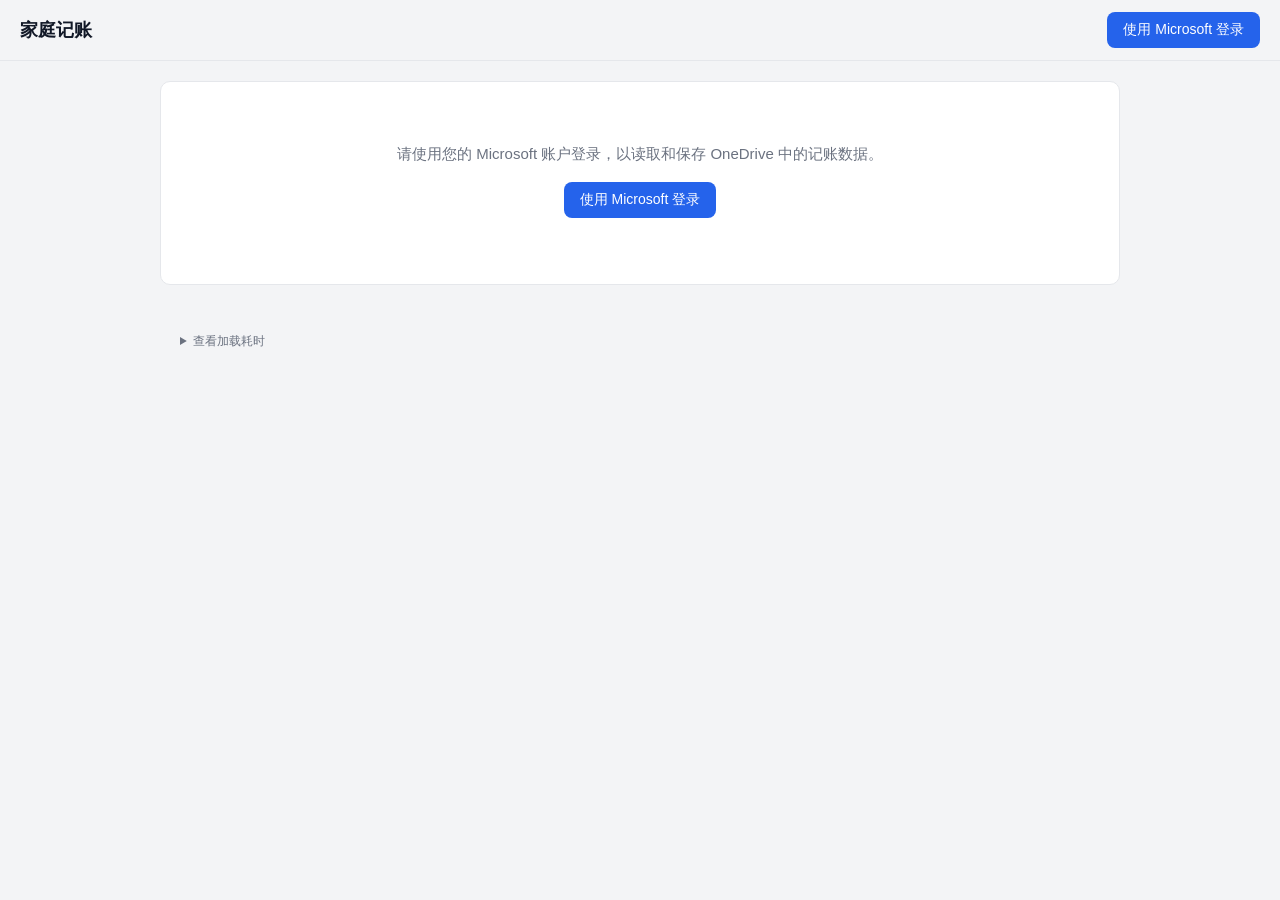
<file: a_cnmas_top/Family-tracker/public/index.html>
<!DOCTYPE html>
<html lang="zh-CN">
<head>
  <meta charset="UTF-8" />
  <meta name="viewport" content="width=device-width, initial-scale=1.0" />
  <title>家庭记账 · Family Spending</title>
  <style>
    /* The shell paints without waiting for the full stylesheet. */
    :root { --bg:#f3f4f6; --text:#111827; --border:#e5e7eb; --gray:#6b7280; }
    * { box-sizing:border-box; }
    body { margin:0; background:var(--bg); color:var(--text); font:15px -apple-system,BlinkMacSystemFont,"Segoe UI","Microsoft YaHei",sans-serif; }
    .hidden { display:none !important; }
    .topbar { display:flex; align-items:center; justify-content:space-between; padding:12px 20px; border-bottom:1px solid var(--border); background:var(--bg); position:sticky; top:0; z-index:1002; }
    .topbar h1 { margin:0; font-size:18px; }
    .user-area { display:flex; align-items:center; gap:10px; }
    main { max-width:1000px; margin:0 auto; padding:20px; }
    .card { background:white; border:1px solid var(--border); border-radius:10px; padding:18px 20px; margin-bottom:16px; }
    .center-view { text-align:center; padding:48px 20px; }
    .center-view p { margin-bottom:18px; color:var(--gray); }
    .btn { padding:9px 14px; border:1px solid var(--border); border-radius:8px; cursor:pointer; }
    .btn-primary { background:#2563eb; color:white; }
    /* Hidden SVGs still occupy space unless positioned before full CSS arrives. */
    .pull-refresh-status { position:fixed; top:0; left:50%; width:32px; height:32px; margin-left:-16px; visibility:hidden; pointer-events:none; }
    .pull-refresh-spinner { display:block; width:32px; height:32px; }
    html:not(.app-styles-ready) #appView, html:not(.app-styles-ready) #loginView { display:none !important; }
    .startup-spinner { width:26px; height:26px; margin:0 auto; border:3px solid #e5e7eb; border-top-color:#8e8e93; border-radius:50%; animation:startup-spin .9s linear infinite; }
    #startupMessage { min-height:22px; }
    .startup-diagnostics { margin:12px 0; color:var(--gray); font-size:12px; }
    .startup-diagnostics summary { cursor:pointer; }
    .startup-diagnostics pre { white-space:pre-wrap; overflow-wrap:anywhere; }
    @keyframes startup-spin { to { transform:rotate(360deg); } }
    @media(prefers-reduced-motion:reduce) { .startup-spinner { animation:none; } }
  </style>
  <script>
    (function () {
      var stages = {}, styleResolve;
      window.StartupTiming = {
        stylesReady: new Promise(function (resolve) { styleResolve = resolve; }),
        mark: function (name) { if (!(name in stages)) stages[name] = performance.now(); },
        stylesLoaded: function () {
          document.documentElement.classList.add('app-styles-ready');
          this.mark('完整样式就绪'); styleResolve(true);
        },
        stylesFailed: function () {
          this.mark('样式加载失败'); styleResolve(false);
          this.failedMessage = '样式加载失败，请重试。';
          this.showFailure();
        },
        scriptsFailed: function () {
          this.mark('脚本加载失败');
          this.failedMessage = '页面组件加载失败，请检查网络后重试。';
          this.showFailure();
        },
        showFailure: function () {
          var msg = document.getElementById('startupMessage');
          if (msg) msg.textContent = this.failedMessage;
          var retry = document.getElementById('startupRetryBtn');
          if (retry) { retry.classList.remove('hidden'); retry.onclick = function () { location.reload(); }; }
        },
        summary: function () {
          var nav = performance.getEntriesByType('navigation')[0];
          var lines = ['当前打开已耗时：' + (performance.now()/1000).toFixed(2) + ' 秒'];
          if (nav) {
            lines.push('首页首字节：' + (nav.responseStart/1000).toFixed(2) + ' 秒');
            lines.push('首页接收完成：' + (nav.responseEnd/1000).toFixed(2) + ' 秒');
            lines.push('DNS：' + ((nav.domainLookupEnd-nav.domainLookupStart)/1000).toFixed(2) + ' 秒');
            lines.push('连接（含 TLS）：' + ((nav.connectEnd-nav.connectStart)/1000).toFixed(2) + ' 秒');
          }
          Object.keys(stages).forEach(function (key) { lines.push(key + '：' + (stages[key]/1000).toFixed(2) + ' 秒'); });
          performance.getEntriesByType('resource').filter(function (r) {
            return new URL(r.name).origin === location.origin && /\.(js|css)(\?|$)/.test(r.name);
          }).sort(function (a,b) { return b.duration-a.duration; }).slice(0,5).forEach(function (r) {
            lines.push(new URL(r.name).pathname.split('/').pop() + ' 请求：' + (r.duration/1000).toFixed(2) + ' 秒');
          });
          return lines.join('\n') + '\n时间点从本次导航开始计算；仅在当前页面显示，不上传。';
        }
      };
      window.StartupTiming.mark('首屏代码到达');
      document.addEventListener('DOMContentLoaded', function () {
        if (window.StartupTiming.failedMessage) window.StartupTiming.showFailure();
      });
      setTimeout(function () {
        var msg = document.getElementById('startupMessage');
        if (msg && !msg.textContent) msg.textContent = '正在加载页面…';
      }, 800);
    })();
  </script>
  <link rel="stylesheet" href="style.css?v=90" media="print" onload="this.media='all'; StartupTiming.stylesLoaded()" onerror="StartupTiming.stylesFailed()" />
  <noscript><link rel="stylesheet" href="style.css?v=90" /></noscript>
  <link rel="preload" href="msal-browser.min.js" as="script" />
  <link rel="preload" href="app.js?v=141" as="script" />
</head>
<body>
  <header class="topbar">
    <h1>家庭记账</h1>
    <div class="user-area">
      <div class="comment-reminder-wrap hidden" id="commentReminderWrap">
        <button type="button" class="comment-reminder-btn" id="commentReminderBtn">评论 <span id="commentReminderCount">0</span></button>
        <div class="comment-reminder-panel hidden" id="commentReminderPanel"></div>
      </div>
      <span id="userName" class="user-name"></span>
      <button id="loginBtn" class="btn btn-primary hidden">使用 Microsoft 登录</button>
      <button id="logoutBtn" class="btn btn-ghost hidden">退出</button>
    </div>
  </header>
  <div id="pullRefreshStatus" class="pull-refresh-status" role="status" aria-live="polite">
    <svg class="pull-refresh-spinner" viewBox="0 0 32 32" aria-hidden="true">
      <path d="M16 3v5 M22.5 4.7L20 9 M27.3 9.5L23 12 M29 16h-5 M27.3 22.5L23 20 M22.5 27.3L20 23 M16 29v-5 M9.5 27.3L12 23 M4.7 22.5L9 20 M3 16h5 M4.7 9.5L9 12 M9.5 4.7L12 9" />
    </svg>
    <span id="pullRefreshLabel" class="pull-refresh-label"></span>
  </div>

  <main>
    <!-- Restore the saved session before offering sign-in. -->
    <section id="startupView" class="card center-view" aria-live="polite" aria-busy="true">
      <div class="startup-spinner" aria-hidden="true"></div>
      <p id="startupMessage"></p>
      <noscript><p>请启用 JavaScript 后重新打开网页。</p></noscript>
      <button type="button" id="startupRetryBtn" class="btn btn-primary hidden">重试</button>
    </section>

    <!-- Login prompt (only shown after session restoration finds no account). -->
    <section id="loginView" class="card center-view hidden">
      <p>请使用您的 Microsoft 账户登录，以读取和保存 OneDrive 中的记账数据。</p>
      <button id="loginBtn2" class="btn btn-primary">使用 Microsoft 登录</button>
      <p id="bootStatus" class="status"></p>
    </section>

    <!-- Status bar: fixed banner pinned to the very top so it never shifts the
         page layout when it appears/disappears. -->
    <div class="savebar hidden" id="savebar">
      <span id="statusMsg" class="status"></span>
    </div>

    <!-- App view -->
    <section id="appView" class="hidden">
      <!-- Mode switch: 支出 / 收入 -->
      <div class="mode-bar">
        <div class="mode-switch" role="tablist">
          <button type="button" class="mode-btn active" id="modeSpendingBtn">支出</button>
          <button type="button" class="mode-btn" id="modeIncomeBtn">收入</button>
          <button type="button" class="mode-btn" id="modeStocksBtn">选股</button>
          <button type="button" class="mode-btn" id="modeChatBtn">聊天</button>
          <button type="button" class="mode-btn" id="modeBlogBtn">博客</button>
          <button type="button" class="mode-btn" id="modePodcastBtn">播客</button>
        </div>
        <div class="mode-more" id="modeMoreWrap">
          <button type="button" class="mode-btn mode-more-btn" id="modeMoreBtn">更多 ▾</button>
          <div class="mode-more-menu hidden" id="modeMoreMenu">
            <button type="button" class="mode-more-item" data-mode="deepseek">DeepSeek</button>
            <button type="button" class="mode-more-item" data-mode="celine">Celine 存钱罐</button>
            <button type="button" class="mode-more-item" data-mode="borrow">借还款</button>
            <button type="button" class="mode-more-item" data-mode="invest">理财</button>
            <button type="button" class="mode-more-item" data-mode="cards">储值卡</button>
            <button type="button" class="mode-more-item" data-mode="vehicle">车辆保养</button>
            <button type="button" class="mode-more-item" data-mode="health">健康</button>
<button type="button" class="mode-more-item" data-mode="medical">看病</button>
            <button type="button" class="mode-more-item" data-mode="stock">股票</button>
            <button type="button" class="mode-more-item" data-mode="travel">旅行地图</button>
          </div>
        </div>
      </div>


      <!-- ============ SPENDING APP ============ -->
      <div id="spendingApp">
      <!-- Tabs -->
      <div class="tabs" role="tablist">
        <button type="button" class="tab-btn active" id="tabListBtn" data-tab="list">支出明细</button>
        <button type="button" class="tab-btn" id="tabAddBtn" data-tab="add">新建</button>
        <button type="button" class="tab-btn" id="tabChartBtn" data-tab="chart">图表</button>
        <button type="button" class="tab-btn" id="tabSettingsBtn" data-tab="settings">设置</button>
      </div>

      <!-- Tab: add / edit form -->
      <div class="tab-panel hidden" id="tabAdd">
      <div class="card">
        <h2 id="formTitle">添加记录</h2>
        <form id="recordForm" class="record-form">
          <input type="hidden" id="editId" />
          <div class="field">
            <label for="iCat">一级分类</label>
            <div class="select-row">
              <select id="iCat" required></select>
              <button type="button" class="btn-add-cat" id="addICat" title="新增一级分类">＋</button>
              <button type="button" class="btn-hide-cat" id="hideICat" title="隐藏该一级分类">－</button>
            </div>
          </div>
          <div class="field">
            <label for="iiCat">二级分类</label>
            <div class="select-row">
              <select id="iiCat" required></select>
              <button type="button" class="btn-add-cat" id="addIICat" title="新增二级分类">＋</button>
              <button type="button" class="btn-hide-cat" id="hideIICat" title="隐藏该二级分类">－</button>
            </div>
          </div>
          <div class="field">
            <label for="iiiCat">三级分类</label>
            <div class="select-row">
              <select id="iiiCat" required></select>
              <button type="button" class="btn-add-cat" id="addIIICat" title="新增三级分类">＋</button>
              <button type="button" class="btn-hide-cat" id="hideIIICat" title="隐藏该三级分类">－</button>
            </div>
          </div>
          <div class="field">
            <label for="amount">金额</label>
            <input type="number" id="amount" step="0.01" min="0" inputmode="decimal" pattern="[0-9]*[.,]?[0-9]*" required />
          </div>
          <div class="field">
            <label for="date">日期</label>
            <input type="date" id="date" required />
          </div>
          <div class="field field-wide">
            <label for="note">备注</label>
            <textarea id="note" rows="1" placeholder="可选" class="autogrow"></textarea>
          </div>
          <div class="form-actions">
            <button type="submit" class="btn btn-primary" id="addBtn">添加到列表</button>
            <button type="button" class="btn btn-ghost hidden" id="cancelEditBtn">取消编辑</button>
            <button type="button" class="btn btn-danger hidden" id="deleteEditBtn">删除</button>
          </div>
          <p id="medCatHint" class="muted mini hidden">该分类由「看病」功能自动记录，请前往「看病」提交。</p>
        </form>
      </div>
      </div>

      <!-- Tab: records table -->
      <div class="tab-panel" id="tabList">
      <div class="card">
        <div class="list-controls">
        <div class="table-head-row">
          <h2>支出明细</h2>
          <span id="recordCount" class="muted"></span>
        </div>
        <div class="filter-bar">
          <label for="filterDate">按日期：</label>
          <input type="date" id="filterDate" />
          <input type="text" id="searchInput" placeholder="搜索分类/备注" />
          <button type="button" id="clearFilterBtn" class="btn btn-ghost hidden">清除</button>
          <button type="button" id="showAllBtn" class="btn btn-ghost hidden">显示全部</button>
        </div>
        <div class="filter-bar">
          <label for="catFilterL1">分类：</label>
          <div class="cat-filter-row">
            <select id="catFilterL1"></select>
            <select id="catFilterL2"></select>
            <select id="catFilterL3"></select>
          </div>
        </div>
        </div>
        <div class="table-wrap">
          <table id="recordsTable">
            <thead>
              <tr>
                <th>日期</th>
                <th>一级分类</th>
                <th>二级分类</th>
                <th>三级分类</th>
                <th class="num">金额</th>
                <th>备注</th>
                <th>操作</th>
              </tr>
            </thead>
            <tbody id="recordsBody"></tbody>
          </table>
        </div>
        <p id="emptyHint" class="muted center hidden">暂无记录，请在上方添加。</p>
      </div>
      </div>

      <!-- Tab: analytics chart -->
      <div class="tab-panel hidden" id="tabChart">
      <div class="card">
        <div class="chart-header">
          <div class="chart-title">
            <div class="chart-title-year" id="chartYearTitle">年度家庭支出明细</div>
          </div>
          <div class="chart-total-box">
            <div class="chart-total" id="chartTotal">0.00</div>
            <div class="chart-total-label">Sum of 金额</div>
          </div>
          <div class="chart-asof">
            <div class="chart-asof-label">年度：</div>
            <select id="chartYear"></select>
          </div>
        </div>
        <div class="chart-grid">
          <div class="chart-cell">
            <div class="chart-cell-title">各一级分类支出</div>
            <div id="barChart" class="bar-chart"></div>
          </div>
          <div class="chart-cell">
            <div class="chart-cell-head">
              <div class="chart-cell-title" id="pieTitle">分类明细</div>
              <div class="top-select" id="topSelect">
                <button type="button" class="top-btn active" data-rank="0">最高1</button>
                <button type="button" class="top-btn" data-rank="1">第2</button>
                <button type="button" class="top-btn" data-rank="2">第3</button>
              </div>
            </div>
            <div class="pie-wrap">
              <div id="pieChart" class="pie"></div>
              <div id="pieLegend" class="pie-legend"></div>
            </div>
          </div>
        </div>
        <p id="chartEmpty" class="muted center hidden">本年度暂无支出数据。</p>
      </div>
      </div>

      <!-- Tab: settings -->
      <div class="tab-panel hidden" id="tabSettings">
      <div class="card">
        <h2>设置</h2>
        <div class="cat-manager" id="catManager">
          <h3>管理隐藏分类</h3>
          <div id="hiddenList"></div>
        </div>
        <div class="secret-guide">
          <h3>MS365 Azure 应用密钥管理</h3>
          <p>MS365 自动化使用 Entra Application：<code>Microsoft_Graph_API_CNMAS_New</code>。</p>
          <div class="secret-expiry-card">
            <h4>当前客户端密码有效期</h4>
            <form id="secretExpiryForm" class="secret-expiry-form">
              <div class="field">
                <label for="secretCreatedDate">创建日期</label>
                <input type="date" id="secretCreatedDate" required />
              </div>
              <div class="field">
                <label for="secretValidityDays">有效期（天）</label>
                <input type="number" id="secretValidityDays" min="1" step="1" inputmode="numeric" required placeholder="如 730" />
              </div>
              <div class="form-actions">
                <button type="submit" class="btn btn-primary" id="secretExpirySaveBtn">保存有效期</button>
              </div>
            </form>
            <div id="secretExpirySummary" class="secret-expiry-summary muted">尚未设置客户端密码有效期。</div>
            <p class="muted mini">仅保存创建日期和有效期天数，不保存客户端密码内容；设置会通过 OneDrive 在家庭设备间共享。</p>
          </div>
          <p>当前认证组合为 <code>CLIENT_ID + CLIENT_SECRET + TENANT_ID</code>：</p>
          <ul>
            <li>GitHub Actions：仓库 Secrets <code>CLIENT_ID</code>、<code>CLIENT_SECRET</code>、<code>TENANT_ID</code></li>
            <li>本地运行：<code>config.cfg</code> → <code>[azure]</code> → <code>client_id / client_secret / tenant_id</code></li>
          </ul>
          <h4>客户端密码到期后的更新步骤</h4>
          <ol>
            <li>打开 Microsoft Entra 管理中心 → 应用注册 → <code>Microsoft_Graph_API_CNMAS_New</code>。</li>
            <li>进入“证书和密码”→“新客户端密码”，在旧密码到期前创建新密码。</li>
            <li>立即复制新密码的 <b>Value</b>（不是 Secret ID）。</li>
            <li>更新 GitHub 仓库 Secret <code>CLIENT_SECRET</code>。</li>
            <li>更新本地 <code>config.cfg</code> 的 <code>[azure].client_secret</code>。</li>
            <li>测试 MS365 / OneDrive for Business 工作流。</li>
            <li>确认新密码正常后，再删除旧密码；建议新旧密码短期重叠。</li>
          </ol>
          <p class="muted mini">通常无需修改 CLIENT_ID 或 TENANT_ID；Personal OneDrive 的 ONEDRIVE_CLIENT_ID / refresh token 与此客户端密码无关。到期日期请在 Entra Portal 查看。</p>
          <h4>股票邮件：腾讯企业邮箱 SMTP</h4>
          <p>股票详情邮件和定时筹码排行邮件使用 <code>smtp.exmail.qq.com:465</code>（SSL），以发件邮箱完整地址和客户端专用密码登录。</p>
          <ul>
            <li>GitHub Secrets：<code>STOCK_MAIL_FROM</code>（原发件地址 / 登录账号）、<code>STOCK_MAIL_TO</code>（原收件地址）、<code>STOCK_MAIL_SMTP_PASSWORD</code>（客户端专用密码）。</li>
            <li>更换邮箱客户端专用密码后，更新 <code>STOCK_MAIL_SMTP_PASSWORD</code>；股票邮件不再依赖上述 Entra 客户端密码。</li>
          </ul>
        </div>
      </div>
      </div>

      </div><!-- /#spendingApp -->

      <!-- ============ INCOME APP ============ -->
      <div id="incomeApp" class="hidden">
      <!-- Tabs -->
      <div class="tabs" role="tablist">
        <button type="button" class="tab-btn active" id="incTabListBtn">收入明细</button>
        <button type="button" class="tab-btn" id="incTabAddBtn">新建</button>
        <button type="button" class="tab-btn" id="incTabChartBtn">图表</button>
        <button type="button" class="tab-btn" id="incTabSettingsBtn">设置</button>
      </div>

      <!-- Income tab: add / edit form -->
      <div class="tab-panel hidden" id="incTabAdd">
      <div class="card">
        <h2 id="incFormTitle">添加收入</h2>
        <form id="incForm" class="record-form">
          <input type="hidden" id="incEditId" />
          <div class="field">
            <label for="incTitle">收入分类</label>
            <div class="select-row">
              <select id="incTitle" required></select>
              <button type="button" class="btn-add-cat" id="incAddTitle" title="新增收入分类">＋</button>
              <button type="button" class="btn-hide-cat" id="incHideTitle" title="隐藏该收入分类">－</button>
            </div>
          </div>
          <div class="field">
            <label for="incPayee">收款人</label>
            <div class="select-row">
              <select id="incPayee" required></select>
              <button type="button" class="btn-add-cat" id="incAddPayee" title="新增收款人">＋</button>
              <button type="button" class="btn-hide-cat" id="incHidePayee" title="隐藏该收款人">－</button>
            </div>
          </div>
          <div class="field">
            <label for="incDate">日期</label>
            <input type="date" id="incDate" required />
          </div>

          <div class="money-group">
            <div class="money-group-title">收入项</div>
            <div class="money-grid">
              <div class="field"><label for="incBase">基本工资</label>
                <input type="number" id="incBase" step="0.01" inputmode="decimal" placeholder="0" /></div>
              <div class="field"><label for="incOvertime">加班费</label>
                <input type="number" id="incOvertime" step="0.01" inputmode="decimal" placeholder="0" /></div>
              <div class="field"><label for="incBonus">奖金</label>
                <input type="number" id="incBonus" step="0.01" inputmode="decimal" placeholder="0" /></div>
              <div class="field"><label for="incOther">其他收入</label>
                <input type="number" id="incOther" step="0.01" inputmode="decimal" placeholder="0" /></div>
            </div>
          </div>

          <div class="money-group">
            <div class="money-group-title">扣除项</div>
            <div class="money-grid">
              <div class="field"><label for="incSocial">社保扣除</label>
                <input type="number" id="incSocial" step="0.01" inputmode="decimal" placeholder="0" /></div>
              <div class="field"><label for="incFund">公积金扣除</label>
                <input type="number" id="incFund" step="0.01" inputmode="decimal" placeholder="0" /></div>
              <div class="field"><label for="incTax">个人所得税</label>
                <input type="number" id="incTax" step="0.01" inputmode="decimal" placeholder="0" /></div>
            </div>
          </div>

          <div class="money-group">
            <div class="money-group-title">合计</div>
            <div class="money-grid">
              <div class="field"><label for="incGross">税前总收入</label>
                <input type="number" id="incGross" step="0.01" inputmode="decimal" placeholder="0" /></div>
              <div class="field"><label for="incNet">实际收入金额</label>
                <input type="number" id="incNet" step="0.01" inputmode="decimal" required placeholder="0" /></div>
            </div>
            <p class="muted mini">税前 / 实际金额会随上方数值自动计算，可手动修改。</p>
          </div>

          <div class="field field-wide">
            <label for="incNote">备注</label>
            <input type="text" id="incNote" placeholder="可选" />
          </div>
          <div class="form-actions">
            <button type="submit" class="btn btn-primary" id="incAddBtn">添加并保存</button>
            <button type="button" class="btn btn-ghost hidden" id="incCancelBtn">取消编辑</button>
          </div>
        </form>
      </div>
      </div>

      <!-- Income tab: records table -->
      <div class="tab-panel" id="incTabList">
      <div class="card">
        <div class="list-controls">
        <div class="table-head-row">
          <h2>收入明细</h2>
          <span id="incRecordCount" class="muted"></span>
        </div>
        <div class="filter-bar">
          <label for="incFilterDate">按日期：</label>
          <input type="date" id="incFilterDate" />
          <button type="button" id="incClearFilterBtn" class="btn btn-ghost hidden">清除筛选</button>
          <button type="button" id="incShowAllBtn" class="btn btn-ghost hidden">显示全部</button>
        </div>
        <div class="filter-bar filter-bar-inline">
          <div class="ms-dd" id="incFilterYear"></div>
          <div class="ms-dd" id="incFilterCat"></div>
          <div class="ms-dd" id="incFilterPayee"></div>
        </div>
        </div>
        <div class="table-wrap">
          <table id="incTable">
            <thead>
              <tr>
                <th>日期</th>
                <th>分类</th>
                <th>收款人</th>
                <th class="num">税前总收入</th>
                <th class="num">社保</th>
                <th class="num">公积金</th>
                <th class="num">个税</th>
                <th class="num">实际收入</th>
                <th>备注</th>
                <th>操作</th>
              </tr>
            </thead>
            <tbody id="incBody"></tbody>
          </table>
        </div>
        <p id="incEmptyHint" class="muted center hidden">暂无收入记录，请在上方添加。</p>
      </div>
      </div>

      <!-- Income tab: charts -->
      <div class="tab-panel hidden" id="incTabChart">
      <div class="card">
        <div class="chart-header">
          <div class="chart-title">
            <div class="chart-title-year" id="incChartTitle">年度家庭收入</div>
          </div>
          <div class="chart-total-box">
            <div class="chart-total" id="incChartTotal">0.00</div>
            <div class="chart-total-label">实际收入合计</div>
          </div>
          <div class="chart-asof">
            <div class="chart-asof-label">年度：</div>
            <select id="incChartYear"></select>
          </div>
        </div>
        <div class="chart-cell">
          <div class="chart-cell-title">各月累计瀑布图（累计至年度合计）</div>
          <div id="incWaterfall" class="waterfall"></div>
        </div>
        <div class="chart-cell">
          <div class="chart-cell-head">
            <div class="chart-cell-title">各月收入（按分类分色堆叠）</div>
          </div>
          <div id="incMonthBars" class="month-bars"></div>
          <div id="incCatLegend" class="pie-legend cat-legend"></div>
        </div>
        <p id="incChartEmpty" class="muted center hidden">该年度暂无收入数据。</p>
      </div>
      </div>

      <!-- Income tab: settings -->
      <div class="tab-panel hidden" id="incTabSettings">
      <div class="card">
        <h2>设置</h2>
        <p class="muted mini"><b>自动同步说明：</b>历史清仓收益以及新交易的每笔卖出、股息收益会写入“股票投资收入”，盈利为正、亏损为负；此类记录只读，请在股票交易中修改或删除。</p>
        <div class="cat-manager">
          <h3>管理隐藏分类</h3>
          <div id="incHiddenCats"></div>
        </div>
        <div class="cat-manager">
          <h3>管理隐藏收款人</h3>
          <div id="incHiddenPayees"></div>
        </div>
      </div>
      </div>
      </div><!-- /#incomeApp -->

      <!-- ============ STOCK APP ============ -->
      <div id="stockApp" class="hidden">
      <!-- Tabs -->
      <div class="tabs" role="tablist">
        <button type="button" class="tab-btn active" id="stkTabListBtn">明细</button>
        <button type="button" class="tab-btn" id="stkTabAddBtn">新建</button>
        <button type="button" class="tab-btn" id="stkTabChartBtn">统计</button>
        <button type="button" class="tab-btn" id="stkTabHoldingsBtn">持仓</button>
        <button type="button" class="tab-btn" id="stkTabSettingsBtn">设置</button>
      </div>

      <!-- Stock tab: add / edit form -->
      <div class="tab-panel hidden" id="stkTabAdd">
      <div class="card">
        <h2 id="stkFormTitle">添加交易</h2>
        <p class="muted mini">保存后自动覆盖 App/IncomeTracker/stock-records.csv</p>
        <p class="muted mini"><b>股息/红利：</b>交易股数填 0，填写成交金额和费用；总金额（实际到账）自动计算。</p>
        <form id="stkForm" class="record-form">
          <input type="hidden" id="stkEditId" />
          <div class="field">
            <label for="stkCode">股票代码</label>
            <div class="select-row">
              <select id="stkCode" required></select>
              <button type="button" class="btn-add-cat" id="stkAddCode" title="新增股票代码">＋</button>
              <button type="button" class="btn-hide-cat" id="stkHideCode" title="隐藏该股票代码">－</button>
            </div>
          </div>
          <div class="field">
            <label for="stkAccount">交易账户</label>
            <div class="select-row">
              <select id="stkAccount" required></select>
              <button type="button" class="btn-add-cat" id="stkAddAccount" title="新增交易账户">＋</button>
              <button type="button" class="btn-hide-cat" id="stkHideAccount" title="隐藏该交易账户">－</button>
            </div>
          </div>
          <div class="field">
            <label for="stkPrice">交易价格</label>
            <input type="number" id="stkPrice" step="0.0001" inputmode="decimal" placeholder="0" />
          </div>
          <div class="field">
            <label for="stkShares">交易股数<span class="muted mini">（买入负，卖出正）</span></label>
            <input type="number" id="stkShares" step="1" inputmode="numeric" placeholder="0" required />
          </div>
          <div class="field" id="stkFxField">
            <label for="stkFx">汇率<span class="muted mini">（仅 H 股）</span></label>
            <input type="number" id="stkFx" step="0.00001" inputmode="decimal" placeholder="A股免填" />
          </div>
          <div class="field">
            <label for="stkDate">交易时间</label>
            <input type="date" id="stkDate" required />
          </div>

          <div class="money-group">
            <div class="money-group-title" id="stkDerivedTitle">自动计算（只读）</div>
            <div class="money-grid">
              <div class="field"><label for="stkAmount">成交金额</label>
                <input type="number" id="stkAmount" step="0.01" readonly tabindex="-1" placeholder="0" /></div>
              <div class="field"><label for="stkCommission">佣金</label>
                <input type="number" id="stkCommission" step="0.01" readonly tabindex="-1" placeholder="0" /></div>
              <div class="field"><label for="stkStamp">印花税</label>
                <input type="number" id="stkStamp" step="0.01" readonly tabindex="-1" placeholder="0" /></div>
              <div class="field"><label for="stkTransfer">过户费</label>
                <input type="number" id="stkTransfer" step="0.01" readonly tabindex="-1" placeholder="0" /></div>
              <div class="field"><label for="stkTotal">总金额（实际到账）</label>
                <input type="number" id="stkTotal" step="0.01" readonly tabindex="-1" placeholder="0" /></div>
            </div>
            <p class="muted mini" id="stkDerivedNote">成交金额/佣金/印花税/过户费/总金额 按交易规则自动算出，无需填写。</p>
          </div>

          <div class="form-actions">
            <button type="submit" class="btn btn-primary" id="stkAddBtn">添加并保存</button>
            <button type="button" class="btn btn-ghost hidden" id="stkCancelBtn">取消编辑</button>
          </div>
        </form>
      </div>
      </div>

      <!-- Stock tab: records table -->
      <div class="tab-panel" id="stkTabList">
      <div class="card">
        <div class="list-controls">
        <div class="table-head-row">
          <h2>交易明细</h2>
          <span id="stkRecordCount" class="muted"></span>
        </div>
        <div class="filter-bar">
          <label for="stkFilterDate">按日期：</label>
          <input type="date" id="stkFilterDate" />
          <input type="text" id="stkSearchInput" placeholder="搜索代码/账户" />
          <button type="button" id="stkClearFilterBtn" class="btn btn-ghost hidden">清除</button>
          <button type="button" id="stkShowAllBtn" class="btn btn-ghost hidden">显示全部</button>
        </div>
        <div class="filter-bar filter-bar-inline">
          <select id="stkFilterCode"></select>
          <select id="stkFilterAccount"></select>
        </div>
        </div>
        <div class="table-wrap">
          <table id="stkTable">
            <thead>
              <tr>
                <th>日期</th>
                <th>股票代码</th>
                <th>账户</th>
                <th class="num">价格</th>
                <th class="num">股数</th>
                <th class="num">总金额</th>
                <th class="num">成交金额</th>
                <th class="num">佣金</th>
                <th class="num">印花税</th>
                <th class="num">过户费</th>
                <th>操作</th>
              </tr>
            </thead>
            <tbody id="stkBody"></tbody>
          </table>
        </div>
        <p id="stkEmptyHint" class="muted center hidden">暂无交易记录，请在上方添加。</p>
      </div>
      </div>

      <!-- Stock tab: charts -->
      <div class="tab-panel hidden" id="stkTabChart">
      <div class="card">
        <div class="chart-header stk-chart-header">
          <div class="chart-title">
            <div class="chart-title-year">已实现盈亏</div>
          </div>
          <div class="stk-head-cols">
            <div class="chart-total-box">
              <div class="chart-total" id="stkChartTotal">0.00</div>
              <div class="chart-total-label" id="stkChartTotalLabel">全部年度已实现盈亏</div>
            </div>
            <div class="chart-asof">
              <div class="chart-asof-label">收益年度：</div>
              <select id="stkChartYear"></select>
            </div>
          </div>
        </div>
        <div id="stkAcctBreakdown" class="stk-acct-breakdown"></div>
        <div class="chart-cell">
          <div class="chart-cell-title">各年已实现盈亏（按卖出或股息发生年度归属，含手续费；柱内按账户分色）</div>
          <div id="stkPnlBars" class="waterfall"></div>
          <div id="stkPnlLegend" class="pie-legend cat-legend"></div>
          <p class="muted">柱顶为年度最大占用本金收益率：年度已实现盈亏（含股息）÷ 全年所有股票、所有账户最大同时占用的成本本金。跨年持仓承接成本，清仓释放本金，后续买入重新占用；含手续费，不做年化，不含未实现盈亏。该指标为本金利用情况的近似衡量，并非账户年度回报率；同日按交易顺序计算，无顺序时按记录原序；本金无法确定时显示 —。悬停收益率查看计算金额；点击年度柱子查看收益交易。</p>
          <section id="stkPnlDetails" class="stk-pnl-details hidden" aria-live="polite">
            <div class="stk-pnl-details-header">
              <h3 id="stkPnlDetailsTitle"></h3>
              <button type="button" id="stkPnlDetailsClose" class="btn btn-ghost btn-mini">收起明细</button>
            </div>
            <p id="stkPnlDetailsSummary" class="muted"></p>
            <div class="stk-pnl-details-table-wrap">
              <table class="stk-pnl-details-table">
                <thead><tr><th scope="col">卖出／到账日期</th><th scope="col">账户名</th><th scope="col">股票代码及名称</th><th scope="col">类型</th><th scope="col" class="num">收益金额（元）</th></tr></thead>
                <tbody id="stkPnlDetailsBody"></tbody>
              </table>
            </div>
          </section>
        </div>
        <div class="chart-cell">
          <div class="chart-cell-title">各年手续费合计（全部交易）</div>
          <div id="stkFeeBars" class="waterfall"></div>
        </div>
        <p id="stkChartEmpty" class="muted center hidden">暂无交易数据。</p>
      </div>
      </div>

      <!-- Stock tab: current holdings -->
      <div class="tab-panel hidden" id="stkTabHoldings">
      <div class="card">
        <div class="chart-header stk-chart-header">
          <div class="chart-title">
            <div class="chart-title-year">当前持仓</div>
          </div>
          <div class="stk-head-cols">
            <div class="chart-total-box">
              <div class="chart-total" id="stkHoldingsTotal">0.00</div>
              <div class="chart-total-label" id="stkHoldingsTotalLabel">持仓成本合计</div>
            </div>
          </div>
        </div>
        <div id="stkHoldingsPies" class="stk-holdings-pies"></div>
        <div class="chart-cell">
          <div class="chart-cell-title">持仓列表（按持仓成本从高到低；51 开头为沪市基金，15 开头为深市基金）</div>
          <div class="table-wrap">
            <table id="stkHoldingsTable">
              <thead>
                <tr>
                  <th>类型</th>
                  <th>名称</th>
                  <th>账户</th>
                  <th class="num">股数</th>
                  <th class="num">总成本</th>
                  <th class="num">占比</th>
                </tr>
              </thead>
              <tbody id="stkHoldingsBody"></tbody>
            </table>
          </div>
          <p id="stkHoldingsEmpty" class="muted center hidden">暂无持仓。</p>
        </div>
      </div>
      </div>

      <!-- Stock tab: settings -->
      <div class="tab-panel hidden" id="stkTabSettings">
      <div class="card">
        <h2>设置</h2>
        <div class="cat-manager">
          <h3>管理隐藏股票代码</h3>
          <div id="stkHiddenCodes"></div>
        </div>
        <div class="cat-manager">
          <h3>管理隐藏交易账户</h3>
          <div id="stkHiddenAccounts"></div>
        </div>
        <div class="cat-manager">
          <h3>佣金 / 费率设置</h3>
          <p class="muted mini">费率为小数（0.0001 = 万一）；最低佣金为元。修改后只影响之后新增的交易，历史记录不变。</p>
          <div class="fee-block">
            <div class="fee-group-title">A股（非 H 开头）</div>
            <div class="money-grid">
              <div class="field"><label for="feeAComm">佣金费率</label>
                <input type="number" id="feeAComm" step="0.00001" min="0" placeholder="0.0001" /></div>
              <div class="field"><label for="feeACommMin">最低佣金（元）</label>
                <input type="number" id="feeACommMin" step="0.01" min="0" placeholder="5" /></div>
              <div class="field"><label for="feeAStamp">印花税率</label>
                <input type="number" id="feeAStamp" step="0.00001" min="0" placeholder="0.0005" /></div>
              <div class="field"><label for="feeATransfer">过户费率</label>
                <input type="number" id="feeATransfer" step="0.000001" min="0" placeholder="0.00001" /></div>
            </div>
          </div>
          <div class="fee-block">
            <div class="fee-group-title">H股（H 开头）</div>
            <div class="money-grid">
              <div class="field"><label for="feeHComm">佣金费率</label>
                <input type="number" id="feeHComm" step="0.00001" min="0" placeholder="0.0002" /></div>
              <div class="field"><label for="feeHCommMin">最低佣金（元）</label>
                <input type="number" id="feeHCommMin" step="0.01" min="0" placeholder="5" /></div>
              <div class="field"><label for="feeHStamp">印花税率</label>
                <input type="number" id="feeHStamp" step="0.000001" min="0" placeholder="0.001127" /></div>
              <div class="field"><label for="feeHTransfer">过户费率</label>
                <input type="number" id="feeHTransfer" step="0.000001" min="0" placeholder="0" /></div>
            </div>
          </div>
          <div class="form-actions">
            <button type="button" class="btn btn-primary" id="feeSaveBtn">保存费率</button>
            <button type="button" class="btn btn-ghost" id="feeResetBtn">恢复默认</button>
          </div>
        </div>
      </div>
      </div>
      </div><!-- /#stockApp -->

      <!-- ============ STOCKS (基本面批处理) APP ============ -->
      <div id="stocksApp" class="hidden">
        <div class="tabs" role="tablist">
          <button type="button" class="tab-btn active" id="sbtTabChipBtn">筹码排行</button>
          <button type="button" class="tab-btn" id="sbtTabDetailBtn">详情</button>
          <button type="button" class="tab-btn" id="sbtTabSettingsBtn">设置</button>
        </div>

        <!-- 详情 -->
        <div id="sbtTabDetail" class="hidden">
          <div class="card">
            <div class="sbt-toolbar">
              <label for="sbtSelect">股票</label>
              <select id="sbtSelect"></select>
            </div>
          </div>
          <div class="card" id="sbtDetailCard">
            <div class="sbt-detail-head">
              <h2 id="sbtDetailTitle">详情</h2>
              <button type="button" class="btn btn-ghost btn-mini hidden" id="sbtDetailMailBtn">发送邮件</button>
            </div>
            <div id="sbtChecks"></div>
            <div id="sbtGenerated" class="muted"></div>
            <div id="sbtLast7" class="muted"></div>
            <section id="sbtValuationCard" class="sbt-valuation hidden">
              <div class="sbt-valuation-head"><h3>价值投资估值</h3><span id="sbtValuationMeta" class="muted"></span></div>
              <p class="muted mini">每股资产价值 AV 优先使用最新半年报资产负债；每股盈利能力价值 EPV 的正常化利润使用最近 7 个完整年度，现金、债务和股本使用最新半年报快照。周二至周五只更新股价与安全边际。</p>
              <details class="sbt-valuation-help">
                <summary>AV / EPV 是什么？</summary>
                <div class="sbt-valuation-explain-grid">
                  <section>
                    <p><strong>AV（Asset Value，资产价值）</strong>：企业现有资产按保守的可实现或重置价值调整后，扣除负债和少数股东权益，得到的股东价值。重点回答：“这家公司的资产本身值多少钱？”</p>
                    <pre class="sbt-valuation-formula">调整后资产 =
现金 × 现金系数 + 有价证券 × 证券系数
+ 应收款项 × 应收系数 + 存货 × 存货系数
+ 固定资产 × 固定资产系数
+ 无形资产 × 无形资产系数 + 商誉 × 商誉系数
+ 其他资产 × 其他资产系数

股东资产价值 AV = 调整后资产 - 总负债 - 少数股东权益
每股 AV = 股东资产价值 AV ÷ 总股本</pre>
                    <p>当前默认有形及其他资产按 100%计入，无形资产和商誉按 0%计入；“清算情景”采用更低的保守系数。</p>
                  </section>
                  <section>
                    <p><strong>EPV（Earnings Power Value，盈利能力价值）</strong>：假设企业不再增长，用正常化经营利润除以资本成本，再调整现金、证券、有息债务和少数股东权益。重点回答：“依靠当前可持续盈利能力，这家公司值多少钱？”</p>
                    <pre class="sbt-valuation-formula">正常化 EBIT 率 = 最近 7 个完整年度 EBIT 率中位数
正常化 EBIT = 最新完整年度营业收入 × 正常化 EBIT 率
正常化经营收益 = 正常化 EBIT ×（1 - 有效税率）
经营业务 EPV = 正常化经营收益 ÷ 资本成本
股东 EPV = 经营业务 EPV + 现金及证券
           - 有息负债 - 少数股东权益
每股 EPV = 股东 EPV ÷ 总股本</pre>
                    <p><strong>EPV 与市盈率倍数的区别：</strong>市盈率通常使用当期或预测归母净利润；EPV 使用多年正常化经营收益，不为未来增长付费，并单独调整现金、证券、债务和少数股东权益。资本成本 10%看起来类似 10 倍，但不等于市盈率 10 倍。</p>
                  </section>
                  <section class="sbt-valuation-interpretation">
                    <p><strong>一般解读：</strong></p>
                    <ul>
                      <li><strong>EPV &gt; AV</strong>：资产创造了超额收益，可能存在竞争优势。</li>
                      <li><strong>EPV ≈ AV</strong>：盈利能力接近资产重置成本。</li>
                      <li><strong>EPV &lt; AV</strong>：资产盈利效率偏弱。</li>
                      <li><strong>股价低于 AV 或 EPV</strong>：存在估值折价，但不等于必然值得投资。</li>
                    </ul>
                  </section>
                </div>
              </details>
              <div id="sbtValuationMessage" class="sbt-gap-banner hidden"></div>
              <div id="sbtValuationSummary" class="sbt-valuation-summary"></div>
              <details id="sbtValuationDetails" class="sbt-valuation-box"><summary>参数与计算明细</summary>
                <div class="sbt-valuation-inputs">
                  <label>应收系数 %<input id="sbtValReceivables" type="number" min="0" max="150" step="1"></label>
                  <label>存货系数 %<input id="sbtValInventory" type="number" min="0" max="150" step="1"></label>
                  <label>固定资产系数 %<input id="sbtValFixed" type="number" min="0" max="150" step="1"></label>
                  <label>其他资产系数 %<input id="sbtValOther" type="number" min="0" max="150" step="1"></label>
                  <label>资本成本 %<input id="sbtValCapRate" type="number" min="1" max="50" step="0.5"></label>
                  <label>缺省税率 %<input id="sbtValTax" type="number" min="0" max="60" step="1"></label>
                </div>
                <div class="form-actions"><button id="sbtValSaveBtn" type="button" class="btn btn-primary">保存该股参数</button><button id="sbtValResetBtn" type="button" class="btn btn-ghost">恢复默认</button></div>
                <div id="sbtValuationAudit" class="sbt-valuation-audit"></div>
              </details>
              <div class="table-wrap sbt-val-sensitivity-wrap"><table id="sbtValSensitivity"></table></div>
            </section>
            <h3>财务指标</h3>
            <div class="table-wrap sbt-scroll"><table id="sbtCombinedTable"><thead></thead><tbody></tbody></table></div>
            <details id="sbtOpportunityCard" class="sbt-opportunity">
              <summary class="sbt-opportunity-head"><span class="sbt-opportunity-title">投资判断</span><span id="sbtOpportunityUpdated" class="muted"></span></summary>
              <div class="sbt-opportunity-body">
                <div class="sbt-opportunity-fields">
                  <label>潜在机会
                    <select id="sbtOpportunitySelect"><option value="">未评估</option><option value="true">是</option><option value="false">否</option></select>
                  </label>
                  <label>目标价格 <span id="sbtOpportunityCurrency" class="muted"></span>
                    <input id="sbtOpportunityTarget" type="number" min="0" step="0.01" inputmode="decimal" placeholder="可留空" />
                  </label>
                  <label class="sbt-opportunity-reason">原因
                    <textarea id="sbtOpportunityReason" rows="3" maxlength="500" placeholder="输入判断原因，最多 500 字"></textarea>
                  </label>
                </div>
                <div class="form-actions"><button type="button" class="btn btn-primary" id="sbtOpportunitySaveBtn">保存投资判断</button></div>
              </div>
            </details>
            <h3>分红记录</h3>
            <div class="table-wrap"><table id="sbtDividendTable"><thead></thead><tbody></tbody></table></div>
          </div>
        </div>

        <!-- 筹码排行（合并 获利比例排行 + 汇总；点行在下方展开筹码图） -->
        <div id="sbtTabChip">
          <div class="card">
            <div class="table-head-row">
              <h2>筹码排行</h2>
              <span id="sbtChipRankMeta" class="muted"></span>
              <div class="sbt-rank-actions">
                <button type="button" class="btn btn-ghost btn-mini" id="sbtResetSortBtn">恢复默认排序</button>
                <button type="button" class="btn btn-ghost btn-mini" id="sbtReloadBtn">刷新</button>
              </div>
            </div>
            <div class="table-wrap sbt-rank-scroll">
              <table id="sbtChipRankTable">
                <thead><tr>
                  <th class="sbt-sortable" data-sort="stock">股票</th>
                  <th class="sbt-c sbt-sortable" data-sort="potential_opportunity">潜在机会</th>
                  <th class="num">目标价格</th>
                  <th class="num sbt-sortable" data-sort="latest_close" id="sbtChipRankPriceTh">当前股价</th>
                  <th class="sbt-opportunity-reason-col">原因</th>
                  <th class="num sbt-sortable" data-sort="profit_ratio">获利比例</th>
                  <th class="num sbt-sortable" data-sort="avg_cost">平均成本</th>
                  <th class="num">90%成本区间</th>
                  <th class="sbt-c sbt-sortable" data-sort="b_profit">利润好</th>
                  <th class="sbt-c sbt-sortable" data-sort="b_liab">负债低</th>
                  <th class="sbt-c sbt-sortable" data-sort="b_div">分红多</th>
                  <th class="num" data-label="每股 AV">每股 AV</th>
                  <th class="num" data-label="每股 EPV">每股 EPV</th>
                  <th class="num" data-label="EPV−AV">EPV−AV</th>
                  <th class="num">当前股价</th>
                  <th class="num sbt-sortable" data-sort="epv_margin_of_safety">EPV 安全边际</th>
                </tr></thead>
                <tbody id="sbtChipRankBody"></tbody>
              </table>
            </div>
            <p id="sbtChipRankEmpty" class="muted center hidden">暂无排行数据，请更新股票后再查看。</p>
          </div>

          <!-- 可复用的筹码图块：默认藏在此处，点行时移动到该行下方展开 -->
          <div id="sbtChipHidden" class="hidden">
            <div class="card" id="sbtChipCard">
              <div class="sbt-chip-head">
                <h2 id="sbtChipTitle">筹码分布</h2>
                <div id="sbtChipActions" class="sbt-chip-actions hidden">
                  <button type="button" class="btn btn-mini" id="sbtChipUpdateBtn">更新</button>
                  <button type="button" class="btn btn-mini btn-warn" id="sbtChipForceBtn">强更</button>
                  <button type="button" class="btn btn-mini btn-danger" id="sbtChipDeleteBtn">删除</button>
                </div>
              </div>
              <div id="sbtChipMeta" class="muted"></div>
              <div id="sbtChipMetrics" class="sbt-chip-metrics"></div>
              <div class="chart-cell">
                <div class="line-chart-wrap sbt-chip-wrap">
                  <svg id="sbtChipSvg" class="line-chart"></svg>
                </div>
              </div>
              <p id="sbtChipEmpty" class="muted center hidden">暂无筹码数据，请更新该股票。</p>
            </div>
          </div>
        </div>

        <!-- 设置 -->
        <div id="sbtTabSettings" class="hidden">
          <div class="card">
            <div id="sbtSettings" class="sbt-settings">
              <div class="sbt-settings-head">
                <h3>股票清单设置</h3>
                <button type="button" class="btn btn-primary btn-mini" id="sbtAddBtn">＋ 添加股票</button>
              </div>
              <p class="muted sbt-settings-hint">
                添加股票后，在筹码排行中展开该股票即可操作：<br>
                 · 新添加且尚无数据的股票，可先在本页点击<b>首次更新</b>生成详情。<br>
                · <b>更新</b>：更新股价与筹码；财报按 14/28 天探测规则、分红按 21 天缓存规则检查（通常更快）。<br>
                 · <b>强更</b>：绕过财报与分红缓存，完整重新抓取财报、分红、股价与筹码（耗时更长）。<br>
                 · <b>全部股票全量更新</b>：前往 <a href="https://github.com/zhuzxmas/Learning/actions/workflows/finance-quarterly.yml" target="_blank" rel="noopener noreferrer">GitHub Actions 的 finance-quarterly action</a>，点击 <b>Run workflow</b> 手动运行。不要填写单只股票参数；手动触发会更新清单内所有股票的财报、分红、AV/EPV、股价和筹码。<br>
                 删除会同时移除该股展示数据（<code>Apps/StockBatchTracker/output/</code>），<code>history/</code> 文件保留。<br>
                ⚠️ 若某次行情源（腾讯）暂时不可用，该股详情页顶部会提示，股价相关指标将显示为上次数据，财务基本面不受影响。
              </p>
              <div id="sbtCodeList"></div>
            </div>
          </div>
        </div>
</div><!-- /#stocksApp -->

      <!-- ============ 旅行地图 (travel) ============ -->
      <div id="travelApp" class="hidden">
      <div class="tabs" role="tablist">
        <button type="button" class="tab-btn active" id="travelTabMapBtn">旅行地图</button>
        <button type="button" class="tab-btn" id="travelTabListBtn">旅行记录</button>
      </div>

      <!-- 旅行地图 -->
      <div class="tab-panel" id="travelTabMap">
        <div class="card">
          <div class="travel-toolbar">
            <label for="travelPersonFilter">按人筛选</label>
            <select id="travelPersonFilter"></select>
            <span class="muted" id="travelMapCount"></span>
            <button type="button" class="btn btn-ghost" id="travelRefreshBtn">刷新地图</button>
          </div>
          <p class="muted mini travel-map-guide">点击地图任意位置，会在地图下方显示经纬度，方便填入新的旅行记录。</p>
          <div class="travel-place-search">
            <label for="travelPlaceSearch">搜索地图位置</label>
            <div class="travel-place-search-row">
              <input type="search" id="travelPlaceSearch" placeholder="输入地点，如：南京玄武湖" autocomplete="off" />
              <button type="button" class="btn btn-primary" id="travelPlaceSearchBtn">搜索</button>
              <button type="button" class="btn btn-ghost hidden" id="travelPlaceClearBtn">清除</button>
            </div>
            <p id="travelPlaceStatus" class="muted mini"></p>
            <div id="travelPlaceResults" class="travel-place-results hidden" role="listbox" aria-label="地图位置搜索结果"></div>
          </div>
          <div class="travel-map-wrap">
            <div id="travelMap"></div>
            <p class="muted" id="travelMapEmpty">正在加载地图…</p>
          </div>
          <div id="travelCoordPanel" class="travel-coord-panel hidden">
            <div class="travel-coord-title">地图坐标</div>
            <div id="travelCoordPlaceRow" class="travel-coord-row travel-coord-place hidden">
              <span>地点</span>
              <strong id="travelCoordPlace">—</strong>
            </div>
            <div class="travel-coord-row">
              <span>经度</span>
              <code id="travelCoordLng">—</code>
              <button type="button" class="btn btn-ghost btn-mini" id="travelCopyLngBtn">复制</button>
            </div>
            <div class="travel-coord-row">
              <span>纬度</span>
              <code id="travelCoordLat">—</code>
              <button type="button" class="btn btn-ghost btn-mini" id="travelCopyLatBtn">复制</button>
            </div>
            <button type="button" class="btn btn-primary btn-mini" id="travelCoordFillBtn">填入新记录</button>
          </div>
        </div>
      </div>

      <!-- 旅行记录列表 -->
      <div class="tab-panel hidden" id="travelTabList">
        <div class="card">
          <div class="travel-toolbar">
            <button type="button" class="btn btn-primary" id="travelNewBtn">＋ 新建记录</button>
            <input type="search" id="travelSearch" placeholder="搜索标题或备注…" autocomplete="off" />
            <span class="muted" id="travelListCount"></span>
          </div>
          <div class="table-wrap">
            <table id="travelTable">
              <thead>
                <tr>
                  <th>日期</th><th>地点</th><th>经度</th><th>纬度</th><th>人员</th><th>备注</th><th>操作</th>
                </tr>
              </thead>
              <tbody id="travelTableBody"></tbody>
            </table>
          </div>
          <p class="muted hidden" id="travelListEmpty">暂无记录，点「＋ 新建记录」添加。</p>
        </div>
      </div>

      <!-- 新建 / 编辑记录 -->
      <div class="tab-panel hidden" id="travelTabEdit">
        <div class="card">
          <h2 id="travelEditTitle">新建记录</h2>
          <input type="hidden" id="travelEditId" />
          <div class="field travel-inline-field">
            <label for="travelTitleInput">地点</label>
            <input type="text" id="travelTitleInput" autocomplete="off" placeholder="如：南京玄武湖" />
          </div>
          <div class="field travel-inline-field">
            <label for="travelDateInput">日期</label>
            <input type="date" id="travelDateInput" />
          </div>
          <div class="field travel-inline-field">
            <label for="travelLngInput">经度</label>
            <input type="number" id="travelLngInput" step="0.000001" inputmode="decimal" placeholder="120.123456" />
          </div>
          <div class="field travel-inline-field">
            <label for="travelLatInput">纬度</label>
            <input type="number" id="travelLatInput" step="0.000001" inputmode="decimal" placeholder="31.123456" />
          </div>
          <div class="field field-wide travel-inline-field">
            <label for="travelRemarkInput">备注</label>
            <textarea id="travelRemarkInput" rows="1" class="autogrow" placeholder="可选"></textarea>
          </div>
          <div class="field field-wide">
            <label>人员</label>
            <div class="travel-people" id="travelPeopleBox">
              <label class="travel-people-item"><input type="checkbox" value="Nathan Zhu" /> Nathan Zhu</label>
              <label class="travel-people-item"><input type="checkbox" value="Celine Rao" /> Celine Rao</label>
              <label class="travel-people-item"><input type="checkbox" value="Cloud Zhu" /> Cloud Zhu</label>
            </div>
            <div class="travel-people-add-row">
              <input type="text" id="travelPeopleExtra" list="travelPeopleList" autocomplete="off" placeholder="其他人员，用 ; 分隔" />
              <button type="button" class="btn btn-ghost" id="travelPeopleAddBtn">＋ 添加</button>
            </div>
            <datalist id="travelPeopleList"></datalist>
          </div>
          <div class="form-actions">
            <button type="button" class="btn btn-primary" id="travelSaveBtn">保存</button>
            <button type="button" class="btn btn-ghost" id="travelCancelBtn">取消</button>
          </div>
        </div>
      </div>
      </div><!-- /#travelApp -->

      <!-- ============ MEDICAL APP ============ -->
      <div id="medicalApp" class="hidden">
      <!-- Tabs -->
      <div class="tabs" role="tablist">
        <button type="button" class="tab-btn active" id="medTabListBtn">看病明细</button>
        <button type="button" class="tab-btn" id="medTabAddBtn">新建</button>
        <button type="button" class="tab-btn" id="medTabChartBtn">图表</button>
      </div>

      <!-- Medical tab: add / edit form -->
      <div class="tab-panel hidden" id="medTabAdd">
      <div class="card">
        <h2 id="medFormTitle">添加看病记录</h2>
        <p class="muted mini">自动添加到家庭支出</p>
        <form id="medForm" class="record-form">
          <input type="hidden" id="medEditId" />
          <div class="field">
            <label for="medPerson">看病人</label>
            <select id="medPerson" required></select>
            <input type="text" id="medPersonCustom" class="hidden" autocomplete="off"
                   placeholder="输入新看病人姓名" />
          </div>
          <div class="field field-wide">
            <label for="medTitle">事项</label>
            <input type="text" id="medTitle" list="medTitleList" autocomplete="off"
                   placeholder="如：云朵发烧、小饶产检" required />
            <datalist id="medTitleList"></datalist>
          </div>
          <div class="field">
            <label for="medDate">日期</label>
            <input type="date" id="medDate" required />
          </div>

          <div class="money-group">
            <div class="money-group-title">费用</div>
            <div class="money-grid">
              <div class="field"><label for="medPersonal">个人支付</label>
                <input type="number" id="medPersonal" step="0.01" inputmode="decimal" placeholder="0" /></div>
              <div class="field"><label for="medInsurance">医保统筹支付</label>
                <input type="number" id="medInsurance" step="0.01" inputmode="decimal" placeholder="0" /></div>
              <div class="field"><label for="medTotal">总计</label>
                <input type="number" id="medTotal" readonly tabindex="-1" placeholder="0" /></div>
            </div>
            <p class="muted mini">总计 = 个人支付 + 医保统筹支付，自动计算。</p>
          </div>

          <div class="field field-wide">
            <label for="medNote">备注</label>
            <input type="text" id="medNote" placeholder="可选" />
          </div>
          <div class="form-actions">
            <button type="submit" class="btn btn-primary" id="medAddBtn">添加并保存</button>
            <button type="button" class="btn btn-ghost hidden" id="medCancelBtn">取消编辑</button>
          </div>
        </form>
      </div>
      </div>

      <!-- Medical tab: records table -->
      <div class="tab-panel" id="medTabList">
      <div class="card">
        <div class="list-controls">
        <div class="table-head-row">
          <h2>看病明细</h2>
          <span id="medRecordCount" class="muted"></span>
        </div>
        <div class="filter-bar">
          <label for="medFilterDate">按日期：</label>
          <input type="date" id="medFilterDate" />
          <input type="text" id="medSearchInput" placeholder="搜索看病人/事项/备注" />
          <button type="button" id="medClearFilterBtn" class="btn btn-ghost hidden">清除</button>
          <button type="button" id="medShowAllBtn" class="btn btn-ghost hidden">显示全部</button>
        </div>
        </div>
        <div class="table-wrap">
          <table id="medTable">
            <thead>
              <tr>
                <th>日期</th>
                <th>看病人</th>
                <th>事项</th>
                <th class="num">个人支付</th>
                <th class="num">医保统筹</th>
                <th class="num">总计</th>
                <th>备注</th>
                <th>操作</th>
              </tr>
            </thead>
            <tbody id="medBody"></tbody>
          </table>
        </div>
        <p id="medEmptyHint" class="muted center hidden">暂无看病记录，请在上方添加。</p>
      </div>
      </div>

      <!-- Medical tab: charts -->
      <div class="tab-panel hidden" id="medTabChart">
      <div class="card">
        <div class="chart-header stk-chart-header">
          <div class="chart-title">
            <div class="chart-title-year" id="medChartTitle">年度看病支出</div>
          </div>
          <div class="stk-head-cols">
            <div class="chart-total-box">
              <div class="chart-total" id="medChartTotal">0.00</div>
              <div class="chart-total-label">看病总额合计</div>
            </div>
            <div class="chart-asof">
              <div class="chart-asof-label">年度：</div>
              <select id="medChartYear"></select>
            </div>
          </div>
        </div>
        <div class="chart-cell">
          <div class="chart-cell-title">各月累计瀑布图（累计至年度合计）</div>
          <div id="medWaterfall" class="waterfall"></div>
        </div>
        <div class="chart-cell">
          <div class="chart-cell-head">
            <div class="chart-cell-title">各月看病支出（个人支付 / 医保统筹 分色堆叠）</div>
          </div>
          <div id="medMonthBars" class="month-bars"></div>
          <div id="medCatLegend" class="pie-legend cat-legend"></div>
        </div>
        <div class="chart-cell">
          <div class="chart-cell-head">
            <div class="chart-cell-title">各看病人支出占比（年度）</div>
          </div>
          <div id="medPersonBars" class="person-bars"></div>
          <div id="medPersonLegend" class="pie-legend cat-legend"></div>
        </div>
        <p id="medChartEmpty" class="muted center hidden">该年度暂无看病数据。</p>
      </div>
      </div>
      </div><!-- /#medicalApp -->

      <!-- ============ CELINE INCOME APP ============ -->
      <div id="celineApp" class="hidden">
      <!-- Tabs -->
      <div class="tabs" role="tablist">
        <button type="button" class="tab-btn active" id="celTabListBtn">明细</button>
        <button type="button" class="tab-btn" id="celTabAddBtn">新建</button>
        <button type="button" class="tab-btn" id="celTabChartBtn">图表</button>
      </div>

      <!-- Celine tab: add / edit form -->
      <div class="tab-panel hidden" id="celTabAdd">
      <div class="card">
        <h2 id="celFormTitle">添加记录</h2>
        <form id="celForm" class="record-form">
          <input type="hidden" id="celEditId" />
          <div class="field">
            <label for="celDate">日期</label>
            <input type="date" id="celDate" required />
          </div>
          <div class="field">
            <label for="celType">类型</label>
            <select id="celType">
              <option value="income">收入</option>
              <option value="spend">支出</option>
            </select>
          </div>
          <div class="field">
            <label for="celAmount">金额</label>
            <input type="number" id="celAmount" step="0.01" inputmode="decimal" placeholder="0" required />
          </div>
          <div class="field field-wide">
            <label for="celNote">备注</label>
            <input type="text" id="celNote" placeholder="可选" />
          </div>
          <div class="form-actions">
            <button type="submit" class="btn btn-primary" id="celAddBtn">添加并保存</button>
            <button type="button" class="btn btn-ghost hidden" id="celCancelBtn">取消编辑</button>
          </div>
        </form>
      </div>
      </div>

      <!-- Celine tab: records table -->
      <div class="tab-panel" id="celTabList">
      <div class="card">
        <div class="list-controls">
        <div class="table-head-row">
          <h2>Celine 存钱罐明细</h2>
          <span id="celRecordCount" class="muted"></span>
        </div>
        <div class="filter-bar">
          <label for="celFilterDate">按日期：</label>
          <input type="date" id="celFilterDate" />
          <input type="text" id="celSearchInput" placeholder="搜索备注" />
          <button type="button" id="celClearFilterBtn" class="btn btn-ghost hidden">清除</button>
          <button type="button" id="celShowAllBtn" class="btn btn-ghost hidden">显示全部</button>
        </div>
        </div>
        <div class="table-wrap">
          <table id="celTable">
            <thead>
              <tr>
                <th>日期</th>
                <th class="num">金额</th>
                <th>备注</th>
                <th>操作</th>
              </tr>
            </thead>
            <tbody id="celBody"></tbody>
          </table>
        </div>
        <p id="celEmptyHint" class="muted center hidden">暂无记录，请在上方添加。</p>
      </div>
      </div>

      <!-- Celine tab: charts -->
      <div class="tab-panel hidden" id="celTabChart">
      <div class="card">
        <div class="chart-header stk-chart-header">
          <div class="chart-title">
            <div class="chart-title-year" id="celChartTitle">年度收支</div>
          </div>
          <div class="stk-head-cols">
            <div class="chart-total-box">
              <div class="chart-total" id="celChartTotal">0.00</div>
              <div class="chart-total-label">年度净额</div>
            </div>
            <div class="chart-asof">
              <div class="chart-asof-label">年度：</div>
              <select id="celChartYear"></select>
            </div>
          </div>
        </div>
        <div class="chart-cell">
          <div class="chart-cell-title">各月累计净额瀑布图（累计至年度净额）</div>
          <div id="celWaterfall" class="waterfall"></div>
        </div>
        <div class="chart-cell">
          <div class="chart-cell-head">
            <div class="chart-cell-title">各月收支（收入 / 支出 分色）</div>
          </div>
          <div id="celMonthBars" class="month-bars"></div>
          <div id="celCatLegend" class="pie-legend cat-legend"></div>
        </div>
        <p id="celChartEmpty" class="muted center hidden">该年度暂无数据。</p>
      </div>
      </div>
      </div><!-- /#celineApp -->

      <!-- ============ BORROW-REPAY APP ============ -->
      <div id="borrowApp" class="hidden">
      <!-- Tabs -->
      <div class="tabs" role="tablist">
        <button type="button" class="tab-btn" id="brwTabListBtn">明细</button>
        <button type="button" class="tab-btn" id="brwTabAddBtn">新建</button>
        <button type="button" class="tab-btn active" id="brwTabChartBtn">图表</button>
      </div>

      <!-- Borrow tab: add / edit form -->
      <div class="tab-panel hidden" id="brwTabAdd">
      <div class="card">
        <h2 id="brwFormTitle">添加借还款记录</h2>
        <form id="brwForm" class="record-form">
          <input type="hidden" id="brwEditId" />
          <div class="field">
            <label for="brwPerson">对方</label>
            <div class="select-row">
              <select id="brwPerson" required></select>
              <button type="button" class="btn-hide-cat" id="brwRemovePersonBtn" title="从新增记录列表移除该对方">－</button>
            </div>
            <input type="text" id="brwPersonCustom" class="hidden" autocomplete="off"
                   placeholder="输入新的人名" />
          </div>
          <div class="field">
            <label for="brwDate">日期</label>
            <input type="date" id="brwDate" required />
          </div>
          <div class="field">
            <label for="brwType">类型</label>
            <select id="brwType">
              <option value="lend">借出</option>
              <option value="repay">还款</option>
            </select>
          </div>
          <div class="field">
            <label for="brwAmount">金额</label>
            <input type="number" id="brwAmount" step="0.01" inputmode="decimal" placeholder="0" required />
          </div>
          <div class="field field-wide">
            <label for="brwNote">备注</label>
            <input type="text" id="brwNote" placeholder="可选" />
          </div>
          <div class="form-actions">
            <button type="submit" class="btn btn-primary" id="brwAddBtn">添加并保存</button>
            <button type="button" class="btn btn-ghost hidden" id="brwCancelBtn">取消编辑</button>
          </div>
        </form>
      </div>
      </div>

      <!-- Borrow tab: records table -->
      <div class="tab-panel hidden" id="brwTabList">
      <div class="card">
        <div class="list-controls">
        <div class="table-head-row">
          <h2>借还款明细</h2>
          <span id="brwRecordCount" class="muted"></span>
        </div>
        <div class="filter-bar">
          <label for="brwFilterDate">按日期：</label>
          <input type="date" id="brwFilterDate" />
          <input type="text" id="brwSearchInput" placeholder="搜索对方/备注" />
          <button type="button" id="brwClearFilterBtn" class="btn btn-ghost hidden">清除</button>
          <button type="button" id="brwShowAllBtn" class="btn btn-ghost hidden">显示全部</button>
        </div>
        </div>
        <div class="table-wrap">
          <table id="brwTable">
            <thead>
              <tr>
                <th>日期</th>
                <th>对方</th>
                <th class="num">金额</th>
                <th>备注</th>
                <th>操作</th>
              </tr>
            </thead>
            <tbody id="brwBody"></tbody>
          </table>
        </div>
        <p id="brwEmptyHint" class="muted center hidden">暂无借还款记录，请在上方添加。</p>
      </div>
      </div>

      <!-- Borrow tab: charts -->
      <div class="tab-panel" id="brwTabChart">
      <div class="card">
        <div class="chart-header stk-chart-header">
          <div class="chart-title">
            <div class="chart-title-year" id="brwChartTitle">各人净欠款</div>
          </div>
          <div class="stk-head-cols">
            <div class="chart-total-box">
              <div class="chart-total" id="brwChartTotal">0.00</div>
              <div class="chart-total-label">净欠款合计</div>
            </div>
          </div>
        </div>
        <div class="chart-cell">
          <div class="chart-cell-head">
            <div class="chart-cell-title">各人净欠款（负=对方欠你，正=你欠对方）</div>
          </div>
          <div id="brwPersonBars" class="person-bars"></div>
          <div id="brwPersonLegend" class="pie-legend cat-legend"></div>
        </div>
        <p id="brwChartEmpty" class="muted center hidden">暂无借还款数据。</p>
      </div>
      </div>
      </div><!-- /#borrowApp -->

      <!-- ============ INVEST APP ============ -->
      <div id="investApp" class="hidden">
      <!-- Tabs -->
      <div class="tabs" role="tablist">
        <button type="button" class="tab-btn active" id="invTabListBtn">明细</button>
        <button type="button" class="tab-btn" id="invTabAddBtn">新建</button>
        <button type="button" class="tab-btn" id="invTabChartBtn">图表</button>
      </div>

      <!-- Invest tab: add / edit form -->
      <div class="tab-panel hidden" id="invTabAdd">
      <div class="card">
        <h2 id="invFormTitle">添加理财记录</h2>
        <form id="invForm" class="record-form">
          <input type="hidden" id="invEditId" />
          <div class="field field-wide">
            <label for="invName">产品名称</label>
            <input type="text" id="invName" list="invNameList" autocomplete="off"
                   placeholder="如：周周鑫稳健款" required />
            <datalist id="invNameList"></datalist>
          </div>
          <div class="field">
            <label for="invDate">购买日期</label>
            <input type="date" id="invDate" required />
          </div>
          <div class="field">
            <label for="invAmount">交易金额</label>
            <input type="number" id="invAmount" step="0.01" inputmode="decimal" placeholder="0" required />
          </div>
          <div class="field">
            <label for="invRate">利率(%)</label>
            <input type="number" id="invRate" step="0.01" inputmode="decimal" placeholder="可选" />
          </div>
          <div class="field">
            <label for="invTerm">合约期限(天)</label>
            <input type="number" id="invTerm" step="1" inputmode="numeric" placeholder="可选" />
          </div>
          <div class="field">
            <label for="invEarn">到期收益</label>
            <input type="number" id="invEarn" step="0.01" inputmode="decimal" placeholder="0" />
          </div>
          <div class="field field-wide">
            <label for="invNote">备注</label>
            <input type="text" id="invNote" placeholder="可选" />
          </div>
          <div class="form-actions">
            <button type="submit" class="btn btn-primary" id="invAddBtn">添加并保存</button>
            <button type="button" class="btn btn-ghost hidden" id="invCancelBtn">取消编辑</button>
          </div>
        </form>
      </div>
      </div>

      <!-- Invest tab: records table -->
      <div class="tab-panel" id="invTabList">
      <div class="card">
        <div class="list-controls">
        <div class="table-head-row">
          <h2>理财明细</h2>
          <span id="invRecordCount" class="muted"></span>
        </div>
        <div class="filter-bar">
          <label for="invFilterDate">按日期：</label>
          <input type="date" id="invFilterDate" />
          <input type="text" id="invSearchInput" placeholder="搜索产品/备注" />
          <button type="button" id="invClearFilterBtn" class="btn btn-ghost hidden">清除</button>
          <button type="button" id="invShowAllBtn" class="btn btn-ghost hidden">显示全部</button>
        </div>
        </div>
        <div class="table-wrap">
          <table id="invTable">
            <thead>
              <tr>
                <th>日期</th>
                <th>产品名称</th>
                <th class="num">交易金额</th>
                <th class="num">利率</th>
                <th class="num">期限</th>
                <th class="num">到期收益</th>
                <th>备注</th>
                <th>操作</th>
              </tr>
            </thead>
            <tbody id="invBody"></tbody>
          </table>
        </div>
        <p id="invEmptyHint" class="muted center hidden">暂无理财记录，请在上方添加。</p>
      </div>
      </div>

      <!-- Invest tab: charts -->
      <div class="tab-panel hidden" id="invTabChart">
      <div class="card">
        <div class="chart-header stk-chart-header">
          <div class="chart-title">
            <div class="chart-title-year" id="invChartTitle">到期收益走势</div>
          </div>
          <div class="stk-head-cols">
            <div class="chart-total-box">
              <div class="chart-total" id="invChartTotal">0.00</div>
              <div class="chart-total-label">到期收益合计</div>
            </div>
            <div class="chart-asof">
              <div class="chart-asof-label">年度：</div>
              <select id="invChartYear"></select>
            </div>
          </div>
        </div>
        <div class="chart-cell">
          <div class="chart-cell-title">累计到期收益瀑布图（按购买时间）</div>
          <div id="invWaterfall" class="waterfall"></div>
        </div>
        <div class="chart-cell">
          <div class="chart-cell-head">
            <div class="chart-cell-title">各月到期收益</div>
          </div>
          <div id="invMonthBars" class="month-bars"></div>
        </div>
        <p id="invChartEmpty" class="muted center hidden">该年度暂无数据。</p>
      </div>
      </div>
      </div><!-- /#investApp -->

      <div id="cardsApp" class="hidden">
      <!-- Tabs -->
      <div class="tabs" role="tablist">
        <button type="button" class="tab-btn active" id="svcTabListBtn">明细</button>
        <button type="button" class="tab-btn" id="svcTabAddBtn">新建</button>
        <button type="button" class="tab-btn" id="svcTabChartBtn">卡片余额</button>
      </div>

      <!-- Cards tab: add / edit form -->
      <div class="tab-panel hidden" id="svcTabAdd">
      <div class="card">
        <h2 id="svcFormTitle">添加储值卡记录</h2>
        <form id="svcForm" class="record-form">
          <input type="hidden" id="svcEditId" />
          <div class="field">
            <label for="svcCard">卡名</label>
            <select id="svcCard" required></select>
            <input type="text" id="svcCardCustom" class="hidden" autocomplete="off"
                   placeholder="输入新的卡名" />
          </div>
          <div class="field">
            <label for="svcType">类型</label>
            <select id="svcType">
              <option value="topup">充值</option>
              <option value="use">使用</option>
            </select>
          </div>
          <div class="field">
            <label for="svcAmount">金额变动</label>
            <input type="number" id="svcAmount" step="0.01" inputmode="decimal" placeholder="0" required />
          </div>
          <div class="field">
            <label for="svcDate">日期</label>
            <input type="date" id="svcDate" />
          </div>
          <div class="field">
            <label for="svcAccount">储值账户</label>
            <input type="text" id="svcAccount" placeholder="可选" />
          </div>
          <div class="field">
            <label for="svcExpiry">有效期</label>
            <input type="text" id="svcExpiry" placeholder="可选" />
          </div>
          <div class="field field-wide">
            <label for="svcNote">备注</label>
            <input type="text" id="svcNote" placeholder="可选" />
          </div>
          <div class="form-actions">
            <button type="submit" class="btn btn-primary" id="svcAddBtn">添加并保存</button>
            <button type="button" class="btn btn-ghost hidden" id="svcCancelBtn">取消编辑</button>
          </div>
        </form>
      </div>
      </div>

      <!-- Cards tab: records table -->
      <div class="tab-panel" id="svcTabList">
      <div class="card">
        <div class="list-controls">
        <div class="table-head-row">
          <h2>储值卡明细</h2>
          <span id="svcRecordCount" class="muted"></span>
        </div>
        <div class="filter-bar">
          <label for="svcFilterDate">按日期：</label>
          <input type="date" id="svcFilterDate" />
          <input type="text" id="svcSearchInput" placeholder="搜索卡名/账户/备注" />
          <button type="button" id="svcClearFilterBtn" class="btn btn-ghost hidden">清除</button>
          <button type="button" id="svcShowAllBtn" class="btn btn-ghost hidden">显示全部</button>
        </div>
        </div>
        <div class="table-wrap">
          <table id="svcTable">
            <thead>
              <tr>
                <th>日期</th>
                <th>卡名</th>
                <th class="num">金额变动</th>
                <th>储值账户</th>
                <th>有效期</th>
                <th>备注</th>
                <th>操作</th>
              </tr>
            </thead>
            <tbody id="svcBody"></tbody>
          </table>
        </div>
        <p id="svcEmptyHint" class="muted center hidden">暂无储值卡记录，请在上方添加。</p>
      </div>
      </div>

      <!-- Cards tab: balances summary -->
      <div class="tab-panel hidden" id="svcTabChart">
      <div class="card">
        <div class="chart-header stk-chart-header">
          <div class="chart-title">
            <div class="chart-title-year">各卡余额</div>
          </div>
          <div class="stk-head-cols">
            <div class="chart-total-box">
              <div class="chart-total" id="svcChartTotal">0.00</div>
              <div class="chart-total-label">余额合计</div>
            </div>
          </div>
        </div>
        <div class="table-wrap">
          <table id="svcSummaryTable">
            <thead>
              <tr>
                <th>卡名</th>
                <th>储值账户</th>
                <th class="num">余额</th>
                <th>有效期</th>
              </tr>
            </thead>
            <tbody id="svcSummaryBody"></tbody>
          </table>
        </div>
        <p id="svcChartEmpty" class="muted center hidden">暂无数据。</p>
      </div>
      </div>
      </div><!-- /#cardsApp -->

      <div id="vehicleApp" class="hidden">
      <!-- Tabs -->
      <div class="tabs" role="tablist">
        <button type="button" class="tab-btn active" id="vehTabListBtn">明细</button>
        <button type="button" class="tab-btn" id="vehTabAddBtn">新建</button>
        <button type="button" class="tab-btn" id="vehTabChartBtn">图表</button>
      </div>

      <!-- Vehicle tab: add / edit form -->
      <div class="tab-panel hidden" id="vehTabAdd">
      <div class="card">
        <h2 id="vehFormTitle">添加保养记录</h2>
        <form id="vehForm" class="record-form">
          <input type="hidden" id="vehEditId" />
          <div class="field">
            <label for="vehVehicle">车辆</label>
            <select id="vehVehicle" required></select>
            <input type="text" id="vehVehicleCustom" class="hidden" autocomplete="off"
                   placeholder="输入新的车辆名称" />
          </div>
          <div class="field">
            <label for="vehCategory">保养类型</label>
            <select id="vehCategory" required></select>
            <input type="text" id="vehCategoryCustom" class="hidden" autocomplete="off"
                   placeholder="输入新的类型" />
          </div>
          <div class="field">
            <label for="vehDate">日期</label>
            <input type="date" id="vehDate" required />
          </div>
          <div class="field">
            <label for="vehCost">费用</label>
            <input type="number" id="vehCost" step="0.01" inputmode="decimal" placeholder="0" required />
          </div>
          <div class="field">
            <label for="vehOdometer">里程(km)</label>
            <input type="number" id="vehOdometer" step="1" inputmode="numeric" placeholder="可选" />
          </div>
          <div class="field field-wide">
            <label for="vehNote">备注</label>
            <input type="text" id="vehNote" placeholder="可选" />
          </div>
          <div class="form-actions">
            <button type="submit" class="btn btn-primary" id="vehAddBtn">添加并保存</button>
            <button type="button" class="btn btn-ghost hidden" id="vehCancelBtn">取消编辑</button>
          </div>
        </form>
      </div>
      </div>

      <!-- Vehicle tab: records table -->
      <div class="tab-panel" id="vehTabList">
      <div class="card">
        <div class="list-controls">
        <div class="table-head-row">
          <h2>保养明细</h2>
          <span id="vehRecordCount" class="muted"></span>
        </div>
        <div class="filter-bar">
          <label for="vehFilterDate">按日期：</label>
          <input type="date" id="vehFilterDate" />
          <input type="text" id="vehSearchInput" placeholder="搜索车辆/类型/备注" />
          <button type="button" id="vehClearFilterBtn" class="btn btn-ghost hidden">清除</button>
          <button type="button" id="vehShowAllBtn" class="btn btn-ghost hidden">显示全部</button>
        </div>
        </div>
        <div class="table-wrap">
          <table id="vehTable">
            <thead>
              <tr>
                <th>日期</th>
                <th>车辆</th>
                <th>类型</th>
                <th class="num">费用</th>
                <th class="num">里程</th>
                <th>备注</th>
                <th>操作</th>
              </tr>
            </thead>
            <tbody id="vehBody"></tbody>
          </table>
        </div>
        <p id="vehEmptyHint" class="muted center hidden">暂无保养记录，请在上方添加。</p>
      </div>
      </div>

      <!-- Vehicle tab: charts -->
      <div class="tab-panel hidden" id="vehTabChart">
      <div class="card">
        <div class="chart-header stk-chart-header">
          <div class="chart-title">
            <div class="chart-title-year" id="vehChartTitle">保养费用走势</div>
          </div>
          <div class="stk-head-cols">
            <div class="chart-total-box">
              <div class="chart-total" id="vehChartTotal">0.00</div>
              <div class="chart-total-label">费用合计</div>
            </div>
            <div class="chart-asof">
              <div class="chart-asof-label">年度：</div>
              <select id="vehChartYear"></select>
            </div>
          </div>
        </div>
        <div class="chart-cell">
          <div class="chart-cell-title">累计保养费用瀑布图（按日期）</div>
          <div id="vehWaterfall" class="waterfall"></div>
        </div>
        <div class="chart-cell">
          <div class="chart-cell-head">
            <div class="chart-cell-title">各月保养费用</div>
          </div>
          <div id="vehMonthBars" class="month-bars"></div>
        </div>
        <p id="vehChartEmpty" class="muted center hidden">该年度暂无数据。</p>
      </div>
      </div>
      </div><!-- /#vehicleApp -->

      <div id="healthApp" class="hidden">
      <!-- 体重 / 血压 sub-switch -->
      <div class="sub-switch">
        <button type="button" class="sub-btn active" id="heaSubWeightBtn">体重</button>
        <button type="button" class="sub-btn" id="heaSubBpBtn">血压</button>
      </div>

      <!-- ==================== 体重 (hw) ==================== -->
      <div id="hwSub">
      <div class="tabs" role="tablist">
        <button type="button" class="tab-btn active" id="hwTabListBtn">明细</button>
        <button type="button" class="tab-btn" id="hwTabAddBtn">新建</button>
        <button type="button" class="tab-btn" id="hwTabChartBtn">图表</button>
        <button type="button" class="tab-btn hidden" id="hwTabCurveBtn">生长曲线</button>
      </div>

      <div class="tab-panel hidden" id="hwTabAdd">
      <div class="card">
        <h2 id="hwFormTitle">添加体重记录</h2>
        <form id="hwForm" class="record-form">
          <input type="hidden" id="hwEditId" />
          <div class="field">
            <label for="hwPerson">姓名</label>
            <select id="hwPerson" required></select>
            <input type="text" id="hwPersonCustom" class="hidden" autocomplete="off"
                   placeholder="输入新的姓名" />
          </div>
          <div class="field">
            <label for="hwDate">日期</label>
            <input type="date" id="hwDate" required />
          </div>
          <div class="field">
            <label for="hwWeight">体重(kg)</label>
            <input type="number" id="hwWeight" step="0.1" inputmode="decimal" placeholder="0" required />
          </div>
          <div class="field">
            <label for="hwHeight">身高(cm)</label>
            <input type="number" id="hwHeight" step="1" inputmode="numeric" placeholder="可选" />
          </div>
          <div class="field field-wide">
            <label for="hwNote">备注</label>
            <input type="text" id="hwNote" placeholder="可选" />
          </div>
          <p class="muted" id="hwBmiHint"></p>
          <div class="form-actions">
            <button type="submit" class="btn btn-primary" id="hwAddBtn">添加并保存</button>
            <button type="button" class="btn btn-ghost hidden" id="hwCancelBtn">取消编辑</button>
          </div>
        </form>
      </div>
      </div>

      <div class="tab-panel" id="hwTabList">
      <div class="card">
        <div class="list-controls">
        <div class="table-head-row">
          <h2>体重明细</h2>
          <span id="hwRecordCount" class="muted"></span>
        </div>
        <div class="filter-bar">
          <label for="hwFilterDate">按日期：</label>
          <input type="date" id="hwFilterDate" />
          <input type="text" id="hwSearchInput" placeholder="搜索姓名/备注" />
          <button type="button" id="hwClearFilterBtn" class="btn btn-ghost hidden">清除</button>
          <button type="button" id="hwShowAllBtn" class="btn btn-ghost hidden">显示全部</button>
        </div>
        </div>
        <div class="table-wrap">
          <table id="hwTable">
            <thead>
              <tr>
                <th>日期</th>
                <th>姓名</th>
                <th class="num">体重</th>
                <th class="num">身高</th>
                <th class="num">BMI</th>
                <th>备注</th>
                <th>操作</th>
              </tr>
            </thead>
            <tbody id="hwBody"></tbody>
          </table>
        </div>
        <p id="hwEmptyHint" class="muted center hidden">暂无体重记录，请在上方添加。</p>
      </div>
      </div>

      <div class="tab-panel hidden" id="hwTabChart">
      <div class="card">
        <div class="chart-header stk-chart-header">
          <div class="chart-title">
            <div class="chart-title-year">体重走势</div>
          </div>
          <div class="stk-head-cols">
            <div class="chart-asof">
              <div class="chart-asof-label">姓名：</div>
              <select id="hwChartPerson"></select>
            </div>
          </div>
        </div>
        <div class="chart-cell">
          <div class="line-chart-wrap"><svg id="hwChartSvg" class="line-chart" preserveAspectRatio="none"></svg></div>
          <div class="line-legend" id="hwChartLegend"></div>
        </div>
        <p id="hwChartEmpty" class="muted center hidden">该姓名暂无数据。</p>
      </div>
      </div>

      <div class="tab-panel hidden" id="hwTabCurve">
        <p class="muted center" style="margin-top:0">对照 2023 版中国女童 0–2 岁标准（P3 / 中位数 / P97）。</p>
        <div class="card">
          <div class="chart-header stk-chart-header">
            <div class="chart-title"><div class="chart-title-year">年龄–体重</div></div>
          </div>
          <div class="chart-cell">
            <div class="line-chart-wrap"><svg id="hwcAwSvg" class="line-chart" preserveAspectRatio="none"></svg></div>
            <div class="line-legend" id="hwcAwLegend"></div>
          </div>
          <p id="hwcAwEmpty" class="muted center hidden">暂无数据。</p>
        </div>
        <div class="card">
          <div class="chart-header stk-chart-header">
            <div class="chart-title"><div class="chart-title-year">年龄–身高</div></div>
          </div>
          <div class="chart-cell">
            <div class="line-chart-wrap"><svg id="hwcAhSvg" class="line-chart" preserveAspectRatio="none"></svg></div>
            <div class="line-legend" id="hwcAhLegend"></div>
          </div>
          <p id="hwcAhEmpty" class="muted center hidden">暂无数据。</p>
        </div>
        <div class="card">
          <div class="chart-header stk-chart-header">
            <div class="chart-title"><div class="chart-title-year">体重–身高</div></div>
          </div>
          <div class="chart-cell">
            <div class="line-chart-wrap"><svg id="hwcHwSvg" class="line-chart" preserveAspectRatio="none"></svg></div>
            <div class="line-legend" id="hwcHwLegend"></div>
          </div>
          <p id="hwcHwEmpty" class="muted center hidden">暂无数据。</p>
        </div>
      </div>
      </div><!-- /#hwSub -->

      <!-- ==================== 血压 (hb) ==================== -->
      <div id="hbSub" class="hidden">
      <div class="tabs" role="tablist">
        <button type="button" class="tab-btn active" id="hbTabListBtn">明细</button>
        <button type="button" class="tab-btn" id="hbTabAddBtn">新建</button>
        <button type="button" class="tab-btn" id="hbTabChartBtn">图表</button>
      </div>

      <div class="tab-panel hidden" id="hbTabAdd">
      <div class="card">
        <h2 id="hbFormTitle">添加血压记录</h2>
        <form id="hbForm" class="record-form">
          <input type="hidden" id="hbEditId" />
          <div class="field">
            <label for="hbPerson">姓名</label>
            <select id="hbPerson" required></select>
            <input type="text" id="hbPersonCustom" class="hidden" autocomplete="off"
                   placeholder="输入新的姓名" />
          </div>
          <div class="field">
            <label for="hbDate">日期</label>
            <input type="date" id="hbDate" required />
          </div>
          <div class="field">
            <label for="hbSystolic">收缩压(高压)</label>
            <input type="number" id="hbSystolic" step="1" inputmode="numeric" placeholder="0" required />
          </div>
          <div class="field">
            <label for="hbDiastolic">舒张压(低压)</label>
            <input type="number" id="hbDiastolic" step="1" inputmode="numeric" placeholder="0" required />
          </div>
          <div class="field">
            <label for="hbPulse">脉搏</label>
            <input type="number" id="hbPulse" step="1" inputmode="numeric" placeholder="可选" />
          </div>
          <div class="field field-wide">
            <label for="hbNote">备注</label>
            <input type="text" id="hbNote" placeholder="可选" />
          </div>
          <div class="form-actions">
            <button type="submit" class="btn btn-primary" id="hbAddBtn">添加并保存</button>
            <button type="button" class="btn btn-ghost hidden" id="hbCancelBtn">取消编辑</button>
          </div>
        </form>
      </div>
      </div>

      <div class="tab-panel" id="hbTabList">
      <div class="card">
        <div class="list-controls">
        <div class="table-head-row">
          <h2>血压明细</h2>
          <span id="hbRecordCount" class="muted"></span>
        </div>
        <div class="filter-bar">
          <label for="hbFilterDate">按日期：</label>
          <input type="date" id="hbFilterDate" />
          <input type="text" id="hbSearchInput" placeholder="搜索姓名/备注" />
          <button type="button" id="hbClearFilterBtn" class="btn btn-ghost hidden">清除</button>
          <button type="button" id="hbShowAllBtn" class="btn btn-ghost hidden">显示全部</button>
        </div>
        </div>
        <div class="table-wrap">
          <table id="hbTable">
            <thead>
              <tr>
                <th>日期</th>
                <th>姓名</th>
                <th class="num">收缩压</th>
                <th class="num">舒张压</th>
                <th class="num">脉搏</th>
                <th>备注</th>
                <th>操作</th>
              </tr>
            </thead>
            <tbody id="hbBody"></tbody>
          </table>
        </div>
        <p id="hbEmptyHint" class="muted center hidden">暂无血压记录，请在上方添加。</p>
      </div>
      </div>

      <div class="tab-panel hidden" id="hbTabChart">
      <div class="card">
        <div class="chart-header stk-chart-header">
          <div class="chart-title">
            <div class="chart-title-year">血压走势</div>
          </div>
          <div class="stk-head-cols">
            <div class="chart-asof">
              <div class="chart-asof-label">姓名：</div>
              <select id="hbChartPerson"></select>
            </div>
          </div>
        </div>
        <div class="chart-cell">
          <div class="line-chart-wrap"><svg id="hbChartSvg" class="line-chart" preserveAspectRatio="none"></svg></div>
          <div class="line-legend" id="hbChartLegend"></div>
        </div>
        <p id="hbChartEmpty" class="muted center hidden">该姓名暂无数据。</p>
      </div>
      </div>
      </div><!-- /#hbSub -->
      </div><!-- /#healthApp -->

      <!-- ==================== 生活博客 (blog) ==================== -->
      <div id="blogApp" class="hidden">
      <div class="tabs" role="tablist">
        <button type="button" class="tab-btn active" id="blogTabListBtn">文章</button>
        <button type="button" class="tab-btn hidden" id="blogTabViewBtn">阅读</button>
        <button type="button" class="tab-btn" id="blogTabEditBtn">写博文</button>
        <button type="button" class="tab-btn" id="blogTabForumBtn">贴吧</button>
      </div>

      <!-- 列表 -->
      <div class="tab-panel" id="blogTabList">
        <div class="card">
          <div class="blog-toolbar">
            <input type="search" id="blogSearch" placeholder="搜索标题、日期和正文开头约120字" autocomplete="off" />
            <button type="button" class="btn btn-ghost hidden" id="blogClearFilterBtn">清除筛选</button>
            <span class="muted" id="blogCount"></span>
          </div>
          <div id="blogTagFilterBar" class="blog-tag-filter hidden"><span>标签：</span><span id="blogTagFilterValue"></span><button type="button" class="btn btn-mini btn-ghost" id="blogTagFilterClear">清除</button></div>
          <div id="blogList" class="blog-list"></div>
          <div class="list-pager" id="blogListPager"><button type="button" class="btn btn-ghost" id="blogListFirst">首页</button><button type="button" class="btn btn-ghost" id="blogListPrev">上一页</button><span class="muted">第</span><input type="number" class="pager-input" id="blogListPageInput" min="1" inputmode="numeric" /><span class="muted" id="blogListPageInfo"></span><button type="button" class="btn btn-ghost" id="blogListGo">跳转</button><button type="button" class="btn btn-ghost" id="blogListNext">下一页</button><button type="button" class="btn btn-ghost" id="blogListLast">尾页</button></div>
          <p class="muted hidden" id="blogEmpty">暂无文章。</p>
        </div>
      </div>

      <!-- 阅读 -->
      <div class="tab-panel hidden" id="blogTabView">
        <div class="card">
          <h2 id="blogViewTitle"></h2>
          <p class="muted" id="blogViewDate"></p>
          <div id="blogViewTags" class="blog-tags"></div>
          <div class="blog-view-actions">
            <button type="button" class="btn btn-ghost" id="blogBackBtn">← 返回列表</button>
            <button type="button" class="btn btn-ghost" id="blogShareBtn">分享</button>
            <button type="button" class="btn btn-ghost" id="blogEditThisBtn">编辑</button>
            <button type="button" class="btn btn-danger" id="blogDeleteThisBtn">删除</button>
          </div>
          <details id="blogSummarySources" class="summary-sources hidden">
            <summary>查看本总结的数据来源与范围</summary>
            <div class="summary-sources-body">
              <p>时间范围：最近 14 天，按北京时间计算。</p>
              <ul>
                <li>生活博客：期间发表的文章正文及标签；旧文章在本期修改不会纳入。</li>
                <li>博客评论：按评论发表时间纳入；不会因新评论重复统计原文章。</li>
                <li>贴吧：期间新建的主题及新增回复，并包含主题标题。</li>
                <li>旅行记录：按实际旅行日期，包含地点、同行人员和备注。</li>
                <li>AI 对话：仅包含期间新增的消息，并保留对话标题。</li>
                <li>日历：已经发生的日程、时间、地点和简要说明。</li>
              </ul>
              <p>图片、音频和视频不参与总结。AI 会将以上信息融合为概览、要点、待办及一句话总结与鼓励。</p>
              <div class="summary-model-setting">
                <label for="summaryModelInput">总结模型</label>
                <input type="text" id="summaryModelInput" autocomplete="off" placeholder="deepseek-v4-flash" />
                <button type="button" class="btn btn-primary" id="summaryModelSaveBtn" disabled>保存模型</button>
              </div>
              <p class="muted mini" id="summaryModelHint">正在载入当前模型…</p>
            </div>
          </details>
          <div id="blogViewBody" class="blog-body"></div>
          <section id="blogComments" class="blog-comments">
            <h3>评论 <span class="muted" id="blogCommentCount"></span></h3>
            <div id="blogCommentList" class="forum-posts"></div>
            <p id="blogCommentEmpty" class="muted">暂无评论。</p>
            <div class="forum-reply-box">
              <label for="blogCommentInput" id="blogCommentLabel">发表评论（Markdown）</label>
              <input type="hidden" id="blogEditCommentId" />
              <div class="blog-md-toolbar comment-md-toolbar" data-target="blogCommentInput">
                <button type="button" class="md-btn" data-md="bold"><b>B</b></button><button type="button" class="md-btn" data-md="italic"><i>I</i></button><button type="button" class="md-btn" data-md="underline"><u>U</u></button><button type="button" class="md-btn" data-md="h2">H2</button><button type="button" class="md-btn" data-md="quote">“”</button><button type="button" class="md-btn" data-md="ul">• 列表</button><button type="button" class="md-btn" data-md="ol">1. 列表</button><button type="button" class="md-btn" data-md="link">链接</button><button type="button" class="md-btn" data-md="code">&lt;/&gt;</button><button type="button" class="md-btn" data-md="hr">—</button>
              </div>
              <textarea id="blogCommentInput" rows="3" placeholder="输入评论内容…"></textarea>
              <div class="forum-image-tools"><input type="file" id="blogCommentImageInput" class="media-file-input" accept="image/*" multiple /><button type="button" class="btn btn-ghost media-local-btn" data-input="blogCommentImageInput">从本机选择图片</button><button type="button" class="btn btn-ghost" id="blogCommentPickImageBtn">从云端选择图片</button><span class="muted" id="blogCommentImageHint"></span></div>
              <div class="forum-image-tools"><input type="file" id="blogCommentAudioInput" class="media-file-input" accept=".m4a,.mp3,.wav,.aac" multiple /><button type="button" class="btn btn-ghost media-local-btn" data-input="blogCommentAudioInput">从本机选择音频</button><button type="button" class="btn btn-ghost" id="blogCommentPickAudioBtn">从云端选择音频</button><span class="muted" id="blogCommentAudioHint"></span></div>
              <div class="forum-image-tools"><input type="file" id="blogCommentVideoInput" class="media-file-input" accept=".mp4,.mov" multiple /><button type="button" class="btn btn-ghost media-local-btn" data-input="blogCommentVideoInput">从本机选择视频</button><button type="button" class="btn btn-ghost" id="blogCommentPickVideoBtn">从云端选择视频</button><span class="muted" id="blogCommentVideoHint">支持 MP4 / MOV，单文件不超过 200MB。云端位置：OneDrive / Apps / BlogTracker / video/</span></div>
              <div class="forum-reply-actions"><button type="button" class="btn btn-primary" id="blogCommentSubmitBtn" disabled>发表评论</button><button type="button" class="btn btn-ghost hidden" id="blogCommentCancelBtn">取消编辑</button></div>
            </div>
          </section>
        </div>
      </div>

      <!-- 写博文 / 编辑 -->
      <div class="tab-panel hidden" id="blogTabEdit">
        <div class="card">
          <h2 id="blogEditFormTitle">写博文</h2>
          <input type="hidden" id="blogEditId" />
          <div class="field blog-inline-field">
            <label for="blogTitleInput">标题</label>
            <input type="text" id="blogTitleInput" autocomplete="off" placeholder="文章标题" />
          </div>
          <div class="field blog-inline-field">
            <label for="blogDateInput">日期</label>
            <input type="date" id="blogDateInput" />
          </div>
          <div class="field field-wide blog-inline-field blog-tags-field">
            <label>标签</label>
            <div class="blog-tag-select" id="blogTagSelect">
              <button type="button" class="ms-toggle" id="blogTagToggle">选择标签</button>
              <div class="blog-tag-panel hidden" id="blogTagPanel">
                <div class="blog-tag-add"><input type="text" id="blogTagNewInput" placeholder="新增标签" /><button type="button" class="btn btn-mini btn-primary" id="blogTagAddBtn">添加</button></div>
                <div id="blogTagOptions"></div>
              </div>
            </div>
          </div>
          <div class="field field-wide blog-body-field">
            <label for="blogBodyInput">正文（Markdown）</label>
            <div class="blog-md-toolbar" id="blogMdToolbar">
              <button type="button" class="md-btn" data-md="bold" title="加粗"><b>B</b></button>
              <button type="button" class="md-btn" data-md="italic" title="斜体"><i>I</i></button>
              <button type="button" class="md-btn" data-md="underline" title="下划线"><u>U</u></button>
              <button type="button" class="md-btn" data-md="h2" title="标题">H2</button>
              <button type="button" class="md-btn" data-md="quote" title="引用">&ldquo;&rdquo;</button>
              <button type="button" class="md-btn" data-md="ul" title="无序列表">• 列表</button>
              <button type="button" class="md-btn" data-md="ol" title="有序列表">1. 列表</button>
              <button type="button" class="md-btn" data-md="link" title="链接">链接</button>
              <button type="button" class="md-btn" data-md="code" title="行内代码">&lt;/&gt;</button>
              <button type="button" class="md-btn" data-md="hr" title="分割线">—</button>
            </div>
            <textarea id="blogBodyInput" rows="16" placeholder="支持 Markdown：# 标题、**加粗**、- 列表、[链接](url)、图片见下方上传…"></textarea>
          </div>
          <div class="field field-wide blog-image-tools">
            <label for="blogImageInput">插入图片</label>
            <input type="file" id="blogImageInput" class="media-file-input" accept="image/*" multiple />
            <button type="button" class="btn btn-ghost media-local-btn" data-input="blogImageInput">从本机选择图片</button>
            <p class="muted" id="blogImageHint">选择图片后会上传，并在正文光标处插入引用。</p>
            <button type="button" class="btn btn-ghost" id="blogPickExistingBtn">从已有图片选择</button>
            <div id="blogImgPicker" class="blog-img-picker hidden">
              <div class="blog-img-picker-bar">
                <span class="muted" id="blogImgPickerCount">正在载入…</span>
                <button type="button" class="btn btn-ghost" id="blogImgPickerClose">关闭</button>
              </div>
              <div id="blogImgPickerGrid" class="blog-img-picker-grid"></div>
              <div id="blogImgPickerPager" class="blog-img-picker-pager hidden">
                <button type="button" class="btn btn-ghost" id="blogImgPickerPrev">上一页</button>
                <span class="muted" id="blogImgPickerPageInfo"></span>
                <button type="button" class="btn btn-ghost" id="blogImgPickerNext">下一页</button>
              </div>
            </div>
          </div>
          <div class="field field-wide media-tools">
            <label for="blogAudioInput">插入音频</label>
            <input type="file" id="blogAudioInput" class="media-file-input" accept=".m4a,.mp3,.wav,.aac" multiple />
            <button type="button" class="btn btn-ghost media-local-btn" data-input="blogAudioInput">从本机选择音频</button>
            <p class="muted" id="blogAudioHint">支持 iPhone 语音备忘录导出的 M4A，以及 MP3、WAV、AAC；单文件不超过 50MB。</p>
            <button type="button" class="btn btn-ghost" id="blogPickAudioBtn">从已有音频选择</button>
          </div>
          <div class="field field-wide media-tools"><label for="blogVideoInput">插入视频</label><input type="file" id="blogVideoInput" class="media-file-input" accept=".mp4,.mov" multiple /><button type="button" class="btn btn-ghost media-local-btn" data-input="blogVideoInput">从本机选择视频</button><p class="muted" id="blogVideoHint">支持 MP4 / MOV，单文件不超过 200MB。云端位置：OneDrive / Apps / BlogTracker / video/</p><button type="button" class="btn btn-ghost" id="blogPickVideoBtn">从已有视频选择</button></div>
          <div class="form-actions">
            <button type="button" class="btn btn-primary" id="blogSaveBtn">保存</button>
            <button type="button" class="btn btn-ghost" id="blogCancelBtn">取消</button>
          </div>
        </div>
      </div>

      <!-- 贴吧 (forum) -->
      <div class="tab-panel hidden" id="blogTabForum">
        <!-- 主题列表 -->
        <div id="forumTopicList">
          <div class="card">
            <div class="forum-toolbar">
              <button type="button" class="btn btn-primary" id="forumNewTopicBtn">＋ 新建主题</button>
              <input type="search" id="forumSearch" placeholder="搜索主题标题" autocomplete="off" />
              <button type="button" class="btn btn-ghost hidden" id="forumClearFilterBtn">清除筛选</button>
              <span class="muted" id="forumCount"></span>
            </div>
            <div id="forumList" class="forum-list"></div>
            <div class="list-pager" id="forumListPager"><button type="button" class="btn btn-ghost" id="forumListFirst">首页</button><button type="button" class="btn btn-ghost" id="forumListPrev">上一页</button><span class="muted">第</span><input type="number" class="pager-input" id="forumListPageInput" min="1" inputmode="numeric" /><span class="muted" id="forumListPageInfo"></span><button type="button" class="btn btn-ghost" id="forumListGo">跳转</button><button type="button" class="btn btn-ghost" id="forumListNext">下一页</button><button type="button" class="btn btn-ghost" id="forumListLast">尾页</button></div>
            <p class="muted hidden" id="forumEmpty">暂无主题，点「新建主题」开始。</p>
          </div>
        </div>

        <!-- 新建主题 -->
        <div id="forumTopicEdit" class="hidden">
          <div class="card">
            <h2 id="forumEditTitle">新建主题</h2>
            <input type="hidden" id="forumEditTopicId" />
            <div class="field">
              <label for="forumTitleInput">主题标题</label>
              <input type="text" id="forumTitleInput" autocomplete="off" placeholder="主题标题" />
            </div>
            <div class="field field-wide">
              <label for="forumBodyInput">首楼正文（Markdown）</label>
              <div class="blog-md-toolbar forum-md-toolbar" data-target="forumBodyInput">
                <button type="button" class="md-btn" data-md="bold"><b>B</b></button><button type="button" class="md-btn" data-md="italic"><i>I</i></button><button type="button" class="md-btn" data-md="underline"><u>U</u></button><button type="button" class="md-btn" data-md="h2">H2</button><button type="button" class="md-btn" data-md="quote">“”</button><button type="button" class="md-btn" data-md="ul">• 列表</button><button type="button" class="md-btn" data-md="ol">1. 列表</button><button type="button" class="md-btn" data-md="link">链接</button><button type="button" class="md-btn" data-md="code">&lt;/&gt;</button><button type="button" class="md-btn" data-md="hr">—</button>
              </div>
              <textarea id="forumBodyInput" rows="8" placeholder="支持 Markdown：# 标题、**加粗**、- 列表、[链接](url)…"></textarea>
            </div>
            <div class="forum-image-tools"><input type="file" id="forumTopicImageInput" class="media-file-input" accept="image/*" multiple /><button type="button" class="btn btn-ghost media-local-btn" data-input="forumTopicImageInput">从本机选择图片</button><button type="button" class="btn btn-ghost" id="forumTopicPickBtn">从云端选择图片</button><span class="muted" id="forumTopicImageHint"></span></div>
            <div class="forum-image-tools"><input type="file" id="forumTopicAudioInput" class="media-file-input" accept=".m4a,.mp3,.wav,.aac" multiple /><button type="button" class="btn btn-ghost media-local-btn" data-input="forumTopicAudioInput">从本机选择音频</button><button type="button" class="btn btn-ghost" id="forumTopicAudioPickBtn">从云端选择音频</button><span class="muted" id="forumTopicAudioHint">支持 M4A / MP3 / WAV / AAC，单文件不超过 50MB。</span></div>
            <div class="forum-image-tools"><input type="file" id="forumTopicVideoInput" class="media-file-input" accept=".mp4,.mov" multiple /><button type="button" class="btn btn-ghost media-local-btn" data-input="forumTopicVideoInput">从本机选择视频</button><button type="button" class="btn btn-ghost" id="forumTopicVideoPickBtn">从云端选择视频</button><span class="muted" id="forumTopicVideoHint">支持 MP4 / MOV，单文件不超过 200MB。云端位置：OneDrive / Apps / BlogTracker / video/</span></div>
            <div class="form-actions">
              <button type="button" class="btn btn-primary" id="forumSaveBtn">发布主题</button>
              <button type="button" class="btn btn-ghost" id="forumCancelBtn">取消</button>
            </div>
          </div>
        </div>

        <!-- 主题详情 + 回帖 -->
        <div id="forumTopicView" class="hidden">
          <div class="card">
            <div class="blog-view-actions">
              <button type="button" class="btn btn-ghost" id="forumBackBtn">← 返回列表</button>
              <button type="button" class="btn btn-ghost" id="forumShareBtn">分享</button>
              <button type="button" class="btn btn-ghost" id="forumEditBtn">编辑主题</button>
              <button type="button" class="btn btn-danger" id="forumDeleteBtn">删除主题</button>
            </div>
            <h2 id="forumViewTitle"></h2>
            <p class="muted" id="forumViewMeta"></p>
            <div id="forumPosts" class="forum-posts"></div>
            <div class="list-pager hidden" id="forumPostPager"><button type="button" class="btn btn-ghost" id="forumPostFirst">首页</button><button type="button" class="btn btn-ghost" id="forumPostPrev">上一页</button><span class="muted">第</span><input type="number" class="pager-input" id="forumPostPageInput" min="1" inputmode="numeric" /><span class="muted" id="forumPostPageInfo"></span><button type="button" class="btn btn-ghost" id="forumPostGo">跳转</button><button type="button" class="btn btn-ghost" id="forumPostNext">下一页</button><button type="button" class="btn btn-ghost" id="forumPostLast">尾页</button></div>
            <div class="forum-reply-box" id="forumReplyBox">
              <label for="forumReplyInput" id="forumReplyLabel">发表回复（Markdown）</label>
              <input type="hidden" id="forumEditPostId" />
              <div class="blog-md-toolbar forum-md-toolbar" data-target="forumReplyInput">
                <button type="button" class="md-btn" data-md="bold"><b>B</b></button><button type="button" class="md-btn" data-md="italic"><i>I</i></button><button type="button" class="md-btn" data-md="underline"><u>U</u></button><button type="button" class="md-btn" data-md="h2">H2</button><button type="button" class="md-btn" data-md="quote">“”</button><button type="button" class="md-btn" data-md="ul">• 列表</button><button type="button" class="md-btn" data-md="ol">1. 列表</button><button type="button" class="md-btn" data-md="link">链接</button><button type="button" class="md-btn" data-md="code">&lt;/&gt;</button><button type="button" class="md-btn" data-md="hr">—</button>
              </div>
              <textarea id="forumReplyInput" rows="3" placeholder="输入回复内容…"></textarea>
              <div class="forum-image-tools"><input type="file" id="forumReplyImageInput" class="media-file-input" accept="image/*" multiple /><button type="button" class="btn btn-ghost media-local-btn" data-input="forumReplyImageInput">从本机选择图片</button><button type="button" class="btn btn-ghost" id="forumReplyPickBtn">从云端选择图片</button><span class="muted" id="forumReplyImageHint"></span></div>
              <div class="forum-image-tools"><input type="file" id="forumReplyAudioInput" class="media-file-input" accept=".m4a,.mp3,.wav,.aac" multiple /><button type="button" class="btn btn-ghost media-local-btn" data-input="forumReplyAudioInput">从本机选择音频</button><button type="button" class="btn btn-ghost" id="forumReplyAudioPickBtn">从云端选择音频</button><span class="muted" id="forumReplyAudioHint">支持 M4A / MP3 / WAV / AAC，单文件不超过 50MB。</span></div>
              <div class="forum-image-tools"><input type="file" id="forumReplyVideoInput" class="media-file-input" accept=".mp4,.mov" multiple /><button type="button" class="btn btn-ghost media-local-btn" data-input="forumReplyVideoInput">从本机选择视频</button><button type="button" class="btn btn-ghost" id="forumReplyVideoPickBtn">从云端选择视频</button><span class="muted" id="forumReplyVideoHint">支持 MP4 / MOV，单文件不超过 200MB。云端位置：OneDrive / Apps / BlogTracker / video/</span></div>
              <div class="forum-reply-actions">
                <button type="button" class="btn btn-primary" id="forumReplyBtn">发表回复</button>
                <button type="button" class="btn btn-ghost hidden" id="forumReplyCancelBtn">取消编辑</button>
              </div>
            </div>
          </div>
        </div>
        <div id="forumImgPicker" class="blog-img-picker hidden"><div class="blog-img-picker-bar"><span class="muted" id="forumImgPickerCount"></span><button type="button" class="btn btn-ghost" id="forumImgPickerClose">关闭</button></div><div id="forumImgPickerGrid" class="blog-img-picker-grid"></div><div id="forumImgPickerPager" class="blog-img-picker-pager hidden"><button type="button" class="btn btn-ghost" id="forumImgPickerPrev">上一页</button><span class="muted" id="forumImgPickerPageInfo"></span><button type="button" class="btn btn-ghost" id="forumImgPickerNext">下一页</button></div></div>
      </div>
      </div><!-- /#blogApp -->
      <div class="blog-floating-actions hidden" id="blogFloatingActions"><button type="button" class="blog-top-btn" id="blogCommentBtn">去评论</button><button type="button" class="blog-top-btn" id="blogTopBtn" aria-label="回到顶端">↑ 顶端</button></div>
      <div id="audioPicker" class="blog-img-picker hidden"><div class="blog-img-picker-bar"><span class="muted" id="audioPickerCount"></span><button type="button" class="btn btn-ghost" id="audioPickerClose">关闭</button></div><div id="audioPickerList" class="audio-picker-list"></div></div>
      <div id="videoPicker" class="blog-img-picker hidden"><div class="blog-img-picker-bar"><span class="muted" id="videoPickerCount"></span><button type="button" class="btn btn-ghost" id="videoPickerClose">关闭</button></div><div id="videoPickerList" class="audio-picker-list"></div></div>
      <div id="blogLightbox" class="blog-lightbox hidden"><img id="blogLightboxImg" alt="" /></div>

      <!-- ============ Podcast History APP ============ -->
      <div id="podcastApp" class="hidden">
        <div class="tabs" role="tablist">
          <button type="button" class="tab-btn active" id="podcastTabListBtn">历史</button>
          <button type="button" class="tab-btn" id="podcastTabAddBtn">记录一集</button>
          <button type="button" class="tab-btn" id="podcastTabSettingsBtn">设置</button>
        </div>

        <div class="tab-panel" id="podcastTabList">
          <div class="card">
            <div class="podcast-toolbar">
              <input type="search" id="podcastSearch" placeholder="搜索单集、节目或简介" autocomplete="off" />
              <select id="podcastShowFilter"><option value="">全部节目</option></select>
              <select id="podcastYearFilter"><option value="">全部年份</option></select>
              <button type="button" class="btn btn-ghost hidden" id="podcastClearFilterBtn">清除筛选</button>
              <button type="button" class="btn btn-ghost" id="podcastRefreshBtn">刷新</button>
              <span class="muted" id="podcastCount"></span>
            </div>
            <div id="podcastList" class="podcast-list"></div>
            <p class="muted hidden" id="podcastEmpty">暂无 Podcast 记录。</p>
          </div>
        </div>

        <div class="tab-panel hidden" id="podcastTabAdd">
          <div class="card">
            <h2>记录已听完的播客</h2>
            <p class="muted">粘贴 Apple Podcasts 单集链接，链接中必须包含 <code>?i=</code> 单集编号。后台会保存 Apple 提供的标题、节目、封面和单集简介。</p>
            <form id="podcastForm">
              <div class="field field-wide">
                <label for="podcastUrlInput">Apple Podcasts 单集链接</label>
                <input type="url" id="podcastUrlInput" autocomplete="off" required placeholder="https://podcasts.apple.com/...?i=1234567890" />
              </div>
              <div class="form-actions">
                <button type="submit" class="btn btn-primary" id="podcastSubmitBtn">提交记录</button>
                <button type="button" class="btn btn-ghost" id="podcastCancelBtn">清空</button>
              </div>
            </form>
            <p class="muted" id="podcastSubmitHint"></p>
          </div>
        </div>

        <div class="tab-panel hidden" id="podcastTabSettings">
          <div class="card podcast-settings">
            <h2>Podcast 记录本</h2>
            <p>本功能只保存 Apple Podcasts 提供的单集信息和你自己写的评价，不下载或复制音频。</p>
            <h3>工作流程</h3>
            <ol>
              <li>网页或 iPhone Shortcut 将带有 <code>?i=单集编号</code> 的 Apple Podcasts 链接提交到 <code>https://api.cnmas.top/podcast</code>。</li>
              <li>Cloudflare Worker 校验链接和身份，并触发 GitHub Actions 的 <code>Podcast completed</code> workflow。</li>
              <li>workflow 从 Apple 获取标题、节目名、封面、原始简介、发布时间和时长，写入 OneDrive 的 <code>Apps/PodcastTracker/podcast-history.json</code>。</li>
              <li>单集以 <code>apple:&lt;episode_id&gt;</code> 去重。删除后可以重新提交。</li>
              <li>在历史卡片左侧封面下点击“写评价”，可使用与博客相同的 Markdown 工具栏。评价会显示在 Podcast 卡片中，并同步为博客中的一篇“播客评价”文章。</li>
              <li>同一单集始终对应同一篇博客文章，修改评价会更新原文章，不会重复新建。博客中的播客评价为只读，应回到 Podcast 页面编辑。</li>
            </ol>
            <h3>新建 iOS Shortcut</h3>
            <ol>
              <li>在“快捷指令”中新建快捷指令，命名为“记录播客”，打开“在共享表单中显示”，接收“URL”和“文本”。</li>
              <li>添加“获取输入中的文本”，再添加“匹配文本”，正则填写 <code>https://podcasts\.apple\.com/[^\s]+</code>。</li>
              <li>添加“从列表中获取项目”，选择“第一个项目”，命名变量为 <code>EpisodeURL</code>。</li>
              <li>添加“获取 URL 内容”，URL 填写 <code>https://api.cnmas.top/podcast</code>，方法选择 <code>POST</code>，请求正文选择 <code>JSON</code>。</li>
              <li>请求头添加 <code>Content-Type: application/json</code> 和 <code>X-Podcast-Ingest-Key: 你的 PODCAST_INGEST_SECRET</code>。</li>
              <li>JSON 添加：<code>episode_url</code> = <code>EpisodeURL</code>，<code>completed_at</code> = 当前日期（ISO 8601），<code>source</code> = <code>ios-shortcut</code>。</li>
              <li>最后添加“显示通知”，内容为“Podcast 已提交”。在 Apple Podcasts 单集页面点“分享”并运行此快捷指令。</li>
            </ol>
            <p class="muted">提示：如果需要对照完整配置，可以到 <code>App/Podcast/</code> 文件夹查看 iOS Shortcut 的步骤截图。</p>
            <p class="muted">请勿公开分享包含 <code>PODCAST_INGEST_SECRET</code> 的快捷指令。提交成功的 HTTP 状态是 <code>202</code>；GitHub workflow 完成后刷新历史列表。</p>
          </div>
        </div>
      </div><!-- /#podcastApp -->

      <!-- ============ AI 对话 (chat) APP ============ -->
      <div id="aiApp" class="hidden">
        <div class="ai-layout">
          <aside id="aiSidebar" class="ai-sidebar">
            <button type="button" class="btn btn-primary ai-new-btn" id="aiNewChatBtn">＋ 新对话</button>
            <input type="text" id="aiConvSearch" class="ai-conv-search" placeholder="搜索对话标题…" />
            <div id="aiConvList" class="ai-conv-list"></div>
          </aside>
          <div id="aiBackdrop" class="ai-backdrop"></div>
          <div class="ai-main">
            <div class="ai-header">
              <button type="button" class="btn btn-ghost ai-sidebar-toggle" id="aiToggleSidebar" title="对话列表">☰</button>
              <span class="ai-title" id="aiTitle">新对话</span>
              <div class="ai-controls">
                <select id="aiModel" class="ai-model" title="模型"></select>
                <label class="ai-think" title="开启思考(推理)模式">
                  <input type="checkbox" id="aiThinking" /> 思考
                </label>
              </div>
            </div>
            <div id="aiMessages" class="ai-messages"></div>
            <div id="aiStreamStatus" class="ai-stream-status hidden" aria-live="polite"></div>
            <div class="ai-composer">
              <textarea id="aiInput" rows="2" placeholder="输入消息，回车发送，Shift+回车换行…"></textarea>
              <button type="button" class="btn btn-primary" id="aiSendBtn">发送</button>
            </div>
          </div>
        </div>
      </div><!-- /#aiApp -->
      <!-- The official DeepSeek React app is isolated in a same-origin frame so
           its global styles and document-body portals cannot affect this SPA. -->
      <div id="deepSeekApp" class="hidden">
        <iframe
          id="deepSeekFrame"
          class="deepseek-frame"
          title="DeepSeek 官方聊天"
          data-src="deepseek-chat/index.html"
          allow="clipboard-read; clipboard-write"
        ></iframe>
      </div><!-- /#deepSeekApp -->
      <div id="aiConvMenu" class="ai-conv-menu hidden">
        <button type="button" class="ai-conv-menu-item" data-act="rename">重命名</button>
        <button type="button" class="ai-conv-menu-item ai-conv-menu-del" data-act="delete">删除</button>
      </div>
    </section>
  </main>
  <details id="startupDiagnostics" class="startup-diagnostics" style="max-width:960px;margin:12px auto;padding:0 20px" ontoggle="if(this.open) document.getElementById('startupTimingOutput').textContent=StartupTiming.summary()">
    <summary>查看加载耗时</summary>
    <pre id="startupTimingOutput"></pre>
  </details>

  <!-- Libraries -->
  <script defer src="msal-browser.min.js" onerror="StartupTiming.scriptsFailed()"></script>
  <script defer src="categories.js"></script>
  <script defer src="stock-realization.js?v=3"></script>
  <script defer src="stock-ranking.js?v=2"></script>
  <script defer src="chat-preferences.js?v=1"></script>
  <script defer src="chat-models.js?v=1"></script>
  <script defer src="borrow-people.js?v=2"></script>
  <script defer src="valuation.js?v=3"></script>
  <script defer src="page-refresh.js?v=3"></script>
  <script defer src="app.js?v=141" onerror="StartupTiming.scriptsFailed()"></script>
</body>
</html>
</file>
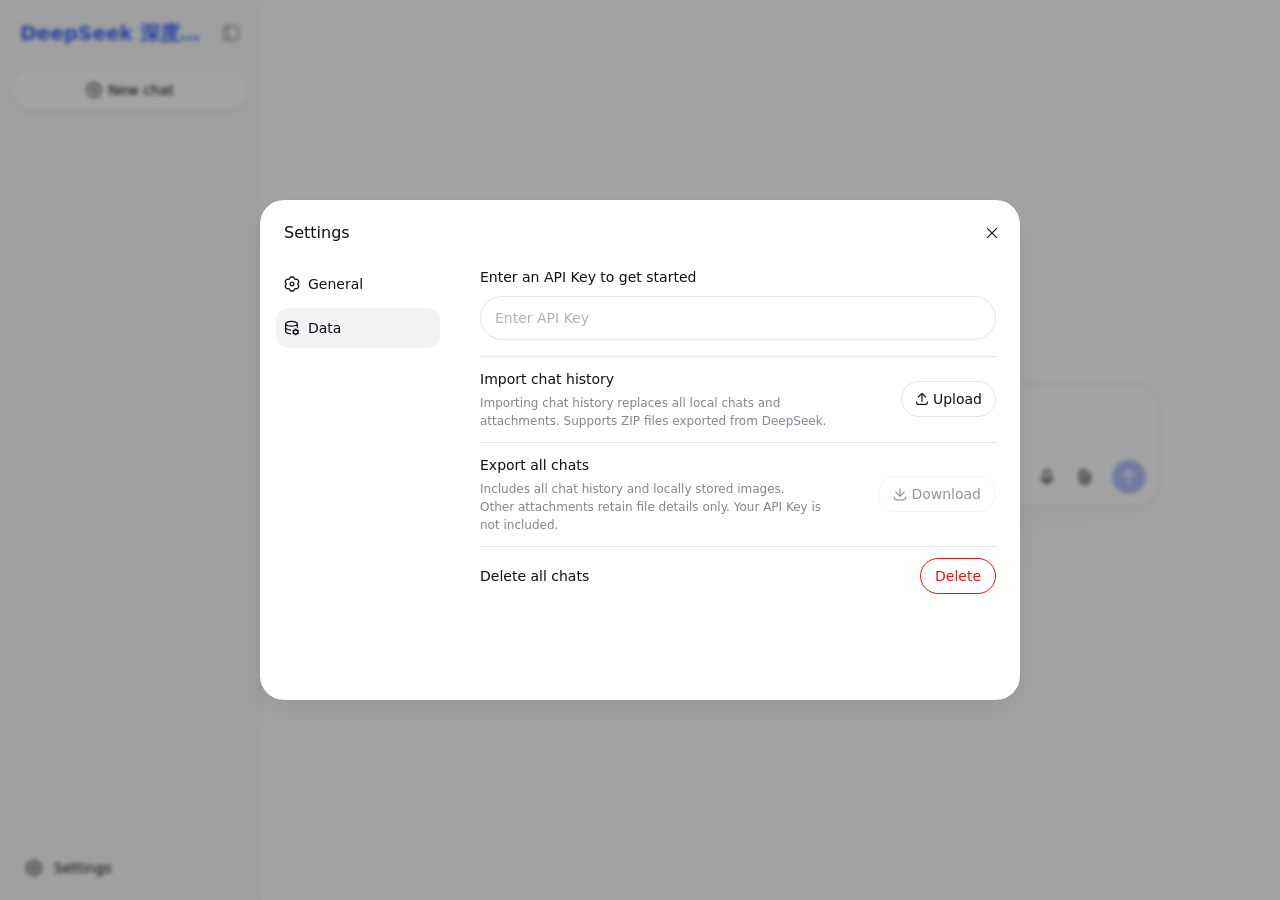
<file: a_cnmas_top/Family-tracker/public/deepseek-chat/index.html>
<!doctype html><html lang="zh-CN"><head><meta charset="utf-8"><meta name="viewport" content="width=device-width,initial-scale=1"><meta name="theme-color" content="#ffffff"><title>DeepSeek 深度求索</title><meta content="0.1.1" name="application-version"><script defer src="static/js/main.915f0b6f.js"></script><link href="static/css/main.8dcd3e7b.css" rel="stylesheet"></head><body><div id="root"></div></body></html>
</file>
<file: a_cnmas_top/Family-tracker/public/style.css>
:root {
  --blue: #2563eb;
  --blue-dark: #1d4ed8;
  --green: #16a34a;
  --green-dark: #15803d;
  --red: #dc2626;
  --gray: #6b7280;
  --bg: #f3f4f6;
  --card: #ffffff;
  --border: #e5e7eb;
  --text: #111827;
}

* { box-sizing: border-box; }

body {
  margin: 0;
  font-family: -apple-system, BlinkMacSystemFont, "Segoe UI", "Microsoft YaHei",
    "PingFang SC", "Hiragino Sans GB", sans-serif;
  background: var(--bg);
  color: var(--text);
  font-size: 15px;
  /* 禁用移动端文本自动放大（font boosting）：否则长文本（如特别分红方案）
     会被 WebKit/Blink 自动放大，无视 CSS 字号。 */
  -webkit-text-size-adjust: 100%;
  text-size-adjust: 100%;
}

.hidden { display: none !important; }
.muted { color: var(--gray); }
.center { text-align: center; }

/* Top bar */
.topbar {
  display: flex;
  align-items: center;
  justify-content: space-between;
  background: var(--bg);
  padding: 12px 20px;
  border-bottom: 1px solid var(--border);
  position: sticky;
  top: 0;
  z-index: 1002;
}
.topbar h1 { font-size: 18px; margin: 0; }
.user-area { display: flex; align-items: center; gap: 10px; }
.user-name { color: var(--gray); font-size: 14px; }
.pull-refresh-status {
  position: fixed;
  top: 0;
  left: 50%;
  width: 32px;
  height: 32px;
  margin-left: -16px;
  transform: translateY(calc(var(--pull-refresh-offset, 0px) / 2 - 16px));
  z-index: 1100;
  opacity: var(--pull-refresh-opacity, 0);
  visibility: hidden;
  pointer-events: none;
}
.pull-refresh-spinner {
  display: block; width: 32px; height: 32px;
  transform: rotate(var(--pull-refresh-angle, 0deg));
  -webkit-mask-image: conic-gradient(from 0deg, rgba(0, 0, 0, .15), #000);
  mask-image: conic-gradient(from 0deg, rgba(0, 0, 0, .15), #000);
}
.pull-refresh-spinner path { fill: none; stroke: #8e8e93; stroke-width: 2.5; stroke-linecap: round; }
.pull-refresh-label { position: absolute; width: 1px; height: 1px; overflow: hidden; clip-path: inset(50%); white-space: nowrap; }
html.pull-refresh-active .pull-refresh-status { visibility: visible; }
html.pull-refresh-active .topbar, html.pull-refresh-active body > main {
  transform: translateY(var(--pull-refresh-offset, 0px));
  will-change: transform;
}
html.pull-refresh-settling .topbar, html.pull-refresh-settling body > main,
html.pull-refresh-settling .pull-refresh-status { transition: transform 240ms cubic-bezier(.22, .68, 0, 1), opacity 200ms ease; }
html.pull-refresh-loading .pull-refresh-spinner { animation: pull-refresh-spin .75s steps(12) infinite; }
@keyframes pull-refresh-spin { to { transform: rotate(360deg); } }
@media (prefers-reduced-motion: reduce) {
  html.pull-refresh-active .topbar, html.pull-refresh-active body > main { transform: none; }
  html.pull-refresh-settling .pull-refresh-status { transition: none; }
  html.pull-refresh-loading .pull-refresh-spinner { animation-duration: 1.5s; }
}
html.wecom-pull-refresh, html.wecom-pull-refresh body { overscroll-behavior-y: none; }
.comment-reminder-wrap { position: relative; }
.comment-reminder-btn { border: 1px solid #f5c2c7; border-radius: 999px; background: #fff5f5; color: #b42318; padding: 5px 9px; font-size: 12px; cursor: pointer; white-space: nowrap; }
.comment-reminder-panel { position: absolute; top: calc(100% + 6px); right: 0; z-index: 80; width: min(330px, 88vw); max-height: 55vh; overflow-y: auto; padding: 8px; border: 1px solid #ddd; border-radius: 9px; background: #fff; box-shadow: 0 8px 24px rgba(0,0,0,.18); }
.comment-reminder-item { display: block; width: 100%; padding: 8px; border: 0; border-bottom: 1px solid #eee; background: #fff; text-align: left; cursor: pointer; }
.comment-reminder-item:last-child { border-bottom: 0; }
.comment-reminder-title { font-weight: 700; font-size: 13px; }
.comment-reminder-meta { color: #777; font-size: 11px; margin-top: 2px; }

main {
  max-width: 1000px;
  margin: 0 auto;
  padding: 20px;
  overflow-x: clip;   /* clip (not hidden) so it doesn't break sticky tabs */
}
/* Only the stocks (股票基本面) page gets extra width; other modules stay 1000px. */
main.sbt-wide { max-width: min(1400px, 96vw); }

/* Cards */
.card {
  background: var(--card);
  border: 1px solid var(--border);
  border-radius: 10px;
  padding: 18px 20px;
  margin-bottom: 16px;
}
.card h2 { font-size: 16px; margin: 0 0 14px; }
.center-view { text-align: center; padding: 48px 20px; }
.center-view p { margin-bottom: 18px; color: var(--gray); }

/* Form */
.record-form {
  display: grid;
  grid-template-columns: repeat(3, 1fr);
  gap: 14px;
}
.field { display: flex; flex-direction: column; gap: 6px; }
.field-wide { grid-column: span 2; }
.field label { font-size: 13px; color: var(--gray); }
.field input, .field select, .field textarea {
  padding: 9px 10px;
  border: 1px solid var(--border);
  border-radius: 8px;
  font-size: 15px;
  background: #fff;
  width: 100%;
  min-width: 0;
}
.field textarea.autogrow {
  resize: none;
  overflow: hidden;
  line-height: 1.4;
  font-family: inherit;
  display: block;
  min-height: 38px;
}
.field input:focus, .field select:focus, .field textarea:focus {
  outline: none;
  border-color: var(--blue);
  box-shadow: 0 0 0 3px rgba(37, 99, 235, 0.15);
}
.select-row { display: flex; gap: 6px; align-items: stretch; }
.select-row select { flex: 1; min-width: 0; }
.btn-add-cat {
  flex: 0 0 auto;
  width: 38px;
  border: 1px solid var(--border);
  border-radius: 8px;
  background: #fff;
  color: var(--blue);
  font-size: 20px;
  line-height: 1;
  font-weight: 700;
  cursor: pointer;
}
.btn-add-cat:hover { background: var(--blue); color: #fff; border-color: var(--blue); }
.btn-hide-cat {
  flex: 0 0 auto;
  width: 38px;
  border: 1px solid var(--border);
  border-radius: 8px;
  background: #fff;
  color: #c0392b;
  font-size: 20px;
  line-height: 1;
  font-weight: 700;
  cursor: pointer;
}
.btn-hide-cat:hover { background: #c0392b; color: #fff; border-color: #c0392b; }
.cat-mgr-bar { margin-top: 12px; }
.cat-manager {
  margin-top: 12px;
  padding: 12px;
  border: 1px solid var(--border);
  border-radius: 8px;
  background: #fafafa;
}
.cat-manager h3 { margin: 0 0 8px; font-size: 15px; }
.secret-guide {
  margin-top: 14px; padding: 12px 14px;
  border: 1px solid #dbe4f0; border-radius: 8px;
  background: #f8fbff; font-size: 13px; line-height: 1.55;
}
.secret-guide h3 { margin: 0 0 8px; font-size: 15px; }
.secret-guide h4 { margin: 12px 0 6px; font-size: 14px; }
.secret-guide p { margin: 5px 0; }
.secret-guide ul, .secret-guide ol { margin: 5px 0 5px 22px; padding: 0; }
.secret-guide code { overflow-wrap: anywhere; }
.secret-expiry-card {
  margin: 12px 0;
  padding: 12px;
  border: 1px solid #cbd9ea;
  border-radius: 8px;
  background: #fff;
}
.secret-expiry-card h4 { margin-top: 0; }
.secret-expiry-form {
  display: grid;
  grid-template-columns: repeat(2, minmax(0, 220px));
  gap: 10px;
  align-items: end;
}
.secret-expiry-form .field { min-width: 0; }
.secret-expiry-form input { width: 100%; max-width: 100%; min-width: 0; }
.secret-expiry-form .form-actions { grid-column: 1 / -1; }
.secret-expiry-summary {
  margin-top: 12px;
  padding: 10px 12px;
  border-radius: 7px;
  background: #f1f5f9;
}
.secret-expiry-summary.ok { color: #166534; background: #f0fdf4; }
.secret-expiry-summary.warn { color: #92400e; background: #fffbeb; }
.secret-expiry-summary.error { color: #991b1b; background: #fef2f2; }
@media (max-width: 600px) {
  .secret-expiry-card { padding: 10px 8px; }
  .secret-expiry-form {
    display: block;
    width: 100%;
    min-width: 0;
  }
  .secret-expiry-form .field { width: 100%; margin-bottom: 10px; }
  .secret-expiry-form input {
    display: block;
    width: 100%;
    min-width: 0;
    max-width: 100%;
    inline-size: 100%;
    min-inline-size: 0;
  }
  .secret-expiry-form .form-actions { margin-top: 2px; }
}
@media (hover: none) and (pointer: coarse) {
  .secret-expiry-form {
    display: block;
    width: 100%;
    min-width: 0;
  }
  .secret-expiry-form .field {
    width: 100%;
    min-width: 0;
    margin-bottom: 10px;
    overflow: hidden;
  }
  #secretCreatedDate {
    -webkit-appearance: none;
    display: block;
    width: 100%;
    max-width: 100%;
    min-width: 0;
    height: 40px;
    min-height: 40px;
    line-height: 20px;
    inline-size: -webkit-fill-available;
    min-inline-size: 0;
  }
  .secret-expiry-form .form-actions { margin-top: 2px; }
}
.hidden-row {
  display: flex;
  align-items: center;
  justify-content: space-between;
  gap: 8px;
  padding: 6px 0;
  border-bottom: 1px solid var(--border);
}
.hidden-row:last-child { border-bottom: none; }
.hidden-row-actions { display: flex; gap: 6px; flex: 0 0 auto; }
.hidden-row-actions .btn-mini { margin-right: 0; }
.form-actions {
  grid-column: 1 / -1;
  display: flex;
  gap: 10px;
}

/* Buttons */
.btn {
  border: none;
  border-radius: 8px;
  padding: 9px 16px;
  font-size: 14px;
  cursor: pointer;
  transition: background 0.15s;
}
.btn-primary { background: var(--blue); color: #fff; }
.btn-primary:hover { background: var(--blue-dark); }
.btn-success { background: var(--green); color: #fff; }
.btn-success:hover { background: var(--green-dark); }
.btn-ghost { background: #f3f4f6; color: var(--text); }
.btn-ghost:hover { background: #e5e7eb; }
.btn-danger { background: #fee2e2; color: var(--red); }
.btn-danger:hover { background: #fecaca; }
.btn-warn { background: #fff7e6; color: #9a5b00; border-color: #e7b75f; }
.btn-warn:hover { background: #ffedc2; }
.btn-mini { padding: 4px 10px; font-size: 13px; margin-right: 6px; }
.btn:disabled { opacity: 0.6; cursor: not-allowed; }

/* Save bar — fixed banner pinned to the very top so showing/hiding it never
   shifts the page layout. */
.savebar {
  display: flex;
  align-items: center;
  justify-content: center;
  gap: 10px;
  background: transparent;
  padding: 10px 16px;
  position: fixed;
  top: 0;
  left: 0;
  right: 0;
  z-index: 1300;
  pointer-events: none;
}
.savebar .spacer { flex: 1; }
.status { font-size: 14px; color: var(--gray); }
/* Status shown in the fixed top banner: give the text its own solid pill so it
   floats clearly above page content instead of overlapping it. */
#statusMsg.status {
  background: var(--card);
  padding: 6px 14px;
  border-radius: 999px;
  border: 1px solid #dbe4f0;
  box-shadow: 0 3px 12px rgba(0, 0, 0, 0.22);
  max-width: 92vw;
  pointer-events: auto;
}
#statusMsg.status.ok { background: #ecfdf3; }
#statusMsg.status.error { background: #fef2f2; }
#statusMsg.status.warn { background: #fffbeb; }
.status.ok { color: var(--green-dark); }
.status.error { color: var(--red); }
.status.warn { color: #b45309; }
.badge {
  background: #fef3c7;
  color: #b45309;
  font-size: 12px;
  padding: 3px 8px;
  border-radius: 999px;
}

/* Tabs */
.tabs {
  display: flex;
  gap: 6px;
  margin-bottom: 16px;
  border-bottom: 1px solid var(--border);
  position: sticky;
  top: 0;
  z-index: 20;
  background: var(--bg, #fff);
  padding-top: 8px;
}
.tab-btn {
  appearance: none;
  border: 1px solid transparent;
  border-bottom: none;
  background: transparent;
  color: var(--gray);
  font-size: 15px;
  font-weight: 600;
  padding: 10px 18px;
  border-radius: 10px 10px 0 0;
  cursor: pointer;
  margin-bottom: -1px;
}
.tab-btn:hover { color: var(--blue); }
.tab-btn.active {
  color: var(--blue-dark);
  background: var(--card);
  border-color: var(--border);
  border-bottom-color: var(--card);
}

/* Stock tabs: keep every label on one line and scroll horizontally if needed. */
#stockApp > .tabs {
  flex-wrap: nowrap;
  overflow-x: auto;
  scrollbar-width: none;
}
#stockApp > .tabs::-webkit-scrollbar { display: none; }
#stockApp > .tabs .tab-btn { white-space: nowrap; flex: 0 0 auto; }
@media (max-width: 480px) {
  #stockApp > .tabs { gap: 2px; }
  #stockApp > .tabs .tab-btn { padding: 9px 9px; font-size: 14px; }
}

/* Table */
.table-head-row {
  display: flex;
  align-items: baseline;
  justify-content: space-between;
}
/* Keep 支出明细 header + date/search/category filters pinned below the sticky
   tabs so they stay reachable while scrolling the records list. */
.list-controls {
  position: sticky;
  top: 44px;                 /* just below the sticky .tabs bar */
  z-index: 10;
  background: var(--bg);     /* match the tabs bar above so it blends when pinned */
  padding-top: 18px;
  margin-top: -18px;         /* absorb the card's full 18px top padding so no white strip shows above */
  margin-left: -20px;        /* bleed into the card's horizontal padding so no white edges show */
  margin-right: -20px;
  padding-left: 20px;
  padding-right: 20px;
  padding-bottom: 4px;
  border-bottom: 1px solid var(--border);
  margin-bottom: 12px;
}
.list-controls .filter-bar:last-child { margin-bottom: 6px; }
.table-wrap { overflow-x: auto; }
table { width: 100%; border-collapse: collapse; }
th, td {
  text-align: left;
  padding: 10px 12px;
  border-bottom: 1px solid var(--border);
  font-size: 14px;
  white-space: nowrap;
}
th { color: var(--gray); font-weight: 600; background: #fafafa; }
td.num, th.num { text-align: right; font-variant-numeric: tabular-nums; }
tbody tr:hover { background: #f9fafb; }
/* Alternating light background per date group in 支出/收入明细 */
#recordsTable tbody tr.date-band-a,
#incTable tbody tr.date-band-a { background: #ffffff; }
#recordsTable tbody tr.date-band-b,
#incTable tbody tr.date-band-b { background: #f3f7fc; }
#recordsTable tbody tr:hover,
#incTable tbody tr:hover { background: #eef4fb; }
.actions { white-space: nowrap; }
/* 备注 column (6th): unify font, wrap long text so 操作 stays reachable */
td:nth-child(6) {
  font-size: 14px;
  white-space: normal;
  min-width: 170px;
  max-width: 220px;
  word-break: break-word;
}

@media (max-width: 720px) {
  .record-form { grid-template-columns: 1fr 1fr; }
  .field-wide { grid-column: span 2; }
  td:nth-child(6) { max-width: 170px; }
}
@media (max-width: 480px) {
  .record-form { grid-template-columns: 1fr; }
  .field-wide { grid-column: span 1; }
}

/* Narrow screens: stack each spending record onto two lines (line 1 = 日期/
   分类/操作, line 2 = 金额/备注) so no horizontal scrolling is needed. */
@media (max-width: 640px) {
  /* Blanket rule: force >=16px on EVERY input/select/textarea on mobile so iOS
     Safari never auto-zooms the page on focus. !important is required because
     some controls define their own font later in the stylesheet with equal
     specificity (e.g. .ai-composer textarea { font: inherit }). */
  input, select, textarea {
    font-size: 16px !important;
  }
  #tabList .table-wrap { overflow-x: hidden; }
  #recordsTable thead { display: none; }
  #recordsTable, #recordsTable tbody { display: block; }
  #recordsTable tr {
    display: grid;
    grid-template-columns: auto minmax(0, 1fr) minmax(0, 1fr) minmax(0, 1fr) auto;
    grid-template-areas:
      "date c1   c2   c3   act"
      "amt  note note note .";
    column-gap: 8px;
    row-gap: 2px;
    padding: 8px 2px;
    border-bottom: 1px solid var(--border);
    align-items: center;
  }
  #recordsTable td {
    border: none;
    padding: 2px 2px;
    white-space: normal;
    font-size: 13px;
  }
  #recordsTable td:nth-child(1) { grid-area: date; font-weight: 600; }
  #recordsTable td:nth-child(2) {
    grid-area: c1; white-space: nowrap; overflow: hidden; min-width: 0;
  }
  #recordsTable td:nth-child(3) {
    grid-area: c2; white-space: nowrap; overflow: hidden; min-width: 0;
  }
  #recordsTable td:nth-child(4) {
    grid-area: c3; white-space: nowrap; overflow: hidden; min-width: 0;
  }
  #recordsTable td:nth-child(5) {
    grid-area: amt; text-align: left; min-width: 0; max-width: none;
  }
  #recordsTable td:nth-child(6) {
    grid-area: note; min-width: 0; max-width: none; color: var(--gray);
  }
  #recordsTable td:nth-child(7) {
    grid-area: act; text-align: right; white-space: nowrap;
  }
  #recordsTable td:nth-child(6):not(:empty)::before {
    content: "备注："; color: var(--gray);
  }
}

.filter-bar {
  display: flex;
  align-items: center;
  gap: 8px;
  flex-wrap: wrap;
  margin: 4px 0 12px;
  font-size: 14px;
  color: var(--gray);
}
.filter-bar input[type="date"],
.filter-bar input[type="text"],
.filter-bar select {
  padding: 7px 9px;
  border: 1px solid var(--border);
  border-radius: 8px;
  font-size: 14px;
}
.filter-bar input[type="text"] { min-width: 0; }
/* 股票明细：股票选择器 + 账户选择器始终同一行（含 iPhone） */
.filter-bar-inline { flex-wrap: nowrap; }
.filter-bar-inline select { flex: 1 1 0; min-width: 0; }
/* Custom multi-select checkbox dropdowns (income list filters). Three sit on one
   inline row, each 1/3 width, staying on one line even on iPhone portrait. */
.ms-dd { position: relative; flex: 1 1 0; min-width: 0; }
.ms-toggle {
  width: 100%;
  text-align: left;
  padding: 7px 24px 7px 9px;
  border: 1px solid var(--border);
  border-radius: 8px;
  font-size: 14px;
  background: #fff url("data:image/svg+xml;utf8,<svg xmlns='http://www.w3.org/2000/svg' width='10' height='6' viewBox='0 0 10 6'><path d='M1 1l4 4 4-4' fill='none' stroke='%23888' stroke-width='1.5'/></svg>") no-repeat right 8px center;
  white-space: nowrap;
  overflow: hidden;
  text-overflow: ellipsis;
  color: var(--gray);
  cursor: pointer;
}
.ms-panel {
  position: absolute;
  top: calc(100% + 4px);
  left: 0;
  min-width: 100%;
  max-height: 50vh;
  overflow-y: auto;
  background: #fff;
  border: 1px solid var(--border);
  border-radius: 8px;
  box-shadow: 0 6px 20px rgba(0, 0, 0, 0.15);
  z-index: 30;
  padding: 4px;
}
.ms-panel.hidden { display: none; }
.ms-panel label {
  display: flex;
  align-items: center;
  gap: 8px;
  padding: 8px 10px;
  white-space: nowrap;
  font-size: 14px;
  color: #333;
  cursor: pointer;
  border-radius: 6px;
}
.ms-panel label:hover { background: #f2f4f7; }
.ms-panel input[type="checkbox"] { width: 16px; height: 16px; flex: 0 0 auto; }
/* The three cascading category selects sit horizontally in one row, and
   wrap onto a second line only on very narrow phones. */
.cat-filter-row {
  display: flex;
  flex-wrap: wrap;
  align-items: center;
  gap: 8px;
  flex: 1 1 auto;
}
.cat-filter-row select { flex: 1 1 30%; min-width: 90px; }
/* Align scroll-to-day target just below the sticky tabs. */
#recordsTable tr { scroll-margin-top: 64px; }

/* --------------------------- Analytics chart --------------------------- */
.chart-header {
  display: flex;
  align-items: flex-start;
  gap: 28px;
  flex-wrap: wrap;
  padding-bottom: 14px;
  border-bottom: 1px solid var(--border);
  margin-bottom: 16px;
}
.chart-title-year { font-size: 20px; font-weight: 800; color: #222; line-height: 1.3; }
.chart-total { font-size: 26px; font-weight: 800; color: #118DFF; }
.chart-total-label { font-size: 13px; color: var(--gray); }
.chart-asof { font-size: 13px; color: var(--gray); }
.chart-asof-label { font-weight: 600; }
.chart-grid {
  display: grid;
  grid-template-columns: 1fr 1fr;
  gap: 18px;
}
.chart-cell { min-width: 0; }
.chart-cell-head { display: flex; align-items: center; justify-content: space-between; gap: 8px; }
.chart-cell-title { font-size: 14px; font-weight: 600; color: #444; margin-bottom: 8px; }

/* Top-N selector */
.top-select { display: flex; gap: 4px; margin-bottom: 8px; }
.top-btn {
  appearance: none;
  border: 1px solid var(--border);
  background: #fff;
  color: var(--gray);
  font-size: 12px;
  padding: 4px 9px;
  border-radius: 999px;
  cursor: pointer;
}
.top-btn.active { background: var(--blue); color: #fff; border-color: var(--blue); }
.top-btn:disabled { opacity: 0.4; cursor: not-allowed; }

/* Static bar chart */
.bar-chart {
  display: flex;
  align-items: flex-end;
  gap: 8px;
  height: 300px;
  padding-top: 8px;
}
.bar-col {
  flex: 1 1 0;
  min-width: 0;
  display: flex;
  flex-direction: column;
  align-items: center;
  height: 100%;
  cursor: pointer;
}
.bar-val { font-size: 11px; font-weight: 600; color: #333; margin-bottom: 3px; }
.bar-track {
  flex: 1;
  width: 100%;
  max-width: 46px;
  display: flex;
  align-items: flex-end;
}
.bar-fill { width: 100%; border-radius: 4px 4px 0 0; transition: opacity 0.15s; }
.bar-col:hover .bar-fill { opacity: 0.85; }
.bar-col.active .bar-fill { outline: 2px solid #12239E; outline-offset: 1px; }
.bar-name {
  font-size: 11px;
  color: #555;
  margin-top: 5px;
  text-align: center;
  line-height: 1.2;
  word-break: break-word;
}

/* Static pie (conic-gradient) + legend */
.pie-wrap { display: flex; align-items: center; gap: 16px; flex-wrap: wrap; }
.pie {
  width: 180px;
  height: 180px;
  border-radius: 50%;
  flex: 0 0 auto;
  background: #eee;
}
.pie-legend { flex: 1 1 160px; min-width: 0; display: flex; flex-direction: column; gap: 5px; }
.legend-row { display: flex; align-items: center; gap: 8px; font-size: 12px; }
.legend-dot { width: 12px; height: 12px; border-radius: 3px; flex: 0 0 auto; }
.legend-name { color: #333; flex: 1 1 auto; min-width: 0; overflow: hidden; text-overflow: ellipsis; white-space: nowrap; }
.legend-val { color: var(--gray); flex: 0 0 auto; font-variant-numeric: tabular-nums; }

/* Stock holdings: one pie per account, kept side by side on phones. */
.stk-holdings-pies {
  display: grid;
  grid-template-columns: repeat(2, minmax(0, 1fr));
  gap: 14px;
  align-items: start;
  margin: 4px 0 16px;
}
.stk-account-pie-card {
  min-width: 0;
  padding: 10px;
  border: 1px solid var(--border);
  border-radius: 12px;
  background: var(--card);
}
.stk-account-pie-title {
  margin-bottom: 8px;
  text-align: center;
  font-size: 13px;
  font-weight: 600;
  overflow: hidden;
  text-overflow: ellipsis;
  white-space: nowrap;
}
.stk-account-pie-wrap { display: flex; justify-content: center; }
.stk-holdings-pies .stk-account-pie {
  position: relative;
  width: 100%;
  max-width: 168px;
  height: auto;
  aspect-ratio: 1;
}
.stk-fund-pattern {
  position: absolute;
  inset: 0;
  border-radius: 50%;
  background: repeating-linear-gradient(
    45deg,
    rgba(255, 255, 255, 0.85) 0 3px,
    rgba(255, 255, 255, 0) 3px 7px
  );
  pointer-events: none;
}
.stk-account-total {
  display: flex;
  flex-direction: column;
  align-items: stretch;
  gap: 3px;
  margin: 8px 0;
  text-align: left;
}
.stk-account-total-row { display: flex; align-items: baseline; justify-content: space-between; gap: 8px; }
.stk-account-total-row-sum { border-top: 1px dashed var(--border); margin-top: 2px; padding-top: 4px; }
.stk-account-total-label { font-size: 11px; color: var(--gray); }
.stk-account-total-val { font-size: 13px; font-weight: 700; font-variant-numeric: tabular-nums; }
.stk-account-total-row-sum .stk-account-total-val { font-size: 15px; }
.stk-account-total-val.neg { color: var(--red); }
.stk-account-legend { flex: none; width: 100%; max-height: 170px; overflow-y: auto; }
.stk-account-legend .legend-row { font-size: 11px; gap: 6px; }
.stk-holding-legend-row { align-items: flex-start; }
.stk-holding-legend-main { flex: 1 1 auto; min-width: 0; display: flex; flex-direction: column; gap: 2px; }
.stk-holding-legend-title { display: flex; align-items: center; gap: 4px; min-width: 0; }
.stk-holding-legend-title .legend-name { flex: 0 1 auto; }
.stk-holding-legend-sub { font-size: 11px; color: var(--gray); font-variant-numeric: tabular-nums; }
.stk-kind-badge {
  display: inline-block;
  flex: 0 0 auto;
  padding: 0 4px;
  border-radius: 4px;
  font-size: 10px;
  line-height: 16px;
  font-weight: 600;
}
.stk-kind-stock { background: #e8f2ff; color: #0b5cad; }
.stk-kind-fund { background: #fff1e8; color: #b34a12; }
.stk-account-empty { text-align: center; margin: 4px 0 0; }
@media (max-width: 480px) {
  .stk-holdings-pies { gap: 8px; }
  .stk-account-pie-card { padding: 8px; }
  .stk-account-pie-title { font-size: 12px; }
  .stk-account-total-label { font-size: 10px; }
  .stk-account-total-row .stk-account-total-val { font-size: 12px; }
  .stk-account-total-row-sum .stk-account-total-val { font-size: 13px; }
}

@media (max-width: 720px) {
  .chart-grid { grid-template-columns: 1fr; }
  .bar-chart { height: 220px; }
  .pie { width: 150px; height: 150px; }
}

/* =========================== INCOME MODULE ============================== */
/* Mode switch (支出 / 收入) */
.mode-switch {
  display: inline-flex;
  gap: 0;
  margin-bottom: 16px;
  border: 1px solid var(--border);
  border-radius: 10px;
  overflow: hidden;
}
.mode-btn {
  appearance: none;
  border: none;
  background: var(--card);
  color: var(--gray);
  font-size: 15px;
  font-weight: 700;
  padding: 9px 26px;
  cursor: pointer;
}
.mode-btn + .mode-btn { border-left: 1px solid var(--border); }
.mode-btn.active { background: #118DFF; color: #fff; }

/* 更多 ▾ dropdown (extra modules) */
.mode-bar {
  display: flex; align-items: stretch; gap: 0; margin-bottom: 16px; width: 100%;
  position: sticky; top: var(--topbar-height, 57px); z-index: 1001;
  background: var(--bg); padding: 6px 0;
}
#blogApp > .tabs { top: calc(var(--topbar-height, 57px) + var(--modebar-height, 52px)); z-index: 1000; }
.mode-bar .mode-switch { margin-bottom: 0; border-radius: 10px 0 0 10px; flex: 1 1 auto; display: flex; }
.mode-bar .mode-switch .mode-btn { flex: 1 1 0; padding-left: 8px; padding-right: 8px; }
.mode-more { position: relative; display: flex; }
.mode-more-btn {
  border: 1px solid var(--border);
  border-left: none;
  border-radius: 0 10px 10px 0;
}
.mode-more-menu {
  position: absolute;
  top: calc(100% + 6px);
  right: 0;
  left: auto;
  z-index: 1100;
  min-width: 150px;
  background: var(--card);
  border: 1px solid var(--border);
  border-radius: 10px;
  box-shadow: 0 6px 20px rgba(0,0,0,.14);
  padding: 6px;
  display: flex;
  flex-direction: column;
  gap: 2px;
}
.mode-more-item {
  appearance: none;
  border: none;
  background: transparent;
  text-align: left;
  font-size: 14px;
  font-weight: 600;
  color: var(--ink, #222);
  padding: 8px 12px;
  border-radius: 7px;
  cursor: pointer;
}
.mode-more-item:hover { background: rgba(17,141,255,.12); }
.mode-more-item.active { background: #118DFF; color: #fff; }

/* Signed amounts (收入 green / 支出 red) */
.num.pos { color: #12B76A; }
.wf-fill.neg { background: #D64550; }
.wf-fill.total.neg { background: #D64550; }
.wf-zero {
  position: absolute;
  left: 0;
  width: 100%;
  border-top: 1px solid #c8c8c8;
  height: 0;
}

/* Grouped money inputs */
.money-group {
  grid-column: 1 / -1;
  border: 1px solid var(--border);
  border-radius: 10px;
  padding: 10px 12px;
  background: #fafcff;
}
.money-group-title { font-size: 13px; font-weight: 700; color: #556; margin-bottom: 8px; }
.money-grid { display: grid; grid-template-columns: repeat(4, 1fr); gap: 10px; }
.money-grid > .field { min-width: 0; }
.mini { font-size: 12px; margin-top: 6px; }
.inc-generated td { background: #f7fbff; }
.inc-generated-label { color: #64748b; font-size: 12px; white-space: nowrap; }

/* Income table: 备注 is 9th col, strong = 实际收入 */
#incTable td:nth-child(6) { white-space: nowrap; min-width: 0; max-width: none; }
#incTable td:nth-child(9) {
  white-space: normal; min-width: 150px; max-width: 220px; word-break: break-word; font-size: 14px;
}
#incTable td.strong,
#stkTable td.strong,
#medTable td.strong { font-weight: 700; color: #118DFF; }

/* Medical table: 备注 is 7th col; 6th (总计) must not inherit the generic wrap */
#medTable td:nth-child(6) { white-space: nowrap; min-width: 0; max-width: none; }
#medTable td:nth-child(7) {
  white-space: normal; min-width: 150px; max-width: 220px; word-break: break-word; font-size: 14px;
}

/* Celine table: 备注 is 3rd col — controlled (smaller) font size */
#celTable td:nth-child(3) {
  white-space: normal; min-width: 120px; max-width: 260px; word-break: break-word; font-size: 13px;
}

/* 借还款 table: 备注 is 4th col — controlled (smaller) font size */
#brwTable td:nth-child(4) {
  white-space: normal; min-width: 120px; max-width: 260px; word-break: break-word; font-size: 13px;
}

/* 理财 table: 备注 is 7th col — controlled (smaller) font size */
#invTable td:nth-child(7) {
  white-space: normal; min-width: 120px; max-width: 240px; word-break: break-word; font-size: 13px;
}

/* 储值卡 table: 备注 is 6th col — controlled (smaller) font size */
#svcTable td:nth-child(6) {
  white-space: normal; min-width: 120px; max-width: 240px; word-break: break-word; font-size: 13px;
}

/* 车辆保养 table: 备注 is 6th col — controlled (smaller) font size */
#vehTable td:nth-child(6) {
  white-space: normal; min-width: 120px; max-width: 240px; word-break: break-word; font-size: 13px;
}

/* 健康 tables: 备注 is 6th col — controlled (smaller) font size */
#hwTable td:nth-child(6), #hbTable td:nth-child(6) {
  white-space: normal; min-width: 120px; max-width: 240px; word-break: break-word; font-size: 13px;
}

/* 健康 体重/血压 sub-switch */
.sub-switch {
  display: flex;
  gap: 8px;
  margin-bottom: 12px;
}
.sub-btn {
  flex: 1 1 0;
  padding: 8px 12px;
  border: 1px solid var(--border, #d7dbe0);
  background: #fff;
  border-radius: 8px;
  font-size: 15px;
  font-weight: 600;
  color: #444;
  cursor: pointer;
}
.sub-btn.active {
  background: #118DFF;
  border-color: #118DFF;
  color: #fff;
}

/* 健康 line charts */
.line-chart-wrap {
  width: 100%;
  overflow: hidden;
}
.line-chart {
  width: 100%;
  height: 320px;
  display: block;
}
.line-chart .lc-grid { stroke: #e6e9ee; stroke-width: 1; }
.line-chart .lc-line { fill: none; stroke-width: 2; }
.line-chart .lc-ref { opacity: 0.55; }
.line-chart .lc-ylabel { fill: #98a2b3; font-size: 11px; text-anchor: end; }
.line-chart .lc-xlabel { fill: #98a2b3; font-size: 11px; text-anchor: middle; }
.line-legend {
  display: flex;
  flex-wrap: wrap;
  gap: 14px;
  margin-top: 10px;
  justify-content: center;
}
.line-legend .ll-item { font-size: 13px; color: #444; display: inline-flex; align-items: center; gap: 6px; }
.line-legend .ll-dot { width: 10px; height: 10px; border-radius: 50%; display: inline-block; }

/* Waterfall chart */
.waterfall, .month-bars {
  display: flex;
  align-items: flex-end;
  gap: 6px;
  height: 240px;
  padding-top: 22px;
  overflow-x: auto;
}
.wf-col, .mb-col {
  flex: 1 1 0;
  min-width: 30px;
  height: 100%;
  display: flex;
  flex-direction: column;
  align-items: center;
}
.wf-track, .mb-track {
  width: 100%;
  flex: 1 1 auto;
  display: flex;
  flex-direction: column;
  justify-content: flex-end;
  position: relative;
}
.wf-fill {
  position: absolute;
  left: 11%;
  width: 78%;
  background: #26890D;
  border-radius: 3px 3px 0 0;
}
.wf-fill.total { background: #118DFF; }
.wf-connector {
  position: absolute;
  left: -50%;
  width: 61%;
  border-top: 1px dashed #b0b0b0;
  height: 0;
}
.wf-col.wf-total .wf-name { font-weight: 700; color: #118DFF; }
.wf-col.wf-interactive { cursor: pointer; border-radius: 4px; }
.wf-col.wf-interactive:hover { background: rgba(17, 141, 255, 0.06); }
.wf-col.wf-interactive:focus-visible { outline: 2px solid #118DFF; outline-offset: 2px; }
.wf-col.wf-selected .wf-name { color: #118DFF; font-weight: 700; }
.wf-col.wf-selected .wf-track { box-shadow: inset 0 -2px #118DFF; }
.stk-pnl-details { margin-top: 16px; padding-top: 12px; border-top: 1px solid #ddd; }
.stk-pnl-details-header { display: flex; align-items: center; justify-content: space-between; gap: 12px; }
.stk-pnl-details-header h3 { margin: 0; font-size: 16px; }
.stk-pnl-details-table-wrap { overflow-x: auto; }
.stk-pnl-details-table { width: 100%; border-collapse: collapse; font-size: 13px; }
.stk-pnl-details-table th, .stk-pnl-details-table td { padding: 9px 10px; border-bottom: 1px solid #eee; text-align: left; white-space: nowrap; }
.stk-pnl-details-table th { color: #555; background: #f7f9fb; }
.stk-pnl-details-table .num { text-align: right; font-variant-numeric: tabular-nums; }
.stk-pnl-details-table .stk-pnl-gain { color: #26890D; font-weight: 700; }
.stk-pnl-details-table .stk-pnl-loss { color: #D64550; font-weight: 700; }
.wf-val {
  position: absolute;
  left: 0;
  width: 100%;
  text-align: center;
  margin-bottom: 2px;
  padding-bottom: 1px;
  font-size: 11px;
  color: #555;
  font-variant-numeric: tabular-nums;
  white-space: nowrap;
}
#stkPnlBars { padding-top: 44px; }
#stkPnlBars .wf-col { min-width: 65px; }
.wf-return { display: block; font-size: 12px; line-height: 18px; font-weight: 700; color: #26890D; }
.wf-return.neg { color: #D64550; }
.mb-val {
  font-size: 11px; color: #555; margin-bottom: 3px; height: 14px;
  font-variant-numeric: tabular-nums; white-space: nowrap;
}
.wf-name, .mb-name { font-size: 11px; color: var(--gray); margin-top: 5px; white-space: nowrap; }

/* Monthly stacked bar */
.mb-track { width: 78%; margin: 0 auto; }
.mb-seg {
  width: 100%;
  position: relative;
  display: flex;
  align-items: center;
  justify-content: center;
  overflow: hidden;
}
.mb-seg:first-child { border-radius: 3px 3px 0 0; }
.mb-seg-label {
  font-size: 10px;
  line-height: 1;
  color: #fff;
  font-weight: 600;
  font-variant-numeric: tabular-nums;
  pointer-events: none;
  text-shadow: 0 0 2px rgba(0,0,0,0.35);
}
.cat-legend {
  flex-flow: row wrap;
  gap: 6px 16px;
  margin-top: 14px;
}
.cat-legend .legend-row { flex: 0 0 auto; }
.cat-legend .legend-name { max-width: 140px; }

/* Horizontal per-person bars */
.person-bars { display: flex; flex-direction: column; gap: 10px; margin-top: 6px; }
.pb-row { display: grid; grid-template-columns: 72px 1fr auto; align-items: center; gap: 10px; }
.pb-name { font-size: 13px; font-weight: 600; text-align: right; white-space: nowrap; overflow: hidden; text-overflow: ellipsis; }
.pb-track { position: relative; height: 20px; background: #f0f2f5; border-radius: 5px; overflow: hidden; }
.pb-fill { position: absolute; left: 0; top: 0; height: 100%; border-radius: 5px; min-width: 2px; }
.pb-val { font-size: 12px; font-variant-numeric: tabular-nums; white-space: nowrap; color: #333; }
.pb-val .pb-pct { color: #999; margin-left: 6px; }

@media (max-width: 720px) {
  .money-grid { grid-template-columns: repeat(2, 1fr); }
  .waterfall, .month-bars { height: 200px; }
}
@media (max-width: 480px) {
  .money-grid { grid-template-columns: 1fr 1fr; }
  .mode-btn { padding: 8px 12px; font-size: 14px; }
}

/* =========================== STOCK MODULE =============================== */
/* Read-only derived fields in the add form */
#stkAmount, #stkCommission, #stkStamp, #stkTransfer, #stkTotal {
  background: #f2f4f8;
  color: #333;
  font-variant-numeric: tabular-nums;
}
/* Negative numbers (卖出股数, 亏损) shown in red */
.num.neg, .stk-bar-val.neg { color: #D64550; }

/* Horizontal bar chart (P&L / fees / accounts) */
.stk-bar-row {
  display: flex;
  align-items: center;
  gap: 10px;
  margin: 7px 0;
}
.stk-bar-name {
  flex: 0 0 34%;
  max-width: 34%;
  font-size: 12px;
  color: #333;
  white-space: nowrap;
  overflow: hidden;
  text-overflow: ellipsis;
}
.stk-bar-track {
  flex: 1 1 auto;
  height: 16px;
  background: #eef1f6;
  border-radius: 4px;
  overflow: hidden;
}
.stk-bar-fill {
  display: block;
  height: 100%;
  border-radius: 4px;
  min-width: 2px;
}
.stk-bar-val {
  flex: 0 0 auto;
  font-size: 12px;
  font-variant-numeric: tabular-nums;
  white-space: nowrap;
  min-width: 84px;
  text-align: right;
}
@media (max-width: 480px) {
  .stk-bar-name { flex-basis: 30%; max-width: 30%; font-size: 11px; }
  .stk-bar-val { min-width: 70px; font-size: 11px; }
}

/* ---- Stock chart: header two-column layout ---- */
.stk-chart-header { flex-direction: column; gap: 12px; }
.stk-head-cols {
  display: flex;
  align-items: flex-end;
  justify-content: space-between;
  gap: 24px;
  width: 100%;
  flex-wrap: wrap;
}
.chart-total.neg { color: #D64550; }

/* ---- Stock waterfall / account charts: negatives + highlight ---- */
.waterfall { position: relative; }
.stk-zero {
  position: absolute;
  left: 0; right: 0;
  height: 0;
  border-top: 1px solid #c9ccd3;
  z-index: 0;
}
.wf-col.dim { opacity: 0.28; }

/* Per-account realized P&L row under the header total (year-linked). */
.stk-acct-breakdown {
  display: flex;
  flex-wrap: wrap;
  gap: 8px 18px;
  margin: 2px 0 16px;
}
.stk-acct-item {
  display: flex;
  align-items: center;
  gap: 6px;
  font-size: 13px;
}
.stk-acct-name { color: #555; }
.stk-acct-val { font-weight: 700; color: #26890D; font-variant-numeric: tabular-nums; }
.stk-acct-val.neg { color: #D64550; }

/* Stock fee-rate settings block */
.fee-block { margin: 10px 0 4px; }
.fee-group-title { font-size: 13px; font-weight: 700; color: #555; margin: 6px 0; }

/* ===================== 生活博客 (blog) ===================== */
.blog-toolbar {
  display: flex;
  align-items: center;
  gap: 12px;
  margin-bottom: 10px;
}
.blog-toolbar input[type="search"] {
  flex: 1;
  padding: 8px 10px;
  border: 1px solid #ccc;
  border-radius: 8px;
  font-size: 14px;
}
.blog-toolbar #blogCount { white-space: nowrap; }
@media (max-width: 640px) and (orientation: portrait) {
  .blog-toolbar { display: grid; grid-template-columns: minmax(0, 1fr) auto; gap: 8px; }
  .blog-toolbar #blogSearch { min-width: 0; width: 100%; }
  .blog-toolbar #blogClearFilterBtn { white-space: nowrap; min-height: 40px; padding: 8px 10px; }
  .blog-toolbar #blogCount { grid-column: 1 / -1; }
}
.list-pager { display: flex; align-items: center; justify-content: center; flex-wrap: wrap; gap: 8px; margin-top: 12px; }
.pager-input {
  width: 58px;
  min-width: 0;
  padding: 8px 6px;
  border: 1px solid #ccc;
  border-radius: 8px;
  text-align: center;
  font-size: 15px;
}
#blogTabEdit .form-actions { margin-top: 16px; }
#blogTabEdit .blog-inline-field {
  display: grid;
  grid-template-columns: 36px minmax(0, 1fr);
  align-items: center;
  gap: 6px;
  margin-bottom: 10px;
}
#blogTabEdit .blog-inline-field > label { margin: 0; }
#blogTabEdit .blog-inline-field > input,
#blogTabEdit .blog-tag-select { width: 100%; min-width: 0; max-width: 100%; }
@media (hover: none) and (pointer: coarse) {
  #blogDateInput {
    -webkit-appearance: none;
    display: block;
    width: 100%;
    min-width: 0;
    max-width: 100%;
    inline-size: -webkit-fill-available;
    min-inline-size: 0;
  }
}
#blogTabEdit .blog-body-field {
  margin-top: 20px;
  padding-top: 16px;
  border-top: 1px solid #e5e7eb;
}
.blog-tag-select { position: relative; min-width: 0; }
.blog-tag-panel {
  position: absolute; top: calc(100% + 4px); left: 0; right: 0; z-index: 35;
  max-height: 300px; overflow-y: auto; padding: 7px;
  border: 1px solid #d1d5db; border-radius: 8px; background: #fff;
  box-shadow: 0 8px 22px rgba(15, 23, 42, .16);
}
.blog-tag-add { display: grid; grid-template-columns: minmax(0, 1fr) auto; gap: 6px; margin-bottom: 6px; }
.blog-tag-add input { width: 100%; min-width: 0; padding: 7px 8px; border: 1px solid #d1d5db; border-radius: 7px; }
.blog-tag-option { display: flex; align-items: center; justify-content: space-between; gap: 8px; padding: 6px 7px; border-radius: 6px; }
.blog-tag-option:hover { background: #f3f4f6; }
.blog-tag-option label { display: flex; align-items: center; gap: 7px; flex: 1; color: #333; cursor: pointer; }
.blog-tag-option input { width: 16px; height: 16px; }
.blog-tag-option-delete { border: 0; background: transparent; color: #b42318; font-size: 18px; cursor: pointer; }
#blogTabEdit .blog-image-tools {
  margin-top: 20px;
  padding-top: 16px;
  border-top: 1px solid #e5e7eb;
}
#blogTabEdit .media-tools {
  margin-top: 16px;
  padding-top: 16px;
  border-top: 1px solid #e5e7eb;
}
.blog-list { display: flex; flex-direction: column; gap: 8px; }
.blog-item {
  padding: 12px 14px;
  border: 1px solid #e5e5e5;
  border-radius: 10px;
  cursor: pointer;
  transition: background .12s, border-color .12s;
}
.blog-item:hover, .blog-item:focus {
  background: #f6faf4;
  border-color: #26890D;
  outline: none;
}
.blog-item-title { font-weight: 700; font-size: 15px; color: #1b3a12; }
.blog-item-meta { font-size: 12px; color: #888; margin: 2px 0 4px; }
.blog-tags { display: flex; flex-wrap: wrap; gap: 5px; margin: 5px 0; }
#blogTabView > .card > .blog-tags { margin-bottom: 16px; }
.blog-tag {
  display: inline-flex; align-items: center; padding: 2px 8px;
  border: 1px solid #bfdbfe; border-radius: 999px; background: #eff6ff;
  color: #1d4ed8; font-size: 12px; line-height: 1.4;
}
button.blog-tag { cursor: pointer; font-family: inherit; }
button.blog-tag:hover { background: #dbeafe; }
.blog-tag-filter {
  display: flex; align-items: center; gap: 7px; margin: 0 0 10px;
  color: #4b5563; font-size: 13px;
}
.blog-item-excerpt {
  font-size: 13px; color: #555;
  display: -webkit-box; -webkit-line-clamp: 2; -webkit-box-orient: vertical;
  overflow: hidden;
}
.blog-view-actions { display: flex; gap: 8px; flex-wrap: wrap; margin-bottom: 8px; }
.summary-sources {
  margin: 10px 0 14px;
  padding: 9px 12px;
  border: 1px solid #dbe4f0;
  border-radius: 8px;
  background: #f8fbff;
  font-size: 13px;
}
.summary-sources summary { cursor: pointer; color: #1d4ed8; font-weight: 600; }
.summary-sources-body { margin-top: 8px; color: #4b5563; line-height: 1.6; }
.summary-sources-body p { margin: 5px 0; }
.summary-sources-body ul { margin: 5px 0; padding-left: 20px; }
.blog-comments { margin-top: 22px; padding-top: 16px; border-top: 1px solid #e5e7eb; }
.blog-comments { scroll-margin-top: 64px; }
.blog-comments > h3 { margin: 0 0 10px; font-size: 16px; }
.blog-comments .forum-reply-box textarea { min-height: 210px; }
.blog-floating-actions {
  position: fixed;
  right: max(16px, env(safe-area-inset-right));
  bottom: max(18px, calc(env(safe-area-inset-bottom) + 12px));
  z-index: 45;
  display: flex; gap: 8px; align-items: center;
}
.blog-top-btn {
  min-width: 68px;
  padding: 10px 13px;
  border: 1px solid #bfdbfe;
  border-radius: 9px;
  background: rgba(255, 255, 255, .95);
  color: #1d4ed8;
  font-size: 14px;
  font-weight: 700;
  box-shadow: 0 4px 14px rgba(15, 23, 42, .18);
  cursor: pointer;
}
.blog-top-btn:active { background: #eff6ff; }
.summary-model-setting {
  display: grid;
  grid-template-columns: auto minmax(0, 1fr) auto;
  gap: 8px;
  align-items: center;
  margin-top: 12px;
  padding-top: 10px;
  border-top: 1px solid #dbe4f0;
}
.summary-model-setting input {
  width: 100%; min-width: 0; padding: 8px 10px;
  border: 1px solid #cbd5e1; border-radius: 8px; font-size: 15px;
}
@media (max-width: 640px) {
  .summary-model-setting { grid-template-columns: 1fr; }
  .summary-model-setting .btn { justify-self: start; }
}
.blog-item-summary { border-left: 4px solid #26890D; background: #f6faf4; }
.blog-badge {
  display: inline-block; vertical-align: middle;
  font-size: 11px; font-weight: 700; color: #fff; background: #26890D;
  border-radius: 8px; padding: 1px 7px; line-height: 1.5;
}

/* ===================== Podcast History ===================== */
#podcastApp > .tabs { top: calc(var(--topbar-height, 57px) + var(--modebar-height, 52px)); z-index: 1000; }
.podcast-toolbar {
  display: flex; align-items: center; gap: 8px; flex-wrap: wrap; margin-bottom: 12px;
}
.podcast-toolbar input[type="search"] {
  flex: 1 1 220px; min-width: 0; padding: 8px 10px;
  border: 1px solid #ccc; border-radius: 8px; font-size: 14px;
}
.podcast-toolbar select {
  max-width: 190px; padding: 8px 9px; border: 1px solid #ccc;
  border-radius: 8px; background: #fff; font-size: 14px;
}
.podcast-toolbar #podcastCount { margin-left: auto; white-space: nowrap; }
.podcast-list { display: flex; flex-direction: column; gap: 10px; }
.podcast-item {
  display: grid; grid-template-columns: 76px minmax(0, 1fr); gap: 12px;
  padding: 12px; border: 1px solid #e5e7eb; border-radius: 12px;
  background: #fff; transition: border-color .12s, box-shadow .12s;
}
.podcast-item:hover { border-color: #bfdbfe; box-shadow: 0 3px 12px rgba(15, 23, 42, .06); }
.podcast-art {
  width: 76px; height: 76px; border-radius: 10px; overflow: hidden;
  background: #e0f2fe; color: #0369a1; display: flex; align-items: center;
  justify-content: center; font-size: 26px; font-weight: 800;
}
.podcast-art img { width: 100%; height: 100%; object-fit: cover; display: block; }
.podcast-side { display: flex; flex-direction: column; align-items: stretch; gap: 7px; }
.podcast-duration { text-align: center; color: #6b7280; font-size: 12px; line-height: 1.2; }
.podcast-review-btn { width: 76px; padding-left: 4px; padding-right: 4px; }
.podcast-main { min-width: 0; }
.podcast-title { margin: 0; font-size: 15px; line-height: 1.35; color: #1b3a12; }
.podcast-meta { margin: 3px 0 5px; font-size: 12px; color: #6b7280; }
.podcast-preview {
  margin: 0; font-size: 13px; color: #4b5563; line-height: 1.55;
  display: -webkit-box; -webkit-line-clamp: 2; -webkit-box-orient: vertical; overflow: hidden;
}
.podcast-actions { display: flex; flex-wrap: wrap; gap: 6px; margin-top: 8px; }
.podcast-actions .btn { text-decoration: none; }
.podcast-details { margin-top: 10px; padding-top: 9px; border-top: 1px solid #e5e7eb; }
.podcast-details h4 { margin: 8px 0 3px; font-size: 13px; color: #374151; }
.podcast-details p { margin: 0; font-size: 13px; line-height: 1.65; color: #4b5563; white-space: pre-line; }
.podcast-details .podcast-original { max-height: 260px; overflow-y: auto; }
#podcastTabAdd .field code { background: #f3f4f6; border-radius: 4px; padding: 1px 4px; }
#podcastTabAdd .form-actions { margin-top: 16px; }
.podcast-review-preview {
  grid-column: 1 / -1;
  margin-top: 12px; padding: 10px 12px; border-left: 4px solid #118dff;
  border-radius: 8px; background: #f6faff;
}
.podcast-review-heading { margin-bottom: 5px; color: #0369a1; font-size: 13px; font-weight: 800; }
.podcast-review-preview .blog-body { font-size: 13px; }
.podcast-review-body.is-collapsed {
  display: -webkit-box;
  -webkit-box-orient: vertical;
  -webkit-line-clamp: 3;
  overflow: hidden;
}
.podcast-review-toggle { margin-top: 7px; }
.podcast-review-box {
  grid-column: 1 / -1;
  margin-top: 12px; padding: 12px; border: 1px solid #bfdbfe;
  border-radius: 10px; background: #f8fbff;
}
.podcast-md-toolbar { margin-bottom: 8px; }
.podcast-review-box textarea {
  display: block; width: 100%; min-height: 110px; resize: vertical;
  padding: 10px; border: 1px solid #cbd5e1; border-radius: 8px;
  font: inherit; line-height: 1.6; background: #fff;
}
.podcast-review-actions { display: flex; flex-wrap: wrap; gap: 8px; margin-top: 9px; }
.podcast-settings { line-height: 1.7; }
.podcast-settings h2 { margin-top: 0; }
.podcast-settings h3 { margin: 18px 0 6px; font-size: 16px; color: #1b3a12; }
.podcast-settings ol { margin: 7px 0; padding-left: 24px; }
.podcast-settings li { margin: 6px 0; }
.podcast-settings code {
  padding: 1px 5px; border-radius: 4px; background: #eef2f7;
  font-family: ui-monospace, Consolas, monospace; font-size: 90%; word-break: break-word;
}
@media (max-width: 640px) {
  .podcast-toolbar { display: grid; grid-template-columns: minmax(0, 1fr) minmax(0, 1fr); }
  .podcast-toolbar input[type="search"] { grid-column: 1 / -1; width: 100%; }
  .podcast-toolbar select { max-width: none; width: 100%; }
  .podcast-toolbar #podcastCount { grid-column: 1 / -1; margin-left: 0; }
  .podcast-item { grid-template-columns: 64px minmax(0, 1fr); gap: 10px; padding: 10px; }
  .podcast-art { width: 64px; height: 64px; }
  .podcast-review-btn { width: 64px; font-size: 12px; }
}

/* Rendered Markdown body */
.blog-body { font-size: 15px; line-height: 1.7; color: #222; word-wrap: break-word; }
.blog-body h1, .blog-body h2, .blog-body h3 { line-height: 1.35; margin: 1em 0 .5em; }
.blog-body h1 { font-size: 22px; }
.blog-body h2 { font-size: 19px; }
.blog-body h3 { font-size: 16px; }
.blog-body p { margin: .6em 0; }
.blog-body ul, .blog-body ol { margin: .5em 0; padding-left: 1.6em; }
.blog-body li { margin: .2em 0; }
.blog-body a { color: #1a6fd0; }
.blog-body img { max-width: 100%; height: auto; border-radius: 8px; margin: .5em 0; display: block; }
.blog-body audio { display: block; width: min(100%, 520px); margin: .7em 0; }
.blog-body video { display: block; width: min(100%, 720px); max-height: 70vh; margin: .7em 0; background: #000; border-radius: 8px; }
.blog-body blockquote {
  margin: .7em 0; padding: .3em .9em;
  border-left: 4px solid #26890D; background: #f4f8f2; color: #444;
}
.blog-body code {
  background: #f0f0f0; padding: 1px 5px; border-radius: 4px;
  font-family: ui-monospace, Consolas, monospace; font-size: 90%;
}
.blog-body pre {
  background: #2b2b2b; color: #e6e6e6; padding: 12px 14px;
  border-radius: 8px; overflow-x: auto;
}
.blog-body pre code { background: none; padding: 0; color: inherit; }
.blog-body hr { border: none; border-top: 1px solid #ddd; margin: 1.2em 0; }
.blog-body table {
  border-collapse: collapse; width: 100%; max-width: 100%; table-layout: fixed;
  margin: .8em 0; font-size: 14px;
}
.blog-body th, .blog-body td {
  border: 1px solid #ddd; padding: 6px 10px; text-align: left;
  white-space: normal; overflow-wrap: anywhere; word-break: break-word;
}
.blog-body th { background: #f4f8f2; }
#blogBodyInput { font-family: ui-monospace, Consolas, monospace; line-height: 1.5; }

.blog-lightbox {
  position: fixed; inset: 0; z-index: 9999;
  background: rgba(0, 0, 0, .9);
  display: flex; align-items: center; justify-content: center;
  cursor: zoom-out; padding: 12px;
}
.blog-lightbox.hidden { display: none; }
.blog-lightbox img { max-width: 100%; max-height: 100%; object-fit: contain; }

#blogPickExistingBtn { margin-top: 6px; }
.blog-md-toolbar {
  display: flex; flex-wrap: wrap; gap: 6px; margin-bottom: 6px;
}
.md-btn {
  padding: 5px 10px; min-width: 34px; font-size: 14px; line-height: 1.2;
  border: 1px solid #ccc; border-radius: 6px; background: #f3f4f6;
  color: #222; cursor: pointer; -webkit-appearance: none; appearance: none;
}
.md-btn:hover { background: #e5e7eb; border-color: #9aa0a6; }
.md-btn:active { background: #dfe3e8; }
.blog-img-picker {
  margin-top: 10px; border: 1px solid #ddd; border-radius: 8px;
  padding: 8px; background: #fafafa;
}
.blog-img-picker-bar {
  display: flex; align-items: center; justify-content: space-between;
  margin-bottom: 8px; gap: 8px;
}
.blog-img-picker-grid {
  display: grid; grid-template-columns: repeat(auto-fill, minmax(130px, 1fr));
  gap: 8px; max-height: 420px; overflow-y: auto;
}
.blog-img-cell {
  padding: 0; border: 2px solid transparent; border-radius: 6px;
  background: #eee; cursor: pointer; overflow: hidden; height: 180px;
  display: flex; align-items: center; justify-content: center;
  -webkit-appearance: none; appearance: none;
}
.blog-img-cell img { width: 100%; height: 100%; object-fit: contain; display: block; }
.blog-img-cell:hover { border-color: #7aa7d8; }
.blog-img-cell.picked { border-color: #2e8b57; }
.blog-img-picker-pager {
  display: flex; align-items: center; justify-content: center;
  gap: 12px; margin-top: 10px;
}
.blog-img-picker-pager button:disabled { opacity: .45; cursor: default; }

/* ===================== 贴吧 (forum) ===================== */
.forum-toolbar {
  display: flex;
  align-items: center;
  gap: 12px;
  margin-bottom: 10px;
}
.forum-toolbar input[type="search"] {
  flex: 1;
  padding: 8px 10px;
  border: 1px solid #ccc;
  border-radius: 8px;
  font-size: 14px;
}
.forum-toolbar .btn { flex: 0 0 auto; }
.forum-toolbar #forumCount { white-space: nowrap; }
@media (max-width: 640px) and (orientation: portrait) {
  .forum-toolbar {
    display: grid;
    grid-template-columns: minmax(0, 1fr) auto;
    gap: 8px;
  }
  .forum-toolbar #forumNewTopicBtn { grid-row: 1; grid-column: 1; justify-self: start; }
  .forum-toolbar #forumCount { grid-row: 1; grid-column: 2; justify-self: end; }
  .forum-toolbar #forumSearch {
    grid-row: 2;
    grid-column: 1;
    width: 100%;
    min-width: 0;
  }
  .forum-toolbar #forumClearFilterBtn {
    grid-row: 2;
    grid-column: 2;
    min-width: max-content;
    min-height: 40px;
    padding: 8px 10px;
    white-space: nowrap;
  }
}
.forum-list { display: flex; flex-direction: column; gap: 8px; }
.forum-item {
  padding: 12px 14px;
  border: 1px solid #e5e5e5;
  border-radius: 10px;
  cursor: pointer;
  transition: background .12s, border-color .12s;
}
.forum-item:hover, .forum-item:focus {
  background: #f6faf4;
  border-color: #26890D;
  outline: none;
}
.forum-item-pinned { border-left: 4px solid #26890D; background: #f6faf4; }
.forum-item-title { font-weight: 700; font-size: 15px; color: #1b3a12; }
.forum-pinned-badge {
  display: inline-block;
  padding: 1px 6px;
  border-radius: 999px;
  background: #fff3cd;
  color: #8a5a00;
  font-size: 11px;
  font-weight: 700;
  vertical-align: 1px;
}
.forum-item-meta { font-size: 12px; color: #888; margin-top: 3px; }

.forum-posts { display: flex; flex-direction: column; gap: 10px; margin: 14px 0; }
.forum-post {
  padding: 12px 14px;
  border: 1px solid #e5e5e5;
  border-radius: 10px;
  background: #fff;
  scroll-margin-top: 88px;
}
.forum-posts { scroll-margin-top: 88px; }
.forum-post-op {
  border-left: 4px solid #26890D;
  background: #f6faf4;
}
.forum-post-meta {
  font-size: 12px;
  color: #888;
  margin-bottom: 6px;
  padding-bottom: 6px;
  border-bottom: 1px dashed #eee;
}
.forum-post-body { font-size: 14px; }
.forum-post-body p:first-child { margin-top: 0; }
.forum-post-body p:last-child { margin-bottom: 0; }
.forum-post-actions { display: flex; gap: 6px; justify-content: flex-end; margin-top: 8px; }

.forum-reply-box {
  margin-top: 14px;
  padding-top: 14px;
  border-top: 1px solid #e5e5e5;
  display: flex;
  flex-direction: column;
  gap: 8px;
}
.forum-reply-box label { font-weight: 600; font-size: 14px; color: #1b3a12; }
.forum-reply-box textarea {
  width: 100%;
  min-height: 210px;
  padding: 8px 10px;
  border: 1px solid #ccc;
  border-radius: 8px;
  font-size: 14px;
  font-family: inherit;
  resize: vertical;
}
.forum-reply-box textarea.editing { min-height: 210px; overflow-y: hidden; }
#forumBodyInput { min-height: 210px; overflow-y: hidden; resize: vertical; }
.forum-reply-box .btn { align-self: flex-start; }
.forum-reply-actions { display: flex; gap: 8px; flex-wrap: wrap; }
.forum-image-tools { display: flex; gap: 8px; align-items: center; flex-wrap: wrap; margin: 8px 0 14px; }
.forum-image-tools input[type="file"] { max-width: 100%; }
.media-file-input { display: none !important; }
.media-local-btn { border-radius: 8px; min-height: 40px; }
.media-tools { margin-top: 10px; }
.audio-picker-list { display: flex; flex-direction: column; gap: 8px; max-height: 420px; overflow-y: auto; }
.audio-picker-item {
  width: 100%; padding: 10px 12px; border: 1px solid #ddd; border-radius: 8px;
  background: #fff; color: #222; text-align: left; cursor: pointer; overflow-wrap: anywhere;
}
.audio-picker-item:hover { border-color: #26890D; background: #f6faf4; }

/* ===================== 旅行地图 (travel) ===================== */
.travel-toolbar {
  display: flex;
  align-items: center;
  gap: 12px;
  flex-wrap: wrap;
  margin-bottom: 10px;
}
.travel-toolbar input[type="search"] {
  flex: 1;
  min-width: 160px;
  padding: 8px 10px;
  border: 1px solid #ccc;
  border-radius: 8px;
  font-size: 14px;
}
.travel-toolbar label { font-weight: 600; font-size: 14px; color: #1b3a12; }
.travel-toolbar select {
  padding: 8px 10px;
  border: 1px solid #ccc;
  border-radius: 8px;
  font-size: 14px;
  background: #fff;
}
.travel-place-search { position: relative; z-index: 1100; margin: 2px 0 10px; }
.travel-place-search > label { display: block; margin-bottom: 5px; font-size: 14px; font-weight: 600; color: #1b3a12; }
.travel-place-search-row { display: flex; gap: 8px; align-items: center; }
.travel-place-search-row input { flex: 1; min-width: 0; padding: 9px 10px; border: 1px solid #ccc; border-radius: 8px; font-size: 14px; }
.travel-place-search #travelPlaceStatus { min-height: 16px; margin: 5px 0 0; }
.travel-place-results { position: absolute; left: 0; right: 0; top: calc(100% + 2px); z-index: 1101; pointer-events: auto; max-height: 300px; overflow-y: auto; padding: 5px; border: 1px solid #d7dce2; border-radius: 9px; background: #fff; box-shadow: 0 8px 22px rgba(0,0,0,.15); }
.travel-place-result { display: flex; flex-direction: column; gap: 3px; width: 100%; min-height: 48px; padding: 8px 10px; border: 0; border-radius: 6px; background: #fff; color: #222; text-align: left; cursor: pointer; }
.travel-place-result:hover, .travel-place-result:focus { background: #eef6eb; outline: none; }
.travel-place-result strong { font-size: 14px; }
.travel-place-result span { color: #667085; font-size: 12px; line-height: 1.4; overflow-wrap: anywhere; }
.travel-map-wrap {
  position: relative;
  z-index: 0;
  isolation: isolate;
  border: 1px solid #e5e5e5;
  border-radius: 10px;
  overflow: hidden;
  min-height: 360px;
}
#travelMap { width: 100%; height: 62vh; min-height: 360px; }
#travelMapEmpty {
  position: absolute; inset: 0;
  display: flex; align-items: center; justify-content: center;
  color: #888; background: #fafafa; margin: 0;
}
.travel-coord-panel {
  margin-top: 10px;
  background: #fff;
  border: 1px solid #ddd;
  border-radius: 10px;
  padding: 10px 12px;
  display: grid;
  grid-template-columns: repeat(2, minmax(0, 1fr)) auto;
  gap: 6px;
  align-items: end;
}
.travel-coord-title { grid-column: 1 / -1; font-weight: 700; font-size: 13px; color: #1b3a12; }
.travel-coord-place { grid-column: 1 / -1; }
.travel-coord-place span { width: 32px; flex: 0 0 32px; }
.travel-coord-place strong { min-width: 0; color: #1b3a12; font-size: 14px; overflow-wrap: anywhere; }
.travel-coord-row {
  display: flex;
  align-items: center;
  gap: 8px;
  font-size: 13px;
}
.travel-coord-row span { color: #555; width: 32px; flex: 0 0 32px; }
.travel-coord-row code {
  flex: 1;
  background: #f0f4ee;
  border: 1px solid #d8e3d3;
  border-radius: 6px;
  padding: 4px 8px;
  font-size: 13px;
  font-family: ui-monospace, Consolas, monospace;
  user-select: text;
  -webkit-user-select: text;
}
.travel-coord-panel > .btn { align-self: stretch; }
@media (max-width: 640px) {
  .travel-place-search-row { flex-wrap: wrap; }
  .travel-place-search-row input { flex-basis: 100%; font-size: 16px; }
  .travel-place-search-row .btn { flex: 1; }
  .travel-coord-panel { grid-template-columns: 1fr; }
}
.travel-people { display: flex; gap: 14px; flex-wrap: wrap; margin: 4px 0 6px; }
.travel-people-item { font-size: 14px; display: inline-flex; align-items: center; gap: 5px; cursor: pointer; }
.travel-people-item input { width: auto; }
.travel-chip-del {
  margin-left: 2px; cursor: pointer; color: #b23; font-weight: 700; line-height: 1;
  border: none; background: none; padding: 0 2px; font-size: 14px; border-radius: 4px;
}
.travel-chip-del:hover { background: #fbe9e7; }
.travel-people-add-row { display: flex; gap: 8px; margin-top: 2px; }
.travel-people-add-row input { flex: 1; }
#travelTabEdit .travel-inline-field {
  display: grid;
  grid-template-columns: 64px minmax(0, 1fr);
  align-items: center;
  gap: 10px;
  margin-bottom: 12px;
}
#travelTabEdit .travel-inline-field > label { margin: 0; }
#travelTabEdit .travel-inline-field > input,
#travelTabEdit .travel-inline-field > textarea { min-width: 0; }
#travelDateInput { width: min(220px, 100%); }
#travelTabEdit .form-actions { margin-top: 14px; }

/* ===================== AI 对话 (chat) module ============================ */
.deepseek-frame {
  display: block;
  width: 100%;
  height: calc(100dvh - 190px);
  min-height: 560px;
  border: 1px solid #dfe3ea;
  border-radius: 14px;
  background: #f3f4f6;
}

.ai-layout { display: flex; gap: 12px; height: 72vh; min-height: 420px; position: relative; }
.ai-sidebar {
  width: 220px; flex: 0 0 220px; display: flex; flex-direction: column;
  gap: 10px; border-right: 1px solid #e2e2e2; padding-right: 10px;
  min-height: 0;
}
.ai-new-btn { width: 100%; }
.ai-conv-list { flex: 1; overflow-y: auto; display: flex; flex-direction: column; gap: 4px; }
.ai-conv-item {
  display: flex; align-items: center; gap: 6px; padding: 8px 10px;
  border-radius: 8px; cursor: pointer; background: #f5f6f8;
}
.ai-conv-item:hover { background: #eceef2; }
.ai-conv-item.active { background: #dbe7f6; }
.ai-conv-title {
  flex: 1; overflow: hidden; text-overflow: ellipsis; white-space: nowrap;
  font-size: 14px;
}
.ai-conv-del {
  border: none; background: transparent; color: #999; cursor: pointer;
  font-size: 18px; line-height: 1; padding: 0 2px;
}
.ai-conv-del:hover { color: #c0392b; }
.ai-conv-more {
  border: none; background: transparent; color: #999; cursor: pointer;
  font-size: 20px; line-height: 1; padding: 0 4px;
}
.ai-conv-more:hover { color: #2d6cdf; }
.ai-conv-menu {
  position: fixed; z-index: 60; min-width: 140px;
  background: #fff; border: 1px solid #d5d8de; border-radius: 10px;
  box-shadow: 0 6px 20px rgba(0,0,0,.14); padding: 6px;
  display: flex; flex-direction: column; gap: 2px;
}
.ai-conv-menu-item {
  appearance: none; border: none; background: transparent; cursor: pointer;
  text-align: left; padding: 8px 12px; border-radius: 6px; font-size: 14px;
  color: #222;
}
.ai-conv-menu-item:hover { background: #eceef2; }
.ai-conv-menu-del { color: #c0392b; }
.ai-conv-menu-del:hover { background: #fbe9e7; }
.ai-conv-search {
  width: 100%; box-sizing: border-box; margin-bottom: 6px;
  padding: 7px 10px; border: 1px solid #d5d8de; border-radius: 8px;
  font-size: 14px; background: #fff;
}
.ai-conv-search:focus { outline: none; border-color: #2d6cdf; }

.ai-main { flex: 1; display: flex; flex-direction: column; min-width: 0; min-height: 0; }
.ai-loading { color: #888; font-size: 14px; padding: 16px; text-align: center; }
.ai-header {
  display: flex; align-items: center; gap: 10px; padding-bottom: 8px;
  border-bottom: 1px solid #eee; margin-bottom: 8px;
}
.ai-sidebar-toggle { display: none; padding: 4px 10px; }
.ai-title { font-weight: 600; flex: 1; overflow: hidden; text-overflow: ellipsis; white-space: nowrap; }
.ai-controls { display: flex; align-items: center; gap: 10px; }
.ai-model { padding: 4px 6px; border-radius: 6px; }
.ai-think { font-size: 14px; display: flex; align-items: center; gap: 4px; cursor: pointer; }

.ai-messages { flex: 1; overflow-y: auto; overflow-anchor: none; padding: 6px 4px; display: flex; flex-direction: column; gap: 12px; }
.ai-stream-status {
  flex: 0 0 auto; padding: 4px 8px; min-height: 18px;
  font-size: 12px; color: #64748b; text-align: right;
}
.ai-stream-status.error { color: var(--red); }
.ai-stream-status.done { color: var(--green-dark); }
.ai-turn-spacer { flex: 0 0 auto; width: 1px; min-height: 0; pointer-events: none; }
.ai-empty { color: #999; text-align: center; margin: auto; }
.ai-empty-note { margin-top: 10px; font-size: 12px; color: #b0b3b8; line-height: 1.6; }
.ai-msg { max-width: 86%; display: flex; flex-direction: column; gap: 6px; }
.ai-user { align-self: flex-end; }
.ai-assistant { align-self: flex-start; }
.ai-msg-body {
  padding: 10px 14px; border-radius: 12px; line-height: 1.55;
  overflow-wrap: anywhere; white-space: pre-wrap;
}
.ai-user .ai-msg-body { background: #2e6fdb; color: #fff; white-space: pre-wrap; }
.ai-assistant .ai-msg-body { background: #f2f3f5; color: #1a1a1a; white-space: normal; }
.ai-assistant .ai-msg-body p { margin: 0 0 8px; }
.ai-assistant .ai-msg-body pre {
  background: #1e1e1e; color: #eee; padding: 10px; border-radius: 8px; overflow-x: auto;
}
.ai-assistant .ai-msg-body code { background: rgba(0,0,0,.06); padding: 1px 4px; border-radius: 4px; }
.ai-assistant .ai-msg-body pre code { background: transparent; padding: 0; }
.ai-reasoning {
  background: #fff7e6; border: 1px solid #ffe0a3; border-radius: 8px;
  padding: 4px 10px; font-size: 13px; color: #6b5a2e;
}
.ai-reasoning summary { cursor: pointer; user-select: none; }
.ai-reasoning-body { margin-top: 6px; white-space: pre-wrap; overflow-wrap: anywhere; }
.ai-cursor { color: #999; animation: aiBlink 1s steps(2) infinite; }
@keyframes aiBlink { 50% { opacity: 0; } }
.ai-error { color: #c0392b; }

.ai-composer { display: flex; gap: 8px; padding-top: 8px; border-top: 1px solid #eee; }
.ai-composer textarea {
  flex: 1; resize: none; padding: 10px; border-radius: 8px;
  border: 1px solid #ccc; font: inherit; line-height: 1.4;
}

.ai-backdrop { display: none; }

@media (max-width: 700px) {
  .deepseek-frame {
    width: calc(100% + 32px);
    height: calc(100dvh - 142px);
    min-height: 480px;
    margin: 0 -16px;
    border-width: 1px 0 0;
    border-radius: 0;
  }
  .ai-layout { height: 76vh; }
  .ai-sidebar {
    position: absolute; z-index: 30; left: 0; top: 0; bottom: 0;
    width: 78%; max-width: 300px; background: #fff; padding: 12px;
    border-right: 1px solid #ddd;
    transform: translateX(-110%); transition: transform .2s;
  }
  .ai-sidebar.open {
    transform: translateX(0);
    box-shadow: 2px 0 12px rgba(0,0,0,.15);
  }
  .ai-sidebar-toggle { display: inline-block; }
  .ai-msg { max-width: 94%; }
  .ai-backdrop.show {
    display: block; position: absolute; z-index: 20;
    left: 0; right: 0; top: 0; bottom: 0;
    background: rgba(0,0,0,.35);
  }
}


/* -------- 股票基本面 (StockBatchTracker) viewer -------- */
.sbt-toolbar {
  display: flex; align-items: center; gap: 10px; flex-wrap: wrap;
  margin-bottom: 12px;
}
.sbt-toolbar select { min-width: 200px; }
#sbtCombinedTable, #sbtDividendTable, #sbtSummaryTable { font-size: 13px; }
/* Compact the fundamentals table so more columns fit without horizontal
   scrolling (landscape phone / desktop). */
#sbtCombinedTable { font-size: 12px; }
/* 分红明细表与财务指标表字号统一（避免分红方案列字体偏大）。 */
#sbtDividendTable { font-size: 12px; }
#sbtCombinedTable th, #sbtCombinedTable td { padding: 4px 6px; }
/* Center the period headers so they line up with the centered data cells. */
#sbtCombinedTable th { text-align: center; }
#sbtCombinedTable td.sbt-c, #sbtSummaryTable td.sbt-c { text-align: center; white-space: nowrap; }
#sbtCombinedTable td.sbt-rowlabel { white-space: nowrap; font-weight: 500; }
/* Freeze the 指标 (first) column while scrolling the table horizontally. */
#sbtCombinedTable th:first-child,
#sbtCombinedTable td.sbt-rowlabel { position: sticky; left: 0; z-index: 1; background: #fff; }
/* 财务指标表：容器内双向滚动，表头行纵向固定；首列已横向固定。 */
.sbt-scroll { max-height: 70vh; overflow: auto; }
#sbtCombinedTable thead th {
  position: sticky; top: 0; z-index: 3; background: #fafafa;
  box-shadow: inset 0 -1px 0 var(--border);  /* collapse 模式下 sticky 会丢下边框，用阴影补分隔线 */
}
/* Q1 / interim / Q3 columns: distinguish them from annual 12-31 columns. */
#sbtCombinedTable th.sbt-quarter-col,
#sbtCombinedTable td.sbt-quarter-col { background: #eaf4ff; }
/* 左上角单元格同时横竖固定，层级最高。 */
#sbtCombinedTable thead th:first-child { left: 0; z-index: 4; background: #fafafa; }
/* 重点决策行：每股收益、市盈率15对应股价 —— 深蓝加粗突出。 */
#sbtCombinedTable tr.sbt-hl td { color: #0b3d91; font-weight: 700; }
/* Keep data columns uniform: give numeric cells a floor width and cap the
   plan-text cell so it doesn't stretch its year's column wider than the rest. */
#sbtCombinedTable td.sbt-c { min-width: 3.6em; }
/* 每股派发股息 holds long plan text — let it wrap and cap its width so it never
   stretches its column much wider than the numeric ones. */
#sbtCombinedTable td.sbt-plan {
  white-space: normal; word-break: break-all; max-width: 4.2em; line-height: 1.3;
}
@media (max-width: 640px) {
  #sbtCombinedTable { font-size: 11px; }
  #sbtCombinedTable th, #sbtCombinedTable td { padding: 3px 4px; }
  #sbtCombinedTable td.sbt-plan { max-width: 4em; }
}
.sbt-check {
  padding: 6px 10px; margin: 4px 0; border-radius: 6px;
  font-family: monospace; font-size: 13px;
}
.sbt-check.sbt-pass { background: #e6f4ea; color: #137333; }
.sbt-check.sbt-fail { background: #fce8e6; color: #c5221f; }
.sbt-gap-banner {
  padding: 8px 12px; margin: 4px 0 8px; border-radius: 6px;
  background: #fef7e0; color: #7a5c00; border: 1px solid #f9d675;
  font-size: 13px; line-height: 1.4;
}
.sbt-valuation { margin: 16px 0; padding: 14px; border: 1px solid #cdddbf; border-radius: 12px; background: #f8fbf5; }
.sbt-valuation-head { display: flex; align-items: baseline; justify-content: space-between; gap: 10px; flex-wrap: wrap; }
.sbt-valuation-head h3 { margin: 0; color: #1b3a12; }
.sbt-valuation-summary { display: grid; grid-template-columns: repeat(4, minmax(130px, 1fr)); gap: 10px; margin: 12px 0; }
.sbt-val-metric { display: flex; flex-direction: column; gap: 3px; padding: 10px; border: 1px solid #dce8d4; border-radius: 9px; background: #fff; }
.sbt-val-metric span, .sbt-val-metric small { color: #6b7280; font-size: 12px; }
.sbt-val-metric strong { color: #18380f; font-size: 18px; }
.sbt-valuation details { margin-top: 10px; }
.sbt-valuation summary { cursor: pointer; color: #255e18; font-size: 13px; font-weight: 700; }
.sbt-valuation-help, .sbt-valuation-box { margin: 10px 0 12px; padding: 9px 11px; border: 1px solid #dce8d4; border-radius: 9px; background: #fff; font-size: 13px; }
.sbt-valuation-help p { margin: 8px 0; font-size: 13px; line-height: 1.65; }
.sbt-valuation-help ul { margin: 6px 0 2px; padding-left: 22px; font-size: 13px; line-height: 1.65; }
.sbt-valuation-help li { margin: 3px 0; }
.sbt-valuation-explain-grid { display: grid; grid-template-columns: minmax(0, 1fr); gap: 8px 18px; }
.sbt-valuation-explain-grid > section { min-width: 0; }
.sbt-valuation-formula { margin: 8px 0; padding: 9px 10px; border: 1px solid #e6eadf; border-radius: 7px; background: #f7f9f4; color: #263822; font: 12px/1.6 ui-monospace, Consolas, monospace; white-space: pre-wrap; overflow-wrap: anywhere; }
.sbt-val-sensitivity-wrap { margin-top: 12px; }
@media (orientation: landscape) and (min-width: 700px) {
  .sbt-valuation-explain-grid { grid-template-columns: repeat(2, minmax(0, 1fr)); }
  .sbt-valuation-interpretation { grid-column: 1 / -1; }
}
.sbt-valuation-inputs { display: grid; grid-template-columns: repeat(3, minmax(120px, 1fr)); gap: 9px; margin-top: 12px; }
.sbt-valuation-inputs label { display: flex; flex-direction: column; gap: 4px; color: #4b5563; font-size: 12px; }
.sbt-valuation-inputs input { width: 100%; padding: 7px 8px; border: 1px solid #cbd5e1; border-radius: 7px; }
.sbt-valuation-audit dl { display: grid; grid-template-columns: max-content 1fr; gap: 5px 12px; font-size: 13px; }
.sbt-valuation-audit dt { color: #6b7280; }
.sbt-valuation-audit dd { margin: 0; }
#sbtValSensitivity { font-size: 13px; }
#sbtValSensitivity th, #sbtValSensitivity td { text-align: right; padding: 6px 10px; }
#sbtValSensitivity th:first-child, #sbtValSensitivity td:first-child { text-align: left; }
#sbtValSensitivity tr.sbt-val-base { background: #e7f3df; font-weight: 700; }
.sbt-opportunity { margin: 16px 0; padding: 13px 14px; border: 1px solid #d9dee7; border-radius: 10px; background: #fbfcfe; }
.sbt-opportunity-head { cursor: pointer; color: #26364a; }
.sbt-opportunity-head::marker { color: #64748b; }
.sbt-opportunity-title { margin-left: 4px; font-size: 17px; font-weight: 600; }
.sbt-opportunity-head .muted { float: right; margin-left: 10px; font-weight: 400; }
.sbt-opportunity-body { padding-top: 1px; }
.sbt-opportunity-fields { display: grid; grid-template-columns: minmax(130px, .7fr) minmax(150px, .8fr) minmax(240px, 2fr); gap: 10px; margin-top: 10px; }
.sbt-opportunity-fields label { display: flex; flex-direction: column; gap: 5px; color: #4b5563; font-size: 13px; }
.sbt-opportunity-fields input, .sbt-opportunity-fields select, .sbt-opportunity-fields textarea { width: 100%; padding: 8px 9px; border: 1px solid #cbd5e1; border-radius: 7px; font: inherit; background: #fff; }
.sbt-opportunity-fields textarea { min-height: 72px; overflow-y: hidden; resize: none; }
.sbt-opportunity .form-actions { margin-top: 14px; }
.sbt-detail-head { display: flex; align-items: center; justify-content: space-between; gap: 10px; }
.sbt-detail-head h2 { margin: 0; }
@media (max-width: 640px) {
  .sbt-opportunity-fields { grid-template-columns: minmax(0, 1fr); }
}
@media (max-width: 700px) {
  .sbt-valuation-summary { grid-template-columns: repeat(2, minmax(120px, 1fr)); }
  .sbt-valuation-inputs { grid-template-columns: repeat(2, minmax(110px, 1fr)); }
}
@media (max-width: 420px) {
  .sbt-valuation-summary, .sbt-valuation-inputs { grid-template-columns: minmax(0, 1fr); }
}

.sbt-settings-head { display: flex; align-items: center; justify-content: space-between; gap: 10px; }
.sbt-settings-hint { font-size: 12px; margin: 6px 0 10px; }
.sbt-code-row {
  display: flex; flex-wrap: wrap; align-items: center; gap: 8px;
  padding: 6px 8px; border-bottom: 1px solid #f0f0f0;
}
.sbt-code-row .sbt-code-label { flex: 1 1 auto; font-family: monospace; }
.sbt-code-row .sbt-dl-line {
  flex: 1 1 100%; display: flex; align-items: center; gap: 8px;
}
.sbt-code-row .btn-mini { flex: 0 0 auto; }
.sbt-code-row .sbt-kline-link {
  flex: 0 0 auto; font-size: 12px; white-space: nowrap;
  color: #1a73e8; text-decoration: none;
}
.sbt-code-row .sbt-kline-link:hover { text-decoration: underline; }
.sbt-code-row .sbt-fn-btn {
  flex: 0 0 auto; font-family: monospace; font-size: 12px;
  background: #f1f3f4; color: #202124; border-color: #dadce0;
}
.sbt-force-short { display: none; }
@media (max-width: 640px) {
  .sbt-code-row {
    flex-wrap: nowrap;
    gap: 3px;
    padding: 5px 2px;
  }
  .sbt-code-row .sbt-code-label {
    min-width: 0;
    overflow: hidden;
    text-overflow: ellipsis;
    white-space: nowrap;
    font-size: 12px;
  }
  .sbt-code-row .btn-mini {
    margin-right: 0;
    padding: 4px 5px;
    font-size: 12px;
  }
  .sbt-force-long { display: none; }
  .sbt-force-short { display: inline; }
}

/* --------------------------- 筹码分布 (chip distribution) --------------------------- */
.sbt-chip-metrics {
  display: flex; flex-wrap: wrap; gap: 4px 7px;
  margin: 8px 0 12px;
  max-width: min(360px, 92vw);   /* anchor to viewport so it wraps, not横滑 */
}
.sbt-chip-metric {
  display: flex; flex-direction: column;
  min-width: 84px; padding: 6px 10px;
  background: #f6f8fa; border: 1px solid #eaecef; border-radius: 8px;
}
.sbt-chip-mlabel { font-size: 12px; color: #6b7280; }
.sbt-chip-mval { font-size: 15px; font-weight: 600; color: #111827; }
.sbt-chip-break { flex-basis: 100%; width: 0; height: 0; margin: 0; }
.sbt-chip-wrap { width: 100%; max-width: 300px; overflow: hidden; }
#sbtChipSvg { width: 100%; height: auto; display: block; }
#sbtChipSvg .lc-grid { stroke: #eef0f3; stroke-width: 1; }
#sbtChipSvg .lc-ylabel { fill: #98a2b3; font-size: 11px; }
.sbt-chip-bar { }
.sbt-chip-profit { fill: #e2504f; }        /* 获利盘 (price <= 现价) 红 */
.sbt-chip-loss { fill: #2f8f5b; }          /* 套牢盘 (price > 现价) 绿 */
.sbt-chip-cur { stroke: #1f6fd6; stroke-width: 1.5; stroke-dasharray: 4 3; }
.sbt-chip-curlbl { fill: #1f6fd6; font-size: 11px; font-weight: 600; }
.sbt-chip-avg { stroke: #b8860b; stroke-width: 1.5; stroke-dasharray: 4 3; }
.sbt-chip-avglbl { fill: #b8860b; font-size: 11px; font-weight: 600; }
@media (max-width: 640px) {
  .sbt-chip-metric { min-width: 72px; padding: 5px 8px; }
  .sbt-chip-mval { font-size: 14px; }
}

/* 筹码排行 table (合并 排行 + 汇总 + 行内筹码图) */
#sbtChipRankTable { width: auto; min-width: 1360px; }
.sbt-rank-scroll { max-height: 72vh; overflow: auto; }
#sbtChipRankTable th, #sbtChipRankTable td { padding: 8px 10px; white-space: nowrap; }
#sbtChipRankTable th.num, #sbtChipRankTable td.num { text-align: right; }
#sbtChipRankTable th.sbt-c, #sbtChipRankTable td.sbt-c { text-align: center; }
#sbtChipRankTable th.sbt-sortable { cursor: pointer; user-select: none; }
#sbtChipRankTable th.sbt-sortable:hover { background: #eef1f5; }
#sbtChipRankTable thead th { position: sticky; top: 0; z-index: 4; background: #fafafa; box-shadow: inset 0 -1px 0 #e5e7eb; }
#sbtChipRankTable thead th:first-child,
#sbtChipRankTable tbody tr.sbt-rank-row > td:first-child {
  position: sticky; left: 0; z-index: 4; background: #fff;
  box-shadow: 1px 0 0 #e5e7eb;
}
#sbtChipRankTable thead th:first-child { z-index: 6; background: #fafafa; }
#sbtChipRankTable tbody tr.sbt-rank-row:hover > td:first-child { background: #f2f4f7; }
#sbtChipRankTable tbody tr.sbt-rank-active > td:first-child { background: #e3f0ff; }
.sbt-opportunity-reason-col, .sbt-opportunity-reason-cell { width: 220px; max-width: 220px; }
.sbt-opportunity-reason-cell { overflow: hidden; text-overflow: ellipsis; white-space: nowrap; }
.sbt-rank-actions { display: flex; gap: 6px; margin-left: auto; }
.sbt-rank-actions .btn-mini { margin-right: 0; }
.sbt-rank-row { cursor: pointer; }
.sbt-rank-row:hover { background: #f2f4f7; }
.sbt-rank-row.sbt-rank-active { background: #e3f0ff; }
#sbtChipRankTable tr.sbt-chip-expand > td { padding: 0; background: #fafbfc; }
tr.sbt-chip-expand #sbtChipCard { margin: 0; border-radius: 0; box-shadow: none; padding: 10px 12px 12px 2px; background: transparent; }
.sbt-chip-head {
  display: flex; align-items: center; justify-content: flex-start; gap: 10px; flex-wrap: wrap;
  margin-bottom: 6px;
}
.sbt-chip-head h2 { margin: 0; }
.sbt-chip-actions { display: flex; align-items: center; gap: 6px; flex-wrap: wrap; }
.sbt-chip-title-link {
  appearance: none; border: 0; padding: 0; margin: 0;
  background: transparent; color: #1a73e8;
  font: inherit; font-weight: inherit; cursor: pointer;
}
.sbt-chip-title-link:hover { text-decoration: underline; }
</file>
<file: a_cnmas_top/Family-tracker/public/deepseek-chat/static/css/main.8dcd3e7b.css>
.trigger-_94788{display:contents}.tooltip-_94788{z-index:2000;box-sizing:border-box;background-color:var(--dsw-alias-tooltip-bg);max-width:calc(100vw - 28px);color:var(--dsw-static-neutral-bluish-00);pointer-events:none;border-radius:10px;padding:4px 8px;font-size:12px;line-height:1.5;position:fixed}[data-ds-dark-theme] .tooltip-_94788{color:var(--dsw-alias-label-primary);box-shadow:0 6px 16px rgba(0,0,0,.08),0 3px 6px -4px rgba(0,0,0,.12),0 9px 28px 8px rgba(0,0,0,.05)}.button-_7c3cd{cursor:pointer;transition:background-color var(--ds-transition-duration) var(--ds-ease-in-out);background-color:transparent;border:none;border-radius:50%;outline:none;flex-shrink:0;justify-content:center;align-items:center;padding:0;font-size:16px;display:inline-flex}.button-_7c3cd:active:not(:disabled){background-color:var(--dsw-alias-interactive-bg-hover)}@media (hover:hover){.button-_7c3cd:hover:not(:disabled){background-color:var(--dsw-alias-interactive-bg-hover)}}.button-_7c3cd:focus-visible{box-shadow:0 0 0 2px var(--dsw-alias-button-primary-fill)}.button-_7c3cd:disabled{cursor:not-allowed;color:var(--dsw-alias-label-caption)}.xs-_7c3cd{width:var(--ds-control-height-xs);height:var(--ds-control-height-xs)}.m-_7c3cd{width:34px;height:34px}.xl-_7c3cd{width:var(--ds-control-height-xl);height:var(--ds-control-height-xl)}.tertiary-_7c3cd{color:var(--dsw-alias-label-tertiary)}.primary-_7c3cd{color:var(--dsw-alias-label-primary)}.logo-cc04e9{background-color:var(--dsw-alias-markdown-citation);border-radius:50%;display:inline-flex;overflow:hidden}.img-cc04e9{object-fit:cover;width:100%;height:100%}.placeholder-cc04e9{background-color:var(--dsw-alias-markdown-citation);justify-content:center;align-items:center;width:100%;height:100%;display:flex}.fallback-cc04e9{color:var(--dsw-alias-label-tertiary)}.fallback-cc04e9 svg{width:70%;height:70%}.group-cc04e9{-webkit-user-select:none;-moz-user-select:none;-ms-user-select:none;user-select:none;margin-left:6px;display:inline-flex}.thumbnail-cc04e9{width:16px;height:16px;box-shadow:0 0 0 1px var(--search-row-site-logo-color,var(--dsw-alias-bg-base)), 0 0 0 1px var(--dsw-alias-bg-base);flex-shrink:0;margin-left:-4px;transition:box-shadow .2s}.thumbnail-cc04e9:first-of-type{margin-left:0}.anchor-a38882{text-decoration:none}.card-a38882{cursor:pointer;flex-direction:column;display:flex}.meta-a38882{padding-top:var(--search-view-card-meta-padding-top,0);font:var(--search-view-card-meta-font,500 12px/17px var(--dsw-font-family));align-items:center;gap:6px;display:flex}.siteIcon-a38882{flex-shrink:0;width:18px;height:18px}.siteName-a38882{text-overflow:ellipsis;white-space:nowrap;color:var(--search-view-card-secondary-color,var(--dsw-alias-label-secondary));overflow:hidden}.divider-a38882{background-color:var(--dsw-alias-border-l3);width:1px;height:12px;margin:0 3px}.date-a38882{color:var(--search-view-card-secondary-color,var(--dsw-alias-label-secondary));flex-shrink:0;font-weight:400}.title-a38882{font:var(--search-view-card-title-font,500 16px/25px var(--dsw-font-family));color:var(--dsw-alias-label-primary);line-clamp:2;-webkit-line-clamp:2;-webkit-box-orient:vertical;margin-top:6px;display:-webkit-box;overflow:hidden}.snippet-a38882{color:var(--search-view-card-secondary-color,var(--dsw-alias-label-secondary));line-clamp:2;-webkit-line-clamp:2;-webkit-box-orient:vertical;margin-top:6px;font-size:13px;line-height:20px;display:-webkit-box;overflow:hidden}.panel-_5cf57{box-sizing:border-box;border-left:1px solid var(--dsw-alias-border-l2);width:calc(50vw - 4rem);max-width:390px;height:100%;color:var(--dsw-alias-label-primary);background:var(--dsw-alias-bg-base);flex-direction:column;flex-shrink:0;display:flex}.header-_5cf57{box-sizing:border-box;border-bottom:1px solid var(--dsw-alias-border-l2);flex-shrink:0;align-items:center;height:60px;padding:0 14px 0 20px;display:flex}.title-_5cf57{text-overflow:ellipsis;white-space:nowrap;flex:1;font-size:14px;font-weight:500;line-height:22px;overflow:hidden}.content-_5cf57{--search-view-card-meta-font:var(--dsw-font-xs-13);--search-view-card-meta-padding-top:2px;--search-view-card-secondary-color:var(--dsw-alias-label-tertiary);--search-view-card-title-font:500 14px/22px var(--dsw-font-family);scrollbar-color:var(--scroll-color) transparent;flex:1;min-height:0;padding:8px;overflow-y:auto}.item-_5cf57{transition:background-color var(--ds-transition-duration) var(--ds-ease-in-out);border-radius:12px;margin-bottom:6px;padding:12px}.item-_5cf57:hover{background:var(--dsw-alias-interactive-bg-hover)}@media not all and (min-width:768px){.panel-_5cf57{z-index:700;border-left:none;width:auto;max-width:none;position:fixed;top:0;bottom:0;left:0;right:0}}.mask-_4f2ab{z-index:1000;cursor:copy;pointer-events:none;-webkit-backdrop-filter:blur(10px);backdrop-filter:blur(10px);background-color:rgba(255,255,255,.7);justify-content:center;align-items:center;display:flex;position:fixed;top:0;bottom:0;left:0;right:0}[data-ds-dark-theme] .mask-_4f2ab{background-color:rgba(39,39,48,.7)}.wrap-_4f2ab{box-sizing:border-box;width:100%;color:var(--dsw-alias-label-primary);text-align:center;flex-direction:column;align-items:center;margin-top:-3%;padding:0 40px;display:flex}.title-_4f2ab{margin-top:16px;font-size:20px;line-height:28px}.desc-_4f2ab{color:var(--dsw-alias-label-tertiary);margin-top:16px;font-size:14px;line-height:22px}.card-_282ec{box-sizing:border-box;border:1px solid var(--dsw-alias-border-l2);background-color:var(--dsw-specific-input-major);cursor:default;border-radius:16px;flex-shrink:0;align-items:center;width:240px;min-height:64px;padding:0 12px 0 14px;transition:background-color .2s ease-in-out;display:flex;position:relative}.card-_282ec:hover .remove-_282ec{opacity:1}.clickable-_282ec{cursor:pointer}.clickable-_282ec:hover{background-color:var(--dsw-alias-interactive-bg-hover)}.editable-_282ec{padding-right:24px}.failed-_282ec{border-color:var(--dsw-alias-state-error-primary)}.failed-_282ec .subCaption-_282ec{color:var(--dsw-alias-state-error-primary)}.icon-_282ec{width:28px;height:28px;color:var(--dsw-alias-label-tertiary);flex-shrink:0;justify-content:center;align-items:center;margin-right:10px;display:flex}.retry-_282ec svg{width:18px;height:18px;color:var(--dsw-alias-label-secondary)}.spinner-_282ec{box-sizing:border-box;border:2px solid var(--dsw-alias-border-l2);border-top-color:var(--dsw-alias-label-tertiary);border-radius:50%;width:16px;height:16px;animation:.8s linear infinite spin-_282ec}@keyframes spin-_282ec{to{transform:rotate(360deg)}}.content-_282ec{-webkit-user-select:none;-moz-user-select:none;-ms-user-select:none;user-select:none;flex:1;min-width:0;padding:10px 0}.caption-_282ec{white-space:nowrap;text-overflow:ellipsis;color:var(--dsw-alias-label-primary);font-size:14px;font-weight:400;line-height:22px;overflow:hidden}.subCaption-_282ec{white-space:nowrap;text-overflow:ellipsis;color:var(--dsw-alias-label-tertiary);font-size:12px;line-height:18px;overflow:hidden}.remove-_282ec{width:18px;height:18px;color:var(--dsw-alias-label-primary-inverted);background-color:var(--dsw-alias-button-contrast-fill);cursor:pointer;opacity:0;border:none;border-radius:50%;justify-content:center;align-items:center;padding:0;transition:opacity .2s ease-in-out;display:flex;position:absolute;top:4px;right:4px}.invalidRemove-_282ec{opacity:1;color:var(--dsw-alias-label-primary-foreground);background-color:var(--dsw-alias-state-error-primary)}.wrapper-ed6f47{--line-height:24px;--input-padding-top:12px;box-sizing:border-box;cursor:text;width:100%;font-size:16px;line-height:var(--line-height);border:1px solid var(--dsw-alias-border-l2-darkmode-thin);background:var(--dsw-specific-input-major);border-radius:24px;flex-direction:column;display:flex;overflow:hidden}.session-ed6f47{box-shadow:0 4px 10px rgba(0,0,0,.02),0 2px 4px rgba(0,0,0,.04)}.home-ed6f47{box-shadow:0 4px 12px rgba(0,0,0,.02),0 2px 2px rgba(72,104,178,.01),0 30px 60px rgba(72,104,178,.03)}[data-ds-dark-theme] .home-ed6f47{box-shadow:none}.attachments-ed6f47{cursor:default;align-items:flex-end;gap:10px;padding:12px 12px 0;display:flex;overflow-x:auto}.attachment-ed6f47{box-sizing:border-box;border:1px solid var(--dsw-alias-border-l2);background-color:var(--dsw-alias-bg-skeleton);border-radius:16px;flex-shrink:0;width:64px;height:64px;position:relative;overflow:hidden}.attachment-ed6f47 img{object-fit:cover;width:100%;height:100%;display:block}.attachment-ed6f47:hover .remove-ed6f47{opacity:1}.uploading-ed6f47{background-color:rgba(0,0,0,.3);position:absolute;top:0;bottom:0;left:0;right:0}.uploading-ed6f47:after{content:"";border:2px solid rgba(255,255,255,.4);border-top-color:#fff;border-radius:50%;width:16px;height:16px;margin:-10px 0 0 -10px;animation:.8s linear infinite spin-ed6f47;position:absolute;top:50%;left:50%}@keyframes spin-ed6f47{to{transform:rotate(360deg)}}.attachmentFailed-ed6f47{border-color:var(--dsw-alias-state-error-primary)}.failed-ed6f47{cursor:pointer;color:var(--dsw-static-neutral-bluish-00);background-color:rgba(0,0,0,.48);border:none;flex-direction:column;justify-content:center;align-items:center;padding:0 3px;display:flex;position:absolute;top:0;bottom:0;left:0;right:0}.failed-ed6f47 svg{width:18px;height:18px}.failedStatic-ed6f47{cursor:default;background-color:rgba(0,0,0,.24);justify-content:flex-end;padding-bottom:7px}.failedReason-ed6f47{text-align:center;word-break:break-word;-webkit-line-clamp:2;-webkit-box-orient:vertical;max-width:100%;margin-top:2px;font-size:11px;font-weight:500;line-height:14px;display:-webkit-box;overflow:hidden}.remove-ed6f47{z-index:1;width:18px;height:18px;color:var(--dsw-alias-label-primary-inverted);background-color:var(--dsw-alias-button-contrast-fill);-webkit-filter:drop-shadow(0 0 .5px rgba(0,0,0,.2));filter:drop-shadow(0 0 .5px rgba(0,0,0,.2));cursor:pointer;opacity:0;transition:opacity var(--ds-transition-duration) var(--ds-ease-in-out);border:none;border-radius:50%;justify-content:center;align-items:center;padding:0;display:flex;position:absolute;top:4px;right:4px}.invalidRemove-ed6f47{opacity:1;color:var(--dsw-alias-label-primary-foreground);background-color:var(--dsw-alias-state-error-primary)}.textareaWrapper-ed6f47{width:100%;position:relative}.textarea-ed6f47,.mirror-ed6f47{box-sizing:border-box;width:100%;min-height:calc(var(--line-height) * 2 + var(--input-padding-top));padding:var(--input-padding-top) 12px 0 16px;font:inherit;line-height:inherit;font-variant-ligatures:no-contextual;word-break:break-word;white-space:pre-wrap;border:none;margin:0;display:block;overflow:auto}.textarea-ed6f47{resize:none;overscroll-behavior:contain;height:100%;color:var(--dsw-alias-label-primary);caret-color:var(--dsw-alias-brand-text);background-color:transparent;outline:none;position:absolute}.textarea-ed6f47::-webkit-input-placeholder{color:var(--dsw-alias-label-caption);-webkit-user-select:none;-moz-user-select:none;-ms-user-select:none;user-select:none}.textarea-ed6f47::-ms-input-placeholder{color:var(--dsw-alias-label-caption);-webkit-user-select:none;-moz-user-select:none;-ms-user-select:none;user-select:none}.textarea-ed6f47::placeholder{color:var(--dsw-alias-label-caption);-webkit-user-select:none;-moz-user-select:none;-ms-user-select:none;user-select:none}.textareaHidden-ed6f47{visibility:hidden}@media not all and (min-width:440px){.textarea-ed6f47,.mirror-ed6f47{min-height:calc(var(--line-height) * 1.25 + var(--input-padding-top))}}.mirror-ed6f47{visibility:hidden;pointer-events:none;max-height:336px}@media not all and (min-width:768px){.wrapper-ed6f47{max-height:calc(var(--app-viewport-height,100dvh) - 120px);flex-shrink:0}.textareaWrapper-ed6f47{min-height:0}.attachments-ed6f47,.functionRow-ed6f47{flex-shrink:0}}.functionRow-ed6f47{align-items:center;gap:8px;margin-top:4px;padding:12px;display:flex}.toggles-ed6f47{flex:1;align-items:center;gap:10px;min-width:0;display:flex}.collapsedToggles-ed6f47 .toggleLabel-ed6f47{display:none}.toggle-ed6f47{border:1px solid var(--dsw-alias-border-l2);height:34px;color:var(--dsw-alias-label-primary);font:inherit;white-space:nowrap;cursor:pointer;-webkit-user-select:none;-moz-user-select:none;-ms-user-select:none;user-select:none;background-color:transparent;border-radius:18px;flex-shrink:0;justify-content:center;align-items:center;gap:4px;padding:0 12px;font-size:13px;font-weight:500;line-height:20px;transition-property:border,background;transition-duration:.2s;display:inline-flex}.toggle-ed6f47:hover:not(:disabled){background-color:var(--dsw-alias-interactive-bg-hover)}.toggle-ed6f47:disabled{opacity:.4;cursor:not-allowed}.toggle-ed6f47.selected-ed6f47{background-color:var(--dsw-alias-button-ghost-active-fill);color:var(--dsw-alias-brand-text);border-color:var(--dsw-alias-button-ghost-active-border)}.toggle-ed6f47.selected-ed6f47:hover{background-color:var(--dsw-alias-button-ghost-active-hover)}.right-ed6f47{flex-shrink:0;align-items:center;gap:4px;margin-left:auto;display:flex}.sendButton-ed6f47{background:var(--dsw-alias-button-primary-fill);width:34px;height:34px;color:var(--dsw-static-neutral-bluish-00);cursor:pointer;border:none;border-radius:50%;flex-shrink:0;justify-content:center;align-items:center;margin-left:6px;padding:0;transition:background .2s;display:flex}.sendButton-ed6f47:not(.disabled-ed6f47):hover{background:var(--dsw-alias-button-primary-hover)}.sendButton-ed6f47.disabled-ed6f47{opacity:.4;cursor:not-allowed}.timer-_1bdad{color:var(--dsw-alias-label-caption);font-variant-numeric:tabular-nums;white-space:nowrap;flex-shrink:0;align-items:center;font-size:12px;line-height:17px;display:inline-flex}@media not all and (min-width:768px){.timer-_1bdad{display:none}}.button-_1bdad{width:34px;height:34px;color:var(--dsw-alias-label-primary);cursor:pointer;transition:background-color var(--ds-transition-duration) var(--ds-ease-in-out);background-color:transparent;border:none;border-radius:50%;outline:none;flex-shrink:0;justify-content:center;align-items:center;padding:0;display:inline-flex}.button-_1bdad:active:not(.recording-_1bdad):not(.disabled-_1bdad){background-color:var(--dsw-alias-interactive-bg-hover)}@media (hover:hover){.button-_1bdad:hover:not(.recording-_1bdad):not(.disabled-_1bdad){background-color:var(--dsw-alias-interactive-bg-hover)}}.button-_1bdad:focus-visible{box-shadow:0 0 0 2px var(--dsw-alias-button-primary-fill)}.disabled-_1bdad{color:var(--dsw-alias-label-caption);cursor:not-allowed}.active-_1bdad{justify-content:center;align-items:center;width:26px;height:26px;display:flex;position:relative}.halo-_1bdad{background-color:var(--dsw-alias-brand-primary);opacity:.2;border-radius:50%;animation:.15s ease-out both haloEnter-_1bdad,1.8s ease-in-out .15s infinite haloBreath-_1bdad;position:absolute;top:0;bottom:0;left:0;right:0}.core-_1bdad{background-color:var(--dsw-alias-brand-primary);opacity:.75;border-radius:50%;animation:.2s ease-out .14s both coreEnter-_1bdad;position:absolute;top:2px;bottom:2px;left:2px;right:2px}.outline-_1bdad{color:var(--dsw-alias-brand-primary);animation:.12s ease-out .14s both fadeOut-_1bdad;display:flex;position:absolute}.glyph-_1bdad{color:var(--dsw-static-neutral-bluish-00);animation:.1s ease-out .26s both fadeIn-_1bdad;display:flex;position:relative}@keyframes haloEnter-_1bdad{0%{opacity:0;transform:scale(.6)}to{opacity:.2;transform:scale(1)}}@keyframes haloBreath-_1bdad{0%,to{scale:1}50%{scale:1.1}}@keyframes coreEnter-_1bdad{0%{opacity:0;transform:scale(.6)}to{opacity:.75;transform:scale(1)}}@keyframes fadeOut-_1bdad{to{opacity:0}}@keyframes fadeIn-_1bdad{0%{opacity:0}}@media (prefers-reduced-motion:reduce){.halo-_1bdad,.core-_1bdad,.glyph-_1bdad{animation:none}.outline-_1bdad{display:none}.halo-_1bdad{scale:none}}.loading-_1bdad{box-sizing:border-box;border:1.5px solid var(--dsw-alias-border-l2);border-top-color:var(--dsw-alias-label-tertiary);border-radius:50%;width:14px;height:14px;animation:.8s linear infinite spin-_1bdad}@keyframes spin-_1bdad{to{transform:rotate(360deg)}}.spectrum-_62476{opacity:.7;pointer-events:none;justify-content:center;align-items:center;gap:3px;height:36px;display:flex;position:absolute;top:calc(50% + 8px);left:16px;right:12px;translate:0 -50%}.bar-_62476{background-color:var(--dsw-alias-button-info-hover,#679efe);transform-origin:50%;will-change:transform;border-radius:1px;flex-shrink:0;width:2px;height:5px}.button-_074b8{box-sizing:border-box;min-width:72px;font:inherit;cursor:pointer;white-space:nowrap;-webkit-user-select:none;-moz-user-select:none;-ms-user-select:none;user-select:none;transition:background-color var(--ds-transition-duration) var(--ds-ease-in-out), opacity var(--ds-transition-duration) var(--ds-ease-in-out);border:1px solid transparent;border-radius:4096px;outline:none;justify-content:center;align-items:center;padding:0 14px;font-size:14px;font-weight:500;line-height:22px;display:inline-flex}.button-_074b8:focus-visible{box-shadow:0 0 0 2px var(--dsw-alias-button-primary-fill)}.button-_074b8:disabled{opacity:.45;cursor:not-allowed}.l-_074b8{height:var(--ds-control-height-l)}.m-_074b8{height:var(--ds-control-height-m);gap:4px}.m-_074b8 svg{width:14px;height:14px}.s-_074b8{height:var(--ds-control-height-s);min-width:58px}.block-_074b8{width:100%}.primary-_074b8{color:var(--dsw-alias-label-primary-foreground);background-color:var(--dsw-alias-button-primary-fill)}.primary-_074b8:hover:not(:disabled){background-color:var(--dsw-alias-button-primary-hover)}.outlined-_074b8{color:var(--dsw-alias-label-primary);border-color:var(--dsw-alias-border-l2);background-color:transparent;font-weight:400}.outlined-_074b8:hover:not(:disabled){background-color:var(--dsw-alias-interactive-bg-hover)}.danger-_074b8{color:var(--dsw-static-neutral-bluish-00);background-color:var(--dsw-alias-state-error-primary)}.danger-_074b8:hover:not(:disabled){background-color:var(--dsw-alias-state-error-secondary)}.dangerOutlined-_074b8{color:var(--dsw-alias-state-error-primary);border-color:var(--dsw-alias-state-error-primary);background-color:transparent;font-weight:400}.dangerOutlined-_074b8:hover:not(:disabled){background-color:var(--dsw-alias-interactive-bg-hover-danger)}.dangerOutlined-_074b8:focus-visible{box-shadow:0 0 0 2px var(--dsw-alias-state-error-primary)}.card-bab5a2{z-index:950;box-sizing:border-box;border:1px solid var(--dsw-alias-border-inverted);background:var(--dsw-specific-menu);max-width:355px;box-shadow:var(--dsw-shadow-lv3);border-radius:12px;padding:16px;position:fixed}.container-_094a5{justify-content:space-between;align-items:center;width:100%;padding:6px;display:flex}.name-_094a5{color:var(--dsw-alias-label-primary);font-family:var(--ds-font-family-code);margin-left:8px;font-size:12px;line-height:18px}.button-_094a5{height:28px;color:var(--dsw-alias-label-secondary);font:inherit;cursor:pointer;-webkit-user-select:none;-moz-user-select:none;-ms-user-select:none;user-select:none;background:0 0;border:none;border-radius:8px;align-items:center;gap:3px;padding:0 10px;font-size:13px;line-height:20px;display:inline-flex}.button-_094a5:active{background-color:var(--dsw-alias-interactive-bg-hover)}@media (hover:hover){.button-_094a5:hover{background-color:var(--dsw-alias-interactive-bg-hover)}}.button-_094a5 svg{width:14px;height:14px}.ds-markdown{font:var(--dsw-font-markdown-base);color:var(--dsw-alias-label-primary)}.ds-markdown strong{font-weight:600}.ds-markdown img{max-width:100%}.ds-markdown h1{font:var(--dsw-font-markdown-h1)}.ds-markdown h2{font:var(--dsw-font-markdown-h2)}.ds-markdown h3{font:var(--dsw-font-markdown-h3)}.ds-markdown h4{font:var(--dsw-font-markdown-h4)}.ds-markdown h5,.ds-markdown h6{font:var(--dsw-font-markdown-base-strong)}.ds-markdown h1 strong,.ds-markdown h2 strong,.ds-markdown h3 strong,.ds-markdown h4 strong,.ds-markdown h5 strong,.ds-markdown h6 strong{font-weight:inherit}.ds-markdown h1,.ds-markdown h2,.ds-markdown h3{margin:32px 0 16px}.ds-markdown h4,.ds-markdown h5,.ds-markdown h6,.ds-markdown .ds-markdown-paragraph{margin:16px 0}.ds-markdown h4+ul,.ds-markdown h5+ul,.ds-markdown h6+ul,.ds-markdown h4+ol,.ds-markdown h5+ol,.ds-markdown h6+ol{margin-top:8px}:is(.ds-markdown h4:has(+ul),.ds-markdown h5:has(+ul),.ds-markdown h6:has(+ul),.ds-markdown h4:has(+ol),.ds-markdown h5:has(+ol),.ds-markdown h6:has(+ol)){margin-bottom:8px}.ds-markdown a:not(.ds-a){color:var(--dsw-alias-brand-text);transition:box-shadow var(--ds-transition-duration) var(--ds-ease-in-out);border:2px solid rgba(255,255,255,0);border-width:2px 3px;margin-left:-3px;margin-right:-3px;text-decoration:none;position:relative}.ds-markdown a:not(.ds-a):hover,.ds-markdown a:not(.ds-a) :focus{-webkit-text-decoration:underline var(--dsw-alias-brand-text);-webkit-text-decoration:underline var(--dsw-alias-brand-text);text-decoration:underline var(--dsw-alias-brand-text);outline:none}.ds-markdown a:not(.ds-a):focus-visible{box-shadow:0 0 0 2px var(--dsw-alias-brand-text)}.ds-markdown li>ul,.ds-markdown li>ol{margin-top:4px}.ds-markdown ul,.ds-markdown ol{margin:16px 0;padding-left:18px}.ds-markdown li:not(:first-child){margin-top:6px}.ds-markdown li::marker{color:var(--dsw-alias-label-secondary);line-height:28px}.ds-markdown ul>.ds-markdown-task-list-item{list-style:none}.ds-markdown ul>.ds-markdown-task-list-item>.ds-markdown-task-checkbox{margin-left:-18px}.ds-markdown .ds-markdown-task-list-item>.ds-markdown-task-checkbox{color:var(--dsw-alias-label-secondary)}.ds-markdown .ds-markdown-task-list-item>.ds-markdown-task-checkbox+.ds-markdown-paragraph{display:inline}.ds-markdown ul ol,.ds-markdown ol ol{padding-left:0;list-style-position:inside}:is(.ds-markdown ul ol,.ds-markdown ol ol) li p{display:inline}.ds-markdown hr{background:var(--dsw-alias-border-l2);border:none;height:1px;margin:32px 0;display:block}.ds-markdown blockquote{border-left:2px solid var(--dsw-alias-label-caption);margin:16px 0 0;padding-left:14px}.ds-markdown table{border-collapse:collapse;width:-webkit-max-content;width:-moz-max-content;width:max-content;max-width:-webkit-max-content;max-width:-moz-max-content;max-width:max-content}.ds-markdown th{border-bottom:1px solid var(--dsw-alias-border-l3);font:var(--dsw-font-markdown-table-head);border-top:none;min-width:100px;max-width:min(30vw,320px);padding:10px 16px}.ds-markdown th:not(:-webkit-any(:lang(ae),:lang(ar),:lang(arc),:lang(bcc),:lang(bqi),:lang(ckb),:lang(dv),:lang(fa),:lang(glk),:lang(he),:lang(ku),:lang(mzn),:lang(nqo),:lang(pnb),:lang(ps),:lang(sd),:lang(ug),:lang(ur),:lang(yi))){text-align:left}.ds-markdown th:not(:-moz-any(:lang(ae),:lang(ar),:lang(arc),:lang(bcc),:lang(bqi),:lang(ckb),:lang(dv),:lang(fa),:lang(glk),:lang(he),:lang(ku),:lang(mzn),:lang(nqo),:lang(pnb),:lang(ps),:lang(sd),:lang(ug),:lang(ur),:lang(yi))){text-align:left}.ds-markdown th:not(:is(:lang(ae),:lang(ar),:lang(arc),:lang(bcc),:lang(bqi),:lang(ckb),:lang(dv),:lang(fa),:lang(glk),:lang(he),:lang(ku),:lang(mzn),:lang(nqo),:lang(pnb),:lang(ps),:lang(sd),:lang(ug),:lang(ur),:lang(yi))){text-align:left}.ds-markdown th:-webkit-any(:lang(ae),:lang(ar),:lang(arc),:lang(bcc),:lang(bqi),:lang(ckb),:lang(dv),:lang(fa),:lang(glk),:lang(he),:lang(ku),:lang(mzn),:lang(nqo),:lang(pnb),:lang(ps),:lang(sd),:lang(ug),:lang(ur),:lang(yi)){text-align:right}.ds-markdown th:-moz-any(:lang(ae),:lang(ar),:lang(arc),:lang(bcc),:lang(bqi),:lang(ckb),:lang(dv),:lang(fa),:lang(glk),:lang(he),:lang(ku),:lang(mzn),:lang(nqo),:lang(pnb),:lang(ps),:lang(sd),:lang(ug),:lang(ur),:lang(yi)){text-align:right}.ds-markdown th:is(:lang(ae),:lang(ar),:lang(arc),:lang(bcc),:lang(bqi),:lang(ckb),:lang(dv),:lang(fa),:lang(glk),:lang(he),:lang(ku),:lang(mzn),:lang(nqo),:lang(pnb),:lang(ps),:lang(sd),:lang(ug),:lang(ur),:lang(yi)){text-align:right}.ds-markdown th:first-child{padding-left:0}.ds-markdown td{border-bottom:1px solid var(--dsw-alias-border-l2);font:var(--dsw-font-markdown-table);min-width:100px;max-width:min(30vw,320px);padding:10px 16px}.ds-markdown td:first-child{padding-left:0}.ds-markdown td:last-child{padding-right:0}.ds-markdown pre{font-family:var(--ds-font-family-code);margin:16px 0;overflow:auto}.ds-markdown code{box-sizing:border-box;font:var(--dsw-font-markdown-code);font-family:var(--ds-font-family-code);background-color:var(--dsw-alias-markdown-inline-code);border-radius:6px;align-items:center;padding:0 5px;display:inline-flex;font-size:.875em!important}:is(.ds-markdown h1,.ds-markdown h2,.ds-markdown h3,.ds-markdown h4,.ds-markdown h5,.ds-markdown h6) code{font:inherit;font-family:var(--ds-font-family-code)}.ds-markdown table code{font-size:13px}.ds-markdown-math.katex-display{text-align:center;max-width:100%;padding:4px;display:block;overflow-x:auto;overflow-y:hidden}.ds-markdown>* .ds-markdown-math{margin:16px 0}.ds-markdown>* .ds-markdown-math:first-child{margin-top:0}.ds-markdown>* .ds-markdown-math:last-child{margin-bottom:0}.ds-markdown li>.ds-markdown-paragraph{margin:8px 0}.ds-markdown li>:first-child{margin-top:0}.ds-markdown li>:last-child:not(.md-code-block){margin-bottom:0}.ds-markdown .ds-markdown-paragraph:first-child{margin-top:0!important}.ds-markdown .ds-markdown-paragraph:last-child{margin-bottom:0!important}.ds-markdown>:first-child{margin-top:0!important}.ds-markdown>:last-child{margin-bottom:0!important}.ds-markdown-html{font-family:var(--ds-font-family-code)}.ds-markdown-cite{font-variant:tabular-nums;min-width:14px;height:14px;box-shadow:inset 0 0 0 .5px var(--dsw-alias-border-l1);box-sizing:border-box;-webkit-user-select:none;-moz-user-select:none;-ms-user-select:none;user-select:none;white-space:nowrap;background:var(--dsw-alias-markdown-placeholder);font:500 9px/14px var(--ds-font-family-code);color:var(--dsw-alias-label-tertiary);cursor:pointer;border-radius:6px 6px 6px 0;flex-shrink:0;justify-content:center;align-items:center;margin:0 2px;padding:0 4px;display:inline-flex;position:relative;top:-5px}.ds-markdown-cite+.ds-markdown-cite{margin-left:0}.ds-markdown-cite:hover{background:var(--dsw-alias-markdown-citation)}.ds-markdown .md-code-block{margin:16px 0}.md-code-block{--dsl-code-block-banner-background-color:var(--dsw-alias-markdown-code-block-banner);--dsl-code-block-border-radius:12px;--dsl-code-block-banner-font:var(--dsw-font-xs-13);--dsl-code-block-content-font:var(--dsw-font-markdown-code-block);color:var(--dsw-alias-label-primary);background:var(--dsw-alias-markdown-code-block);border-radius:var(--dsl-code-block-border-radius)}.md-code-block:not(:last-child){margin-bottom:11px}.md-code-block-banner{background:var(--dsl-code-block-banner-background-color);font:var(--dsl-code-block-banner-font);border-top-left-radius:var(--dsl-code-block-border-radius);border-top-right-radius:var(--dsl-code-block-border-radius);justify-content:space-between;display:flex}.md-code-block>pre{font:var(--dsl-code-block-content-font);white-space:pre-wrap;word-break:break-all;padding:16px;margin:0!important}.markdown-table-wrapper{overflow-x:auto}.md-code-block-switch{gap:4px;display:flex}.md-code-block-switch [aria-pressed=true]{background:var(--dsw-alias-markdown-code-block);color:var(--dsw-alias-label-primary)}.md-mermaid-diagram{text-align:center;padding:16px;overflow:auto}.md-mermaid-diagram>svg{max-width:100%;height:auto;margin:0 auto;display:block}.md-mermaid-status{min-height:160px;color:var(--dsw-alias-label-secondary);justify-content:center;align-items:center;padding:16px;font-size:14px;display:flex}body.dark .md-code-block .token.comment,body.dark .md-code-block .token.prolog,body.dark .md-code-block .token.doctype,body.dark .md-code-block .token.cdata{color:#8da1b9}body.dark .md-code-block .token.punctuation{color:#e3eaf2}body.dark .md-code-block .token.delimiter.important,body.dark .md-code-block .token.selector .parent,body.dark .md-code-block .token.tag,body.dark .md-code-block .token.tag .token.punctuation{color:#6cc}body.dark .md-code-block .token.attr-name,body.dark .md-code-block .token.boolean,body.dark .md-code-block .token.boolean.important,body.dark .md-code-block .token.number,body.dark .md-code-block .token.constant,body.dark .md-code-block .token.selector .token.attribute{color:#e6d37a}body.dark .md-code-block .token.class-name,body.dark .md-code-block .token.key,body.dark .md-code-block .token.parameter,body.dark .md-code-block .token.property,body.dark .md-code-block .token.property-access,body.dark .md-code-block .token.variable{color:#6cb8e6}body.dark .md-code-block .token.attr-value,body.dark .md-code-block .token.inserted,body.dark .md-code-block .token.color,body.dark .md-code-block .token.selector .token.value,body.dark .md-code-block .token.string,body.dark .md-code-block .token.string .token.url-link{color:#91d076}body.dark .md-code-block .token.builtin,body.dark .md-code-block .token.keyword-array,body.dark .md-code-block .token.package,body.dark .md-code-block .token.regex{color:#f4adf4}body.dark .md-code-block .token.function,body.dark .md-code-block .token.selector .token.class,body.dark .md-code-block .token.selector .token.id{color:#c699e3}body.dark .md-code-block .token.atrule .token.rule,body.dark .md-code-block .token.combinator,body.dark .md-code-block .token.keyword,body.dark .md-code-block .token.operator,body.dark .md-code-block .token.pseudo-class,body.dark .md-code-block .token.pseudo-element,body.dark .md-code-block .token.selector,body.dark .md-code-block .token.unit{color:#e9ae7e}body.dark .md-code-block .token.deleted,body.dark .md-code-block .token.important{color:#cd6660}body.dark .md-code-block .token.keyword-this,body.dark .md-code-block .token.this{color:#6cb8e6}body.dark .md-code-block .token.important,body.dark .md-code-block .token.keyword-this,body.dark .md-code-block .token.this,body.dark .md-code-block .token.bold{font-weight:700}body.dark .md-code-block .token.delimiter.important{font-weight:inherit}body.dark .md-code-block .token.italic{font-style:italic}body.dark .md-code-block .token.entity{cursor:help}body.dark .md-code-block .language-markdown .token.title,body.dark .md-code-block .language-markdown .token.title .token.punctuation{color:#6cb8e6;font-weight:700}body.dark .md-code-block .language-markdown .token.blockquote.punctuation{color:#f4adf4}body.dark .md-code-block .language-markdown .token.code{color:#6cc}body.dark .md-code-block .language-markdown .token.hr.punctuation{color:#6cb8e6}body.dark .md-code-block .language-markdown .token.url .token.content{color:#91d076}body.dark .md-code-block .language-markdown .token.url-link{color:#e6d37a}body.dark .md-code-block .language-markdown .token.list.punctuation{color:#f4adf4}body.dark .md-code-block .language-markdown .token.table-header,body.dark .md-code-block .language-json .token.operator{color:#e3eaf2}body.dark .md-code-block .language-scss .token.variable{color:#6cc}body.dark .md-code-block .token.token.tab:not(:empty):before,body.dark .md-code-block .token.token.cr:before,body.dark .md-code-block .token.token.lf:before,body.dark .md-code-block .token.token.space:before{color:#8da1b9}body.dark .md-code-block div.code-toolbar>.toolbar.toolbar>.toolbar-item>a,body.dark .md-code-block div.code-toolbar>.toolbar.toolbar>.toolbar-item>button{color:#111b27;background:#6cb8e6}body.dark .md-code-block div.code-toolbar>.toolbar.toolbar>.toolbar-item>a:hover,body.dark .md-code-block div.code-toolbar>.toolbar.toolbar>.toolbar-item>a:focus,body.dark .md-code-block div.code-toolbar>.toolbar.toolbar>.toolbar-item>button:hover,body.dark .md-code-block div.code-toolbar>.toolbar.toolbar>.toolbar-item>button:focus{color:#111b27;background:rgba(108,184,230,.855);text-decoration:none}body.dark .md-code-block div.code-toolbar>.toolbar.toolbar>.toolbar-item>span,body.dark .md-code-block div.code-toolbar>.toolbar.toolbar>.toolbar-item>span:hover,body.dark .md-code-block div.code-toolbar>.toolbar.toolbar>.toolbar-item>span:focus{color:#111b27;background:#8da1b9}body.dark .md-code-block .line-highlight.line-highlight{background:linear-gradient(90deg,rgba(60,82,109,.373) 70%,rgba(60,82,109,.333))}body.dark .md-code-block .line-highlight.line-highlight:before,body.dark .md-code-block .line-highlight.line-highlight[data-end]:after{color:#111b27;background-color:#8da1b9;box-shadow:0 1px #3c526d}body.dark .md-code-block pre[id].linkable-line-numbers.linkable-line-numbers span.line-numbers-rows>span:hover:before{background-color:rgba(141,161,185,.094)}body.dark .md-code-block .line-numbers.line-numbers .line-numbers-rows{background:rgba(11,18,27,.48);border-right:1px solid #0b121b}body.dark .md-code-block .line-numbers .line-numbers-rows>span:before{color:rgba(141,161,185,.855)}body.dark .md-code-block .rainbow-braces .token.token.punctuation.brace-level-1,body.dark .md-code-block .rainbow-braces .token.token.punctuation.brace-level-5,body.dark .md-code-block .rainbow-braces .token.token.punctuation.brace-level-9{color:#e6d37a}body.dark .md-code-block .rainbow-braces .token.token.punctuation.brace-level-2,body.dark .md-code-block .rainbow-braces .token.token.punctuation.brace-level-6,body.dark .md-code-block .rainbow-braces .token.token.punctuation.brace-level-10{color:#f4adf4}body.dark .md-code-block .rainbow-braces .token.token.punctuation.brace-level-3,body.dark .md-code-block .rainbow-braces .token.token.punctuation.brace-level-7,body.dark .md-code-block .rainbow-braces .token.token.punctuation.brace-level-11{color:#6cb8e6}body.dark .md-code-block .rainbow-braces .token.token.punctuation.brace-level-4,body.dark .md-code-block .rainbow-braces .token.token.punctuation.brace-level-8,body.dark .md-code-block .rainbow-braces .token.token.punctuation.brace-level-12{color:#c699e3}body.dark .md-code-block pre.diff-highlight>code .token.token.deleted:not(.prefix),body.dark .md-code-block pre>code.diff-highlight .token.token.deleted:not(.prefix){background-color:rgba(205,102,96,.12)}body.dark .md-code-block pre.diff-highlight>code .token.token.inserted:not(.prefix),body.dark .md-code-block pre>code.diff-highlight .token.token.inserted:not(.prefix){background-color:rgba(145,208,118,.12)}body.dark .md-code-block .command-line .command-line-prompt{border-right:1px solid #0b121b}body.dark .md-code-block .command-line .command-line-prompt>span:before{color:rgba(141,161,185,.855)}body.light .md-code-block .token.comment,body.light .md-code-block .token.prolog,body.light .md-code-block .token.cdata{color:#a0a1a7}body.light .md-code-block .token.doctype,body.light .md-code-block .token.punctuation,body.light .md-code-block .token.entity{color:#383a42}body.light .md-code-block .token.attr-name,body.light .md-code-block .token.class-name,body.light .md-code-block .token.boolean,body.light .md-code-block .token.constant,body.light .md-code-block .token.number,body.light .md-code-block .token.atrule{color:#b76b01}body.light .md-code-block .token.keyword{color:#a626a4}body.light .md-code-block .token.property,body.light .md-code-block .token.tag,body.light .md-code-block .token.symbol,body.light .md-code-block .token.deleted,body.light .md-code-block .token.important{color:#e45649}body.light .md-code-block .token.selector,body.light .md-code-block .token.string,body.light .md-code-block .token.char,body.light .md-code-block .token.builtin,body.light .md-code-block .token.inserted,body.light .md-code-block .token.regex,body.light .md-code-block .token.attr-value,body.light .md-code-block .token.attr-value>.token.punctuation{color:#50a14f}body.light .md-code-block .token.variable,body.light .md-code-block .token.operator,body.light .md-code-block .token.function{color:#4078f2}body.light .md-code-block .token.url{color:#0184bc}body.light .md-code-block .token.attr-value>.token.punctuation.attr-equals,body.light .md-code-block .token.special-attr>.token.attr-value>.token.value.css{color:#383a42}body.light .md-code-block .language-css .token.selector{color:#e45649}body.light .md-code-block .language-css .token.property{color:#383a42}body.light .md-code-block .language-css .token.function,body.light .md-code-block .language-css .token.url>.token.function{color:#0184bc}body.light .md-code-block .language-css .token.url>.token.string.url{color:#50a14f}body.light .md-code-block .language-css .token.important,body.light .md-code-block .language-css .token.atrule .token.rule,body.light .md-code-block .language-javascript .token.operator{color:#a626a4}body.light .md-code-block .language-javascript .token.template-string>.token.interpolation>.token.interpolation-punctuation.punctuation{color:#ca1243}body.light .md-code-block .language-json .token.operator{color:#383a42}body.light .md-code-block .language-json .token.null.keyword{color:#b76b01}body.light .md-code-block .language-markdown .token.url,body.light .md-code-block .language-markdown .token.url>.token.operator,body.light .md-code-block .language-markdown .token.url-reference.url>.token.string{color:#383a42}body.light .md-code-block .language-markdown .token.url>.token.content{color:#4078f2}body.light .md-code-block .language-markdown .token.url>.token.url,body.light .md-code-block .language-markdown .token.url-reference.url{color:#0184bc}body.light .md-code-block .language-markdown .token.blockquote.punctuation,body.light .md-code-block .language-markdown .token.hr.punctuation{color:#a0a1a7;font-style:italic}body.light .md-code-block .language-markdown .token.code-snippet{color:#50a14f}body.light .md-code-block .language-markdown .token.bold .token.content{color:#b76b01}body.light .md-code-block .language-markdown .token.italic .token.content{color:#a626a4}body.light .md-code-block .language-markdown .token.strike .token.content,body.light .md-code-block .language-markdown .token.strike .token.punctuation,body.light .md-code-block .language-markdown .token.list.punctuation,body.light .md-code-block .language-markdown .token.title.important>.token.punctuation{color:#e45649}body.light .md-code-block .token.bold{font-weight:700}body.light .md-code-block .token.comment,body.light .md-code-block .token.italic{font-style:italic}body.light .md-code-block .token.entity{cursor:help}body.light .md-code-block .token.namespace{opacity:.8}body.light .md-code-block .token.token.tab:not(:empty):before,body.light .md-code-block .token.token.cr:before,body.light .md-code-block .token.token.lf:before,body.light .md-code-block .token.token.space:before{color:rgba(56,58,66,.2)}.bars-_7573f{display:block}.loading-_7573f .bar-_7573f{fill:var(--dsw-static-neutral-300)}[data-ds-dark-theme] .loading-_7573f .bar-_7573f{fill:var(--dsw-static-neutral-550)}.sweep-_7573f{fill:#000;fill-opacity:0;animation-duration:1.5s;animation-timing-function:linear;animation-iteration-count:infinite}.sweep1-_7573f{animation-name:tts-sweep-1-_7573f}.sweep2-_7573f{animation-name:tts-sweep-2-_7573f}.sweep3-_7573f{animation-name:tts-sweep-3-_7573f}.sweep4-_7573f{animation-name:tts-sweep-4-_7573f}@keyframes tts-sweep-1-_7573f{0%{fill-opacity:.4}4.17%{fill-opacity:.38}8.33%{fill-opacity:.325}12.5%{fill-opacity:.25}16.67%{fill-opacity:.174}20.83%{fill-opacity:.109}25%{fill-opacity:.061}29.17%{fill-opacity:.031}33.33%{fill-opacity:.014}37.5%{fill-opacity:.006}41.67%{fill-opacity:.002}45.83%,to{fill-opacity:0}}@keyframes tts-sweep-2-_7573f{0%{fill-opacity:.014}4.17%{fill-opacity:.031}8.33%{fill-opacity:.061}12.5%{fill-opacity:.109}16.67%{fill-opacity:.174}20.83%{fill-opacity:.25}25%{fill-opacity:.325}29.17%{fill-opacity:.38}33.33%{fill-opacity:.4}37.5%{fill-opacity:.38}41.67%{fill-opacity:.325}45.83%{fill-opacity:.25}50%{fill-opacity:.174}54.17%{fill-opacity:.109}58.33%{fill-opacity:.061}62.5%{fill-opacity:.031}66.67%{fill-opacity:.014}70.83%{fill-opacity:.006}75%{fill-opacity:.002}79.17%,to{fill-opacity:0}}@keyframes tts-sweep-3-_7573f{0%,20.83%{fill-opacity:0}25%{fill-opacity:.002}29.17%{fill-opacity:.006}33.33%{fill-opacity:.014}37.5%{fill-opacity:.031}41.67%{fill-opacity:.061}45.83%{fill-opacity:.109}50%{fill-opacity:.174}54.17%{fill-opacity:.25}58.33%{fill-opacity:.325}62.5%{fill-opacity:.38}66.67%{fill-opacity:.4}70.83%{fill-opacity:.38}75%{fill-opacity:.325}79.17%{fill-opacity:.25}83.33%{fill-opacity:.174}87.5%{fill-opacity:.109}91.67%{fill-opacity:.061}95.83%{fill-opacity:.031}to{fill-opacity:.014}}@keyframes tts-sweep-4-_7573f{0%,54.17%{fill-opacity:0}58.33%{fill-opacity:.002}62.5%{fill-opacity:.006}66.67%{fill-opacity:.014}70.83%{fill-opacity:.031}75%{fill-opacity:.061}79.17%{fill-opacity:.109}83.33%{fill-opacity:.174}87.5%{fill-opacity:.25}91.67%{fill-opacity:.325}95.83%{fill-opacity:.38}to{fill-opacity:.4}}.playing-_7573f{animation:.15s cubic-bezier(.22,1,.36,1) tts-settle-_7573f}.playing-_7573f .bar-_7573f{fill:var(--dsw-alias-brand-primary)}@keyframes tts-settle-_7573f{0%{transform:scaleY(.2857)}to{transform:scaleY(1)}}@media (prefers-reduced-motion:reduce){.playing-_7573f,.sweep-_7573f{animation:none}}.area-_3d93a{margin-bottom:10px}.title-_3d93a{height:34px;color:var(--dsw-alias-label-secondary);cursor:pointer;-webkit-user-select:none;-moz-user-select:none;-ms-user-select:none;user-select:none;align-items:center;margin-bottom:2px;transition:color .2s;display:flex}.title-_3d93a:hover{color:var(--dsw-alias-label-primary)}.titleIcon-_3d93a{color:var(--dsw-alias-brand-primary);margin-right:6px;display:flex}.stoppedIcon-_3d93a{color:var(--dsw-alias-label-tertiary)}.titleText-_3d93a{font:var(--dsw-font-markdown-base);margin-right:6px}.shimmer-_3d93a{color:transparent;background:linear-gradient(90deg, var(--dsw-alias-label-secondary) 0%, var(--dsw-alias-label-secondary) 40%, var(--dsw-alias-label-caption) 50%, var(--dsw-alias-label-secondary) 60%, var(--dsw-alias-label-secondary) 100%) 0 0 / 300% 100%;-webkit-background-clip:text;background-clip:text;animation:2s ease-out infinite shimmer-_3d93a}@keyframes shimmer-_3d93a{0%{background-position:100% 0}to{background-position:0 0}}:-webkit-any(.withLine-_3d93a,.content-_3d93a):after{content:"";background-color:var(--dsw-alias-label-dimmed);width:1px;height:calc(100% - 24px);position:absolute;top:31px;left:7.5px}:-moz-any(.withLine-_3d93a,.content-_3d93a):after{content:"";background-color:var(--dsw-alias-label-dimmed);width:1px;height:calc(100% - 24px);position:absolute;top:31px;left:7.5px}:is(.withLine-_3d93a,.content-_3d93a):after{content:"";background-color:var(--dsw-alias-label-dimmed);width:1px;height:calc(100% - 24px);position:absolute;top:31px;left:7.5px}.content-_3d93a{padding:5px 0 5px 22px;position:relative}.content-_3d93a.lastItem-_3d93a{padding-bottom:0}.content-_3d93a.lastItem-_3d93a:after{height:calc(100% - 32px)}.dot-_3d93a{justify-content:center;align-items:center;width:16px;height:16px;display:inline-flex;position:absolute;top:9px;left:0}.dotInner-_3d93a{background:var(--dsw-alias-brand-primary);border-radius:50%;width:5px;height:5px;animation:1.5s linear infinite pulse-_3d93a}.dotInner-_3d93a.inactive-_3d93a{background-color:var(--dsw-alias-label-tertiary);animation:none}@keyframes pulse-_3d93a{0%{animation-timing-function:ease-out;transform:scale(1)}40%{animation-timing-function:linear;transform:scale(1.3)}60%{animation-timing-function:ease-out;transform:scale(1.3)}to{transform:scale(1)}}.rowIcon-_3d93a{flex-shrink:0;margin-right:6px;padding:1px;display:flex}.rowIcon-_3d93a svg{width:14px;height:14px}.row-_3d93a{max-width:100%;height:34px;color:var(--dsw-alias-label-secondary);font:var(--dsw-font-markdown-small);align-items:center;display:flex;position:relative}.row-_3d93a.clickable-_3d93a{cursor:pointer;width:-webkit-fit-content;width:-moz-fit-content;width:fit-content}.row-_3d93a.clickable-_3d93a:before,.row-_3d93a.active-_3d93a:before{content:"";z-index:-1;opacity:0;border-radius:100px;width:calc(100% + 20px);height:calc(100% - 6px);transition:opacity .2s,background-color .2s;position:absolute;left:-10px}.row-_3d93a.clickable-_3d93a:before{background-color:var(--dsw-alias-interactive-bg-hover)}.row-_3d93a.clickable-_3d93a:hover:before{opacity:1}.row-_3d93a.active-_3d93a:before{background-color:var(--dsw-alias-interactive-bg-active);opacity:1}.row-_3d93a.clickable-_3d93a:hover,.row-_3d93a.active-_3d93a{--search-row-site-logo-color:var(--dsw-alias-interactive-bg-hover)}.prefix-_3d93a,.summary-_3d93a{font-variant:tabular-nums;flex-shrink:0}.query-_3d93a{white-space:nowrap;text-overflow:ellipsis;margin-left:6px;animation:.3s ease-in fadeIn-_3d93a;overflow:hidden}@keyframes fadeIn-_3d93a{0%{opacity:0}}.tool-_3d93a{max-width:100%;color:var(--dsw-alias-label-secondary);font:var(--dsw-font-markdown-small);padding:5px 0;display:flex;position:relative}.toolIcon-_3d93a{margin-top:4px}.toolBody-_3d93a{flex-wrap:wrap;align-items:center;row-gap:6px;width:calc(100% - 30px);display:flex;overflow:hidden}.intro-_3d93a{font-variant:tabular-nums;margin-right:6px;display:inline-block}.page-_3d93a{white-space:nowrap;align-items:center;max-width:100%;margin-right:6px;display:inline-flex}.pageText-_3d93a{text-overflow:ellipsis;white-space:nowrap;max-width:100%;font:var(--dsw-font-xs-13);-webkit-text-decoration-line:underline;text-decoration-line:underline;-webkit-text-decoration-style:dotted;text-decoration-style:dotted;-webkit-text-decoration-color:var(--dsw-alias-label-caption);-webkit-text-decoration-color:var(--dsw-alias-label-caption);text-decoration-color:var(--dsw-alias-label-caption);text-underline-offset:4px;transition:color .2s;display:inline-block;overflow:hidden}.pageIcon-_3d93a{display:flex;position:relative;bottom:1px}.pageDone-_3d93a .pageText-_3d93a{color:var(--dsw-alias-label-secondary)}.pageDone-_3d93a .pageText-_3d93a:hover{color:var(--dsw-alias-label-primary);-webkit-text-decoration-color:var(--dsw-alias-label-tertiary);-webkit-text-decoration-color:var(--dsw-alias-label-tertiary);text-decoration-color:var(--dsw-alias-label-tertiary)}.pageFailed-_3d93a .pageText-_3d93a,.pageFailed-_3d93a .pageIcon-_3d93a{cursor:not-allowed;color:var(--dsw-alias-label-caption)}.chip-_3d93a{box-sizing:border-box;min-width:0;max-width:540px;height:20px;font:var(--dsw-font-xs-13);color:var(--dsw-alias-label-secondary);background:var(--dsw-alias-markdown-tag);cursor:pointer;border-radius:6px;align-items:center;margin-right:4px;padding:0 5px;line-height:20px;display:inline-flex}.chipFailed-_3d93a{color:var(--dsw-alias-label-caption);cursor:not-allowed}.chipIcon-_3d93a{margin-right:2px;display:flex}.chipIcon-_3d93a svg{width:12px;height:12px}.chipText-_3d93a{text-overflow:ellipsis;white-space:nowrap;overflow:hidden}.ds-think-content .ds-markdown{font:var(--dsw-font-markdown-small);color:var(--dsw-alias-label-secondary)}.ds-think-content .ds-markdown h1,.ds-think-content .ds-markdown h2,.ds-think-content .ds-markdown h3,.ds-think-content .ds-markdown h4,.ds-think-content .ds-markdown h5,.ds-think-content .ds-markdown h6,.ds-think-content .ds-markdown .ds-markdown-paragraph{margin:12px 0}.ds-think-content .ds-markdown h1,.ds-think-content .ds-markdown h2,.ds-think-content .ds-markdown h3,.ds-think-content .ds-markdown h4,.ds-think-content .ds-markdown h5,.ds-think-content .ds-markdown h6{font:var(--dsw-font-markdown-small-strong)}.ds-think-content .ds-markdown code{font:var(--dsw-font-markdown-code-block)}.ds-think-content .ds-markdown hr{margin:28px 0}.ds-think-content .ds-markdown blockquote{margin:12px 0 0}.ds-think-content .ds-markdown ul,.ds-think-content .ds-markdown ol{margin:12px 0}.ds-think-content .ds-markdown th{font:var(--dsw-font-markdown-small-strong)}.ds-think-content .ds-markdown td{font:var(--dsw-font-markdown-small)}.ds-think-content .ds-markdown h3+ul,.ds-think-content .ds-markdown h4+ul,.ds-think-content .ds-markdown h5+ul,.ds-think-content .ds-markdown h6+ul,.ds-think-content .ds-markdown h3+ol,.ds-think-content .ds-markdown h4+ol,.ds-think-content .ds-markdown h5+ol,.ds-think-content .ds-markdown h6+ol{margin-top:4px}:is(.ds-think-content .ds-markdown h3:has(+ul),.ds-think-content .ds-markdown h4:has(+ul),.ds-think-content .ds-markdown h5:has(+ul),.ds-think-content .ds-markdown h6:has(+ul),.ds-think-content .ds-markdown h3:has(+ol),.ds-think-content .ds-markdown h4:has(+ol),.ds-think-content .ds-markdown h5:has(+ol),.ds-think-content .ds-markdown h6:has(+ol)){margin-bottom:4px}.ds-think-content .ds-markdown .ds-markdown-paragraph+ul,.ds-think-content .ds-markdown .ds-markdown-paragraph+ol{margin-top:4px}:is(.ds-think-content .ds-markdown .ds-markdown-paragraph:has(+ol),.ds-think-content .ds-markdown .ds-markdown-paragraph:has(+ol)){margin-bottom:4px}.ds-think-content .ds-markdown li>ul,.ds-think-content .ds-markdown li>ol{margin-top:2px}.ds-think-content .ds-markdown li>.ds-markdown-paragraph{margin:2px 0}.ds-think-content .ds-markdown li:not(:first-child){margin-top:2px}.ds-think-content .ds-markdown li>:first-child{margin-top:0}.ds-think-content .ds-markdown .ds-markdown-cite{margin:0 2px}.ds-think-content .ds-markdown .ds-markdown-cite+.ds-markdown-cite{margin-left:0}.switcher-f95eb4{align-items:center;gap:2px;height:28px;display:flex}.previous-f95eb4 svg{transform:rotate(180deg)}.count-f95eb4{color:var(--dsw-alias-label-tertiary);font-variant-numeric:tabular-nums;white-space:nowrap;-webkit-user-select:none;-moz-user-select:none;-ms-user-select:none;user-select:none;font-size:15px;font-weight:500;line-height:18px}.message-e1faee{position:relative}.message-e1faee:hover .actions-e1faee{opacity:1}.message-e1faee:focus-within .actions-e1faee{opacity:1}.message-e1faee .ds-assistant-message-main-content{padding-bottom:6px}.waiting-e1faee{align-items:center;gap:6px;height:34px;display:flex}.waitingDot-e1faee{background-color:var(--dsw-alias-label-dimmed);border-radius:50%;width:6px;height:6px;animation:.9s linear infinite fading-e1faee}.waitingDot-e1faee:nth-child(2){animation-delay:.1s}.waitingDot-e1faee:nth-child(3){animation-delay:.2s}@keyframes fading-e1faee{0%,to{opacity:.3}33%,66%{opacity:1}}.notice-e1faee{color:var(--dsw-alias-state-error-primary);align-items:flex-start;gap:6px;margin-top:8px;font-size:14px;line-height:22px;display:flex}.notice-e1faee>svg{flex-shrink:0;margin-top:4px}.notice-e1faee>span{overflow-wrap:anywhere;white-space:pre-wrap;min-width:0}.noticeAction-e1faee{font:inherit;color:var(--dsw-alias-brand-text);cursor:pointer;background:0 0;border:none;padding:0;text-decoration:none}.noticeAction-e1faee:hover{text-decoration:underline}.bottom-e1faee{flex-wrap:wrap;align-items:center;gap:10px;padding-top:12px;padding-bottom:10px;display:flex;position:relative;left:-6px}.actions-e1faee{opacity:0;transition:opacity var(--ds-transition-duration) var(--ds-ease-in-out);align-items:center;gap:10px;display:flex}.alwaysShow-e1faee{opacity:1}.continueButton-e1faee{margin-left:auto}.summary-e1faee{border:1px solid var(--dsw-alias-border-l2);background-color:var(--dsw-alias-bg-base);width:-webkit-fit-content;width:-moz-fit-content;width:fit-content;color:var(--dsw-alias-label-primary);font:var(--dsw-font-markdown-small);cursor:pointer;-webkit-user-select:none;-moz-user-select:none;-ms-user-select:none;user-select:none;border-radius:100px;align-items:center;margin-top:16px;padding:4px 10px 4px 4px;transition:background-color .3s;display:flex}.summary-e1faee>span:first-child{margin-left:0}.summary-e1faee>span:last-child{margin-left:6px}.summary-e1faee:hover,.summary-e1faee.summaryActive-e1faee{background-color:var(--dsw-alias-interactive-bg-hover);--search-row-site-logo-color:var(--dsw-alias-interactive-bg-hover)}.image-_35e90{box-sizing:border-box;width:var(--message-file-image-size,120px);height:var(--message-file-image-size,120px);border:1px solid var(--dsw-alias-border-l2);background-color:var(--dsw-alias-markdown-placeholder);font:inherit;border-radius:16px;flex-shrink:0;justify-content:center;align-items:center;padding:0;text-decoration:none;display:flex;overflow:hidden}.image-_35e90 img{object-fit:cover;flex-shrink:0;width:100%;height:100%;display:block}.imageThumb-_35e90{position:relative;container-type:inline-size}button.image-_35e90{cursor:pointer}.failedIcon-_35e90{width:36px;height:36px;color:var(--dsw-alias-label-secondary);justify-content:center;align-items:center;display:flex}.retryImage-_35e90{border-color:var(--dsw-alias-state-error-primary)}.overlay-_35e90{color:var(--dsw-static-neutral-bluish-00);background-color:rgba(0,0,0,.3);justify-content:center;align-items:center;display:flex;position:absolute;top:0;bottom:0;left:0;right:0}.overlay-_35e90 svg{width:20px;height:20px}.retryOverlay-_35e90{transition:background-color var(--ds-transition-duration) var(--ds-ease-in-out);background-color:rgba(0,0,0,.4)}button:hover>.retryOverlay-_35e90{background-color:rgba(0,0,0,.5)}.reason-_35e90{box-sizing:border-box;text-align:center;word-break:break-word;min-height:min(60px,100%);color:var(--dsw-static-neutral-bluish-00);pointer-events:none;background:linear-gradient(transparent,rgba(0,0,0,.65));justify-content:center;align-items:flex-end;padding:0 4px 8px;font-size:11px;font-weight:500;line-height:14px;display:flex;position:absolute;bottom:0;left:0;right:0}@container (width<=63px){.reason-_35e90{display:none}}.spinner-_35e90{box-sizing:border-box;border:2px solid rgba(255,255,255,.4);border-top-color:#fff;border-radius:50%;width:20px;height:20px;animation:.8s linear infinite spin-_35e90}@keyframes spin-_35e90{to{transform:rotate(360deg)}}.container-_4cfe7{flex-direction:column;align-items:flex-end;padding-bottom:16px;display:flex}.container-_4cfe7.isFirst-_4cfe7{padding-top:34px}.container-_4cfe7:hover .actions-_4cfe7{opacity:1}.files-_4cfe7{flex-wrap:wrap;justify-content:flex-end;align-items:flex-end;gap:10px;max-width:100%;margin-bottom:8px;display:flex}.filesWithDocuments-_4cfe7{--message-file-image-size:64px}.bubble-_4cfe7{box-sizing:border-box;max-width:calc(100% - 88px);color:var(--dsw-alias-label-primary);background-color:var(--dsw-specific-bubble);white-space:pre-wrap;word-break:break-word;border-radius:22px;padding:10px 16px;font-size:16px;line-height:24px}@media not all and (min-width:440px){.bubble-_4cfe7{max-width:calc(100% - 68px)}}.bottom-_4cfe7{align-items:center;gap:10px;height:28px;margin-top:6px;display:flex}.actions-_4cfe7{opacity:0;transition:opacity var(--ds-transition-duration) var(--ds-ease-in-out);align-items:center;gap:10px;display:flex}.actions-_4cfe7:focus-within{opacity:1}.alwaysShow-_4cfe7{opacity:1}.editor-_4cfe7{box-sizing:border-box;border:1px solid var(--dsw-alias-brand-primary);background-color:var(--dsw-alias-bg-base);border-radius:22px;width:100%;overflow:hidden}.textarea-_4cfe7{box-sizing:border-box;resize:none;width:100%;min-height:44px;max-height:202px;font:inherit;color:var(--dsw-alias-label-primary);background:0 0;border:none;outline:none;padding:10px 16px;font-size:16px;line-height:24px;display:block}.editorActions-_4cfe7{justify-content:flex-end;gap:8px;margin:6px 10px 10px;display:flex}.container-_7ccaf{scrollbar-gutter:stable both-edges;scrollbar-color:var(--scroll-color) transparent;flex-direction:column;flex:1;min-height:0;display:flex;overflow-y:auto}.scroll-_7ccaf{display:contents}@media not all and (min-width:768px){.container-_7ccaf{scrollbar-gutter:auto;overflow:hidden}.scroll-_7ccaf{overscroll-behavior-y:contain;scrollbar-color:var(--scroll-color) transparent;flex-direction:column;flex:1;min-height:0;display:flex;overflow-y:auto}}.column-_7ccaf{width:calc(var(--message-list-max-width) - 2 * var(--message-list-padding-horizontal));max-width:calc(100% - 40px);margin:0 auto;padding-bottom:24px}.header-cf83dc{box-sizing:border-box;flex-shrink:0;align-items:center;height:60px;padding:12px 10px 4px;display:flex}.title-cf83dc{white-space:nowrap;text-overflow:ellipsis;min-width:0;font:var(--dsw-font-s-strong-14);color:var(--dsw-alias-label-primary);flex:1;margin:0 12px;overflow:hidden}.view-_5fa77{flex-direction:column;display:flex;position:absolute;top:0;bottom:0;left:0;right:0}.header-_5fa77{box-sizing:border-box;background:var(--dsw-alias-bg-base);flex-shrink:0;align-items:center;height:60px;padding:12px 18px 0;display:flex}.title-_5fa77{white-space:nowrap;text-overflow:ellipsis;max-width:480px;font:var(--dsw-font-s-strong-14);color:var(--dsw-alias-label-primary);padding:8px 12px;overflow:hidden}.withCollapsedSider-_5fa77{margin-left:113px}.inputContainer-_5fa77{z-index:10;box-sizing:border-box;width:calc(var(--message-list-max-width) - 64px);background:linear-gradient(to bottom, transparent 0%, transparent 30%, var(--dsw-alias-bg-base) 30%, var(--dsw-alias-bg-base) 100%);flex-direction:column;align-items:center;max-width:calc(100% - 32px);margin:auto auto 0;display:flex;position:-webkit-sticky;position:sticky;bottom:0}.caveat-_5fa77{text-align:center;width:100%;color:var(--dsw-alias-label-tertiary);-webkit-user-select:none;-moz-user-select:none;-ms-user-select:none;user-select:none;padding:6px 0;font-size:11px;line-height:16px}@media not all and (min-width:768px){.inputContainer-_5fa77{padding-bottom:env(safe-area-inset-bottom);flex-shrink:0;margin:0 auto;position:relative;bottom:auto}}.container-_1f155{display:flex;position:absolute;top:0;bottom:0;left:0;right:0}.welcome-_1f155{box-sizing:border-box;width:100%;max-width:var(--message-list-max-width);flex-direction:column;justify-content:center;align-items:center;margin:auto;padding:0 32px 64px;display:flex}.greeting-_1f155{text-align:center;color:var(--dsw-alias-label-primary);justify-content:center;align-items:center;margin-bottom:21px;font-size:24px;font-weight:600;line-height:32px;display:flex}@media (max-width:439px){.greeting-_1f155{font-size:20px;font-weight:500;line-height:28px}}@media not all and (min-width:768px){.container-_1f155{flex-direction:column}.welcome-_1f155{max-width:none;min-height:0;padding:0 16px env(safe-area-inset-bottom);flex:1;justify-content:flex-end;margin:0}.greeting-_1f155{flex-shrink:0;margin:auto 0}.caveat-_1f155{text-align:center;width:100%;color:var(--dsw-alias-label-tertiary);-webkit-user-select:none;-moz-user-select:none;-ms-user-select:none;user-select:none;flex-shrink:0;padding:6px 0;font-size:11px;line-height:16px}}.overlay-_83af2{--overlay-opacity:.36;z-index:1000;background-color:rgba(0, 0, 0, var(--overlay-opacity));-webkit-backdrop-filter:blur(2px);backdrop-filter:blur(2px);justify-content:center;align-items:center;display:flex;position:fixed;top:0;bottom:0;left:0;right:0}[data-ds-dark-theme] .overlay-_83af2{--overlay-opacity:.6}.content-_83af2{box-sizing:border-box;width:380px;max-width:calc(100vw - 32px);color:var(--dsw-alias-label-primary);background-color:var(--dsw-alias-bg-layer-2);box-shadow:inset 0 0 0 1px var(--dsw-alias-border-inverted), 0 0 1px 0 rgba(0,0,0,.2), 0 0 4px 0 rgba(0,0,0,.02), 0 12px 32px 0 rgba(0,0,0,.08);border-radius:24px;flex-direction:column;padding:22px 24px;font-size:14px;line-height:22px;display:flex}.header-_83af2{margin-bottom:var(--modal-header-gap,12px);justify-content:space-between;align-items:center;gap:8px;display:flex}.title-_83af2{font-size:16px;font-weight:500;line-height:24px}.close-_83af2{margin-right:-10px}.close-_83af2 svg{width:14px;height:14px}.main-_83af2{color:var(--dsw-alias-label-secondary)}.footer-_83af2{justify-content:flex-end;gap:8px;margin-top:20px;display:flex}.trigger-b81146{box-sizing:border-box;background:var(--dsw-specific-selector);min-width:90px;max-width:100%;height:36px;color:var(--dsw-alias-label-primary);font:inherit;white-space:nowrap;cursor:pointer;transition:background-color var(--ds-transition-duration) var(--ds-ease-in-out), color var(--ds-transition-duration) var(--ds-ease-in-out);border:none;border-radius:18px;outline:none;flex-shrink:0;align-items:center;padding:0 42px 0 14px;font-size:14px;line-height:22px;display:inline-flex;position:relative}.trigger-b81146:hover:not(:disabled){background:var(--dsw-alias-interactive-bg-hover-accent)}.trigger-b81146:focus-visible{box-shadow:inset 0 0 0 2px var(--dsw-alias-brand-primary)}.trigger-b81146:disabled{color:var(--dsw-alias-label-caption);cursor:default}.trigger-b81146>span:first-child{text-overflow:ellipsis;overflow:hidden}.open-b81146,.placeholder-b81146{color:var(--dsw-alias-label-tertiary)}.arrow-b81146{color:var(--dsw-alias-label-secondary);pointer-events:none;display:flex;position:absolute;top:50%;right:14px;transform:translateY(-50%)}.menu-b81146{z-index:1050;box-sizing:border-box;overscroll-behavior:contain;border:1px solid var(--dsw-alias-border-inverted);background:var(--dsw-specific-menu);border-radius:12px;min-width:124px;max-width:280px;padding:4px;position:fixed;overflow-y:auto;box-shadow:0 0 1px rgba(0,0,0,.2),0 0 4px rgba(0,0,0,.02),0 12px 32px rgba(0,0,0,.08)}.option-b81146{box-sizing:border-box;min-height:40px;color:var(--dsw-alias-label-primary);white-space:normal;cursor:pointer;-webkit-user-select:none;-moz-user-select:none;-ms-user-select:none;user-select:none;transition:background-color var(--ds-transition-duration) var(--ds-ease-in-out);border-radius:10px;justify-content:space-between;align-items:center;gap:8px;padding:4px 10px;font-size:14px;line-height:22px;display:flex}.option-b81146:hover{background:var(--dsw-alias-interactive-bg-hover)}.dialog-_85c1b{--modal-header-gap:7px;width:760px;height:500px;max-height:calc(100vh - 32px);padding:19px 24px 22px}.dialogMain-_85c1b{min-height:0;color:var(--dsw-alias-label-primary);flex:1;display:flex}.navigation-_85c1b{flex-direction:column;flex-shrink:0;gap:4px;width:172px;margin:6px 12px 0 -12px;padding-top:4px;display:flex}.navItem-_85c1b{box-sizing:border-box;width:calc(100% - 8px);min-height:40px;color:var(--dsw-alias-label-primary);font:inherit;text-align:left;cursor:pointer;-webkit-user-select:none;-moz-user-select:none;-ms-user-select:none;user-select:none;transition:background-color var(--ds-transition-duration) var(--ds-ease-in-out);background-color:transparent;border:none;border-radius:12px;outline:none;align-items:center;gap:8px;margin:0 4px;padding:9px 10px 9px 8px;font-size:14px;line-height:22px;display:flex}.navItem-_85c1b svg{flex-shrink:0}.navItem-_85c1b:hover,.navItem-_85c1b.navItemActive-_85c1b{background-color:var(--dsw-alias-interactive-bg-hover)}.navItem-_85c1b:focus-visible{box-shadow:0 0 0 2px var(--dsw-alias-button-primary-fill)}.content-_85c1b{flex-direction:column;flex:1 0 0;min-width:0;min-height:0;margin-right:-24px;padding:0 24px;display:flex;overflow-y:auto}.cell-_85c1b{box-sizing:border-box;min-height:60px;color:var(--dsw-alias-label-primary);flex-shrink:0;padding:12px 0;font-size:14px;line-height:22px}.cell-_85c1b+.cell-_85c1b{box-shadow:inset 0 1px 0 0 var(--dsw-alias-border-l2-darkmode-thin)}.row-_85c1b{align-items:center;gap:8px;display:flex}.text-_85c1b{flex-direction:column;flex:1 0 0;gap:4px;min-width:0;padding-right:48px;display:flex}.label-_85c1b{font-size:14px;line-height:22px}.uploadButton-_85c1b{padding:0 13px}.locationCell-_85c1b{flex-wrap:wrap}.locationCell-_85c1b .text-_85c1b{flex:1 0 auto;padding-right:8px}.locationSelectors-_85c1b{flex-wrap:nowrap;justify-content:flex-end;align-items:flex-start;gap:16px;min-width:0;max-width:100%;display:flex}.locationSelectors-_85c1b>button{flex-shrink:1;min-width:0}.locationSelectors-_85c1b>button:not(:-webkit-any(:lang(ae),:lang(ar),:lang(arc),:lang(bcc),:lang(bqi),:lang(ckb),:lang(dv),:lang(fa),:lang(glk),:lang(he),:lang(ku),:lang(mzn),:lang(nqo),:lang(pnb),:lang(ps),:lang(sd),:lang(ug),:lang(ur),:lang(yi))){text-align:left}.locationSelectors-_85c1b>button:not(:-moz-any(:lang(ae),:lang(ar),:lang(arc),:lang(bcc),:lang(bqi),:lang(ckb),:lang(dv),:lang(fa),:lang(glk),:lang(he),:lang(ku),:lang(mzn),:lang(nqo),:lang(pnb),:lang(ps),:lang(sd),:lang(ug),:lang(ur),:lang(yi))){text-align:left}.locationSelectors-_85c1b>button:not(:is(:lang(ae),:lang(ar),:lang(arc),:lang(bcc),:lang(bqi),:lang(ckb),:lang(dv),:lang(fa),:lang(glk),:lang(he),:lang(ku),:lang(mzn),:lang(nqo),:lang(pnb),:lang(ps),:lang(sd),:lang(ug),:lang(ur),:lang(yi))){text-align:left}.locationSelectors-_85c1b>button:-webkit-any(:lang(ae),:lang(ar),:lang(arc),:lang(bcc),:lang(bqi),:lang(ckb),:lang(dv),:lang(fa),:lang(glk),:lang(he),:lang(ku),:lang(mzn),:lang(nqo),:lang(pnb),:lang(ps),:lang(sd),:lang(ug),:lang(ur),:lang(yi)){text-align:right}.locationSelectors-_85c1b>button:-moz-any(:lang(ae),:lang(ar),:lang(arc),:lang(bcc),:lang(bqi),:lang(ckb),:lang(dv),:lang(fa),:lang(glk),:lang(he),:lang(ku),:lang(mzn),:lang(nqo),:lang(pnb),:lang(ps),:lang(sd),:lang(ug),:lang(ur),:lang(yi)){text-align:right}.locationSelectors-_85c1b>button:is(:lang(ae),:lang(ar),:lang(arc),:lang(bcc),:lang(bqi),:lang(ckb),:lang(dv),:lang(fa),:lang(glk),:lang(he),:lang(ku),:lang(mzn),:lang(nqo),:lang(pnb),:lang(ps),:lang(sd),:lang(ug),:lang(ur),:lang(yi)){text-align:right}.provinceSelect-_85c1b{width:159px}.locationSelectors-_85c1b>.citySelect-_85c1b{width:120px;min-width:120px}.regionSelect-_85c1b{max-width:min(285px,100%)}.theme-_85c1b{flex-shrink:0;margin-top:10px}.themeOptions-_85c1b{flex-wrap:wrap;gap:12px;margin:8px 0 10px;display:flex}.themeOption-_85c1b{box-sizing:border-box;border:1px solid var(--dsw-alias-border-l2);min-width:128px;height:82px;color:var(--dsw-alias-label-primary);font:inherit;text-align:center;white-space:nowrap;cursor:pointer;-webkit-user-select:none;-moz-user-select:none;-ms-user-select:none;user-select:none;transition:background-color var(--ds-transition-duration) var(--ds-ease-in-out);background-color:transparent;border-radius:12px;outline:none;flex-direction:column;flex:1;justify-content:space-between;align-items:center;padding:21px 32px;font-size:14px;line-height:22px;display:inline-flex}.themeOption-_85c1b:hover,.themeOption-_85c1b.themeOptionSelected-_85c1b{background-color:var(--dsw-specific-selector)}.themeOption-_85c1b:focus-visible{box-shadow:0 0 0 2px var(--dsw-alias-button-primary-fill)}.description-_85c1b{color:var(--dsw-alias-label-tertiary);font-size:12px;line-height:18px}.error-_85c1b{color:var(--dsw-alias-state-error-primary);font-size:12px;line-height:18px}.apiKey-_85c1b{flex-direction:column;gap:8px;padding-bottom:4px;display:flex}.apiKeySaved-_85c1b,.apiKeyInput-_85c1b{box-sizing:border-box;height:var(--ds-control-height-xl);align-items:center;font-size:14px;line-height:24px;display:flex}.apiKeySaved-_85c1b{background-color:var(--dsw-specific-login-input);border-radius:28px;justify-content:space-between;padding:0 10px 0 16px}.apiKeyMask-_85c1b{white-space:nowrap;min-width:0;color:var(--dsw-alias-label-caption);-webkit-user-select:none;-moz-user-select:none;-ms-user-select:none;user-select:none;overflow:hidden}.apiKeyInput-_85c1b{border:1px solid var(--dsw-alias-border-l2);transition:border-color var(--ds-transition-duration) var(--ds-ease-in-out);border-radius:22px;gap:12px;padding:0 14px}.apiKeyInput-_85c1b:focus-within{border-color:var(--dsw-alias-brand-primary)}.apiKeyInput-_85c1b input{min-width:0;height:100%;color:var(--dsw-alias-label-primary);font:inherit;caret-color:var(--dsw-alias-brand-text);background:0 0;border:none;outline:none;flex:1;padding:0}.apiKeyInput-_85c1b input::-webkit-input-placeholder{color:var(--dsw-alias-label-caption)}.apiKeyInput-_85c1b input::-ms-input-placeholder{color:var(--dsw-alias-label-caption)}.apiKeyInput-_85c1b input::placeholder{color:var(--dsw-alias-label-caption)}.divider-_85c1b{background-color:var(--dsw-alias-border-l2);flex-shrink:0;width:1px;height:20px}.confirm-_85c1b{color:var(--dsw-alias-brand-text);font:inherit;cursor:pointer;background:0 0;border:none;flex-shrink:0;padding:0;line-height:22px}.confirm-_85c1b:disabled{color:var(--dsw-alias-label-caption);cursor:default}@media not all and (min-width:768px){.dialog-_85c1b{border-radius:24px 24px 0 0;align-self:flex-end;width:100%;max-width:none;height:calc(100% - 64px);max-height:800px}.dialogMain-_85c1b{flex-direction:column}.navigation-_85c1b{flex-direction:row;width:auto;margin:6px -4px;padding:4px 0;overflow-x:auto}.navItem-_85c1b{white-space:nowrap;flex:1 0 auto;justify-content:center;width:auto;min-width:108px;margin:0}.navItem-_85c1b:first-child{margin-left:4px}.navItem-_85c1b:last-child{margin-right:4px}.content-_85c1b{padding-top:24px;padding-left:0;padding-bottom:env(safe-area-inset-bottom)}.text-_85c1b{padding-right:8px}.cellButton-_85c1b{flex-shrink:0;min-height:44px}.locationCell-_85c1b{gap:12px}.locationCell-_85c1b .text-_85c1b{flex-basis:100%;padding-right:0}.locationSelectors-_85c1b{gap:12px;width:100%}.provinceSelect-_85c1b,.citySelect-_85c1b{flex:auto}.apiKey-_85c1b{padding-bottom:0}.apiKeySaved-_85c1b,.apiKeyInput-_85c1b{background-color:var(--dsw-specific-login-input);border:none;border-radius:40px;height:52px;padding:0 12px 0 16px;font-size:16px}.apiKeySaved-_85c1b svg{width:20px;height:20px}.cellButton-_85c1b svg{display:none}}.mobileConfirm-_85c1b{background-color:var(--dsw-alias-button-primary-fill);width:calc(100% - 16px);height:52px;color:var(--dsw-static-neutral-bluish-00);font:inherit;cursor:pointer;border:none;border-radius:100px;flex-shrink:0;margin:16px 8px 0;font-size:17px;font-weight:500;line-height:24px;display:block}.mobileConfirm-_85c1b:disabled{opacity:.45;cursor:default}.importConfirm-_85c1b{padding-top:26px;padding-bottom:24px}.importConfirmText-_85c1b{color:var(--dsw-alias-label-primary)}.deleteConfirm-_85c1b{max-height:calc(100dvh - 32px);overflow-y:auto}.deleteActions-_85c1b{flex-wrap:wrap;justify-content:flex-end;gap:8px;width:100%;display:flex}@media not all and (min-width:768px){.deleteActions-_85c1b>button{white-space:normal;overflow-wrap:anywhere;max-width:100%;height:auto;min-height:44px;padding-top:10px;padding-bottom:10px}}.toast-b959a3{top:calc(40px + env(safe-area-inset-top));z-index:2000;box-sizing:border-box;border:1px solid var(--dsw-alias-border-inverted);text-align:center;word-break:break-word;white-space:pre-wrap;width:-webkit-fit-content;width:-moz-fit-content;width:fit-content;max-width:min(100vw - 28px,480px);color:var(--dsw-static-neutral-100);background-color:var(--dsw-alias-toast-bg);animation:enter-b959a3 .2s var(--ds-ease-in-out);pointer-events:none;border-radius:12px;margin:0 auto;padding:12px 18px;font-size:14px;line-height:22px;position:fixed;left:0;right:0;box-shadow:0 0 4px 2px rgba(0,0,0,.04),0 4px 16px rgba(0,0,0,.1)}.error-b959a3{text-align:left;display:flex}.icon-b959a3{width:16px;height:16px;color:var(--dsw-alias-state-error-primary);flex-shrink:0;margin-top:3px;margin-right:7px;display:flex}.link-b959a3{color:var(--dsw-static-blue-400);pointer-events:auto;text-decoration:none}.link-b959a3:hover{text-decoration:underline}@keyframes enter-b959a3{0%{opacity:0;transform:translateY(-8px)}}.sider-ac14ac{box-sizing:border-box;border-right:1px solid var(--dsw-alias-border-l1);background-color:var(--dsw-specific-sidebar-fill);flex-direction:column;flex-shrink:0;width:261px;height:100%;padding:6px 12px 0;display:flex}.top-ac14ac{box-sizing:border-box;flex-shrink:0;justify-content:space-between;align-items:center;gap:8px;height:48px;margin-bottom:16px;padding:15px 0 10px 4px;display:flex}.appName-ac14ac{white-space:nowrap;text-overflow:ellipsis;min-width:0;color:var(--dsw-alias-brand-primary);padding-left:4px;font-size:20px;font-weight:600;line-height:22px;overflow:hidden}.newChat-ac14ac{box-sizing:border-box;background:var(--dsw-alias-button-elevated-fill);width:100%;height:40px;color:var(--dsw-alias-label-primary);font:inherit;cursor:pointer;-webkit-user-select:none;-moz-user-select:none;-ms-user-select:none;user-select:none;border:1px solid rgba(103,158,254,0);border-radius:100px;flex-shrink:0;justify-content:center;align-items:center;padding:0 16px;font-size:14px;font-weight:500;transition:box-shadow .3s;display:flex;position:relative;box-shadow:0 -2px 2px rgba(72,104,178,.04),0 2px 2px rgba(106,111,117,.09),0 1px 2px rgba(72,104,178,.08)}.newChat-ac14ac:hover{box-shadow:0 4px 4px rgba(72,104,178,.04),0 -3px 4px rgba(72,104,178,.04),0 6px 6px rgba(106,111,117,.1)}[data-ds-dark-theme] .newChat-ac14ac{border:none;box-shadow:inset 0 1px 1px rgba(255,255,255,.1),0 2px 4px rgba(106,111,117,.08)}.newChatIcon-ac14ac{margin-right:6px;display:flex}.listWrap-ac14ac{flex:1;min-height:0;margin-top:24px;position:relative}.list-ac14ac{scrollbar-color:var(--scroll-color) transparent;height:100%;margin:0 -2px;padding:0 2px;overflow-y:auto}.section-ac14ac{margin-top:16px;padding-top:4px;position:relative}.section-ac14ac:first-child{margin-top:0}.sectionHeader-ac14ac{z-index:20;color:var(--dsw-alias-label-tertiary);background-color:var(--dsw-specific-sidebar-fill);-webkit-user-select:none;-moz-user-select:none;-ms-user-select:none;user-select:none;padding:2px 10px;font-size:12px;font-weight:500;line-height:18px;position:-webkit-sticky;position:sticky;top:0}.bottom-ac14ac{flex-shrink:0;height:64px;display:flex}.settings-ac14ac{box-sizing:border-box;width:100%;font:inherit;text-align:left;cursor:pointer;-webkit-user-select:none;-moz-user-select:none;-ms-user-select:none;user-select:none;background:0 0;border:none;border-radius:12px;outline:none;align-items:center;margin-top:auto;margin-bottom:auto;padding:6px 2px 6px 6px;display:flex}.settings-ac14ac:hover{background-color:var(--dsw-specific-sidebar-nav-item-hover)}.settings-ac14ac:focus-visible{box-shadow:inset 0 0 0 2px var(--dsw-alias-button-primary-fill)}.settingsIcon-ac14ac{width:32px;height:32px;color:var(--dsw-alias-label-primary);flex-shrink:0;justify-content:center;align-items:center;display:flex}.settingsLabel-ac14ac{white-space:nowrap;text-overflow:ellipsis;min-width:0;color:var(--dsw-alias-label-primary);margin-left:4px;font-size:14px;overflow:hidden}.collapsed-ac14ac{z-index:20;align-items:center;gap:16px;margin:12px 0 0 16px;display:flex;position:absolute;top:0;left:0}.collapsedGroup-ac14ac{box-sizing:border-box;border:1px solid var(--dsw-alias-border-l2);background:var(--dsw-alias-bg-layer-3);border-radius:100px;align-items:center;gap:2px;height:40px;padding:0 2px;display:flex;box-shadow:0 4px 12px rgba(0,0,0,.04)}.drawer-ac14ac{z-index:800;position:absolute;top:0;bottom:0;left:0}.drawerMask-ac14ac{z-index:799;position:absolute;top:0;bottom:0;left:0;right:0}.mobile-ac14ac{width:300px;max-width:calc(100vw - 48px)}.mobile-ac14ac .listWrap-ac14ac{margin-top:16px}.mobile-ac14ac .sectionHeader-ac14ac{padding:4px 10px 3px;font-size:14px;line-height:22px}.mobile-ac14ac .bottom-ac14ac{height:auto;padding:12px 0}.mobile-ac14ac .settings-ac14ac{padding:9px 10px}.mobile-ac14ac .settingsIcon-ac14ac{width:auto;height:auto}.mobile-ac14ac .settingsIcon-ac14ac svg{width:20px;height:20px}.mobile-ac14ac .settingsLabel-ac14ac{margin-left:10px;font-size:16px;line-height:22px}.anchor-_5f384{display:inline-flex}.menu-_5f384{z-index:900;box-sizing:border-box;background-color:var(--dsw-specific-menu);border-radius:12px;min-width:124px;padding:4px;position:fixed;box-shadow:0 0 1px rgba(0,0,0,.2),0 0 4px rgba(0,0,0,.02),0 12px 32px rgba(0,0,0,.08)}.option-_5f384{color:var(--dsw-alias-label-primary);cursor:pointer;-webkit-user-select:none;-moz-user-select:none;-ms-user-select:none;user-select:none;border-radius:8px;align-items:center;gap:8px;padding:8px 10px;font-size:14px;line-height:24px;display:flex}.option-_5f384:hover{background-color:var(--dsw-alias-interactive-bg-hover)}.icon-_5f384{font-size:16px;display:flex}.danger-_5f384{color:var(--dsw-alias-state-error-primary)}.danger-_5f384:hover{background-color:var(--dsw-alias-interactive-bg-hover-danger)}.item-ff6fc9{box-sizing:border-box;height:40px;color:var(--dsw-alias-label-primary);cursor:pointer;border-radius:12px;align-items:center;padding:9px 6px 9px 10px;font-size:14px;line-height:22px;display:flex;position:relative}.item-ff6fc9.active-ff6fc9{background-color:var(--dsw-specific-sidebar-nav-item-active-accent);color:var(--dsw-alias-brand-primary-invert)}@media (hover:hover){.item-ff6fc9:not(.active-ff6fc9):hover{background-color:var(--dsw-specific-sidebar-nav-item-hover)}:-webkit-any(.item-ff6fc9:hover,.item-ff6fc9.active-ff6fc9) .action-ff6fc9{display:flex}:-moz-any(.item-ff6fc9:hover,.item-ff6fc9.active-ff6fc9) .action-ff6fc9{display:flex}:is(.item-ff6fc9:hover,.item-ff6fc9.active-ff6fc9) .action-ff6fc9{display:flex}}.title-ff6fc9{white-space:nowrap;text-overflow:ellipsis;flex:1;min-width:0;line-height:18px;overflow:hidden}.action-ff6fc9{flex-shrink:0;margin-left:4px;display:none}.renameInput-ff6fc9{box-sizing:border-box;border:1px solid var(--dsw-alias-brand-primary);background-color:var(--dsw-specific-input-major);width:100%;height:40px;color:var(--dsw-alias-label-primary);font:inherit;border-radius:12px;outline:none;padding:0 10px;font-size:14px}@media (hover:none){.action-ff6fc9{display:flex}}@media not all and (min-width:768px){.item-ff6fc9{border-radius:16px;height:44px;padding:11px 6px 11px 12px;font-size:16px}.title-ff6fc9{line-height:22px}.renameInput-ff6fc9{border-radius:16px;height:44px;padding:0 12px;font-size:16px}}.frame-_9fdf5{background-color:var(--dsw-alias-bg-base);display:flex;position:absolute;top:0;bottom:0;left:0;right:0;overflow:hidden}.main-_9fdf5{flex-direction:column;flex:1;min-width:0;display:flex;position:relative}.content-_9fdf5{flex:1;min-height:0;position:relative}.saveError-_9fdf5{color:var(--dsw-alias-label-primary);background-color:var(--dsw-alias-bg-base);flex-wrap:wrap;justify-content:center;align-items:center;gap:12px;padding:12px 16px;font-size:14px;display:flex}.loadingView-_9fdf5{flex-direction:column;display:flex;position:absolute;top:0;bottom:0;left:0;right:0}.loadingState-_9fdf5{color:var(--dsw-alias-label-secondary);text-align:center;flex-direction:column;flex:1;justify-content:center;align-items:center;gap:16px;padding:24px;font-size:14px;display:flex}@media not all and (min-width:768px){.frame-_9fdf5{top:var(--app-viewport-top,0px);height:var(--app-viewport-height,100dvh);position:fixed;bottom:auto}}:root{--dsw-font-family:system-ui, -apple-system, BlinkMacSystemFont, "Segoe UI", Roboto, Oxygen, Ubuntu, Cantarell, "Open Sans", "Helvetica Neue", sans-serif;font-variant-ligatures:no-contextual}body{--ds-control-height-xl:44px;--ds-control-height-l:40px;--ds-control-height-m:36px;--ds-control-height-s:32px;--ds-control-height-xs:28px;--ds-font-size-m:14px;--ds-ease-in-out:cubic-bezier(.4, 0, .2, 1);--ds-font-family-code:Menlo, Monaco, Consolas, "Cascadia Mono", "Ubuntu Mono", "DejaVu Sans Mono", "Liberation Mono", "JetBrains Mono", "Fira Code", Cousine, "Roboto Mono", "Courier New", Courier, sans-serif, system-ui;--ds-transition-duration:.2s;--ds-transition-duration-slow:.3s;--dsw-static-amber-100:#fef5e7;--dsw-static-amber-400:#f7ad31;--dsw-static-amber-500:#f59e0b;--dsw-static-amber-600:#dd8629;--dsw-static-amber-900:#27241f;--dsw-static-blue-100:#e4edfd;--dsw-static-blue-200:#d3e2ff;--dsw-static-blue-300:#b7c8fe;--dsw-static-blue-400:#679efe;--dsw-static-blue-450:#5686fe;--dsw-static-blue-500:#3964fe;--dsw-static-blue-50:#edf3fe;--dsw-static-blue-600:#4868b2;--dsw-static-blue-800:#34415b;--dsw-static-blue-900:#283142;--dsw-static-green-100:#e6faed;--dsw-static-green-400:#4ed17e;--dsw-static-green-500:#22c55e;--dsw-static-green-900:#233c2c;--dsw-static-neutral-850:#212123;--dsw-static-neutral-bluish-00:#fff;--dsw-static-neutral-bluish-1000:#0f1115;--dsw-static-neutral-bluish-100:#ebeef2;--dsw-static-neutral-bluish-150:#e9ecf2;--dsw-static-neutral-bluish-200:#e1e5ee;--dsw-static-neutral-bluish-300:#cfd3d6;--dsw-static-neutral-bluish-400:#adb2b8;--dsw-static-neutral-bluish-50:#f9fafb;--dsw-static-neutral-bluish-600:#81858c;--dsw-static-neutral-bluish-60:#f5f6f7;--dsw-static-neutral-bluish-700:#61666b;--dsw-static-neutral-bluish-750:#43454a;--dsw-static-neutral-bluish-75:#f1f3f5;--dsw-static-neutral-bluish-800:#353638;--dsw-static-neutral-bluish-850:#2c2c2e;--dsw-static-neutral-bluish-900:#1b1b1c;--dsw-static-neutral-bluish-950:#151517;--dsw-static-neutral-100:#f5f5f5;--dsw-static-neutral-300:#d4d4d4;--dsw-static-neutral-550:#65676b;--dsw-static-red-400:#f25a5a;--dsw-static-red-600:#ec1313}body[data-ds-dark-theme]{--dsw-static-amber-100:#fef5e7;--dsw-static-amber-400:#f7ad31;--dsw-static-amber-500:#f59e0b;--dsw-static-amber-600:#dd8629;--dsw-static-amber-900:#27241f;--dsw-static-blue-100:#e4edfd;--dsw-static-blue-200:#d3e2ff;--dsw-static-blue-300:#b7c8fe;--dsw-static-blue-400:#679efe;--dsw-static-blue-450:#5686fe;--dsw-static-blue-500:#3964fe;--dsw-static-blue-50:#edf3fe;--dsw-static-blue-600:#4868b2;--dsw-static-blue-800:#34415b;--dsw-static-blue-900:#283142;--dsw-static-green-100:#e6faed;--dsw-static-green-400:#4ed17e;--dsw-static-green-500:#22c55e;--dsw-static-green-900:#233c2c;--dsw-static-neutral-850:#212123;--dsw-static-neutral-bluish-00:#fff;--dsw-static-neutral-bluish-1000:#0f1115;--dsw-static-neutral-bluish-100:#ebeef2;--dsw-static-neutral-bluish-150:#e9ecf2;--dsw-static-neutral-bluish-200:#e1e5ee;--dsw-static-neutral-bluish-300:#cfd3d6;--dsw-static-neutral-bluish-400:#adb2b8;--dsw-static-neutral-bluish-50:#f9fafb;--dsw-static-neutral-bluish-600:#81858c;--dsw-static-neutral-bluish-60:#f9fafb;--dsw-static-neutral-bluish-700:#61666b;--dsw-static-neutral-bluish-750:#43454a;--dsw-static-neutral-bluish-75:#f1f3f5;--dsw-static-neutral-bluish-800:#353638;--dsw-static-neutral-bluish-850:#2c2c2e;--dsw-static-neutral-bluish-900:#1b1b1c;--dsw-static-neutral-bluish-950:#151517;--dsw-static-neutral-100:#f5f5f5;--dsw-static-neutral-300:#d4d4d4;--dsw-static-neutral-550:#65676b;--dsw-static-red-400:#f25a5a;--dsw-static-red-600:#ec1313}body{--dsw-alias-bg-base:var(--dsw-static-neutral-bluish-00);--dsw-alias-bg-layer-2:var(--dsw-static-neutral-bluish-00);--dsw-alias-bg-layer-3:var(--dsw-static-neutral-bluish-00);--dsw-alias-bg-skeleton:rgba(0,0,0,.04);--dsw-alias-border-inverted:transparent;--dsw-alias-border-l1:rgba(0,0,0,.04);--dsw-alias-border-l2-darkmode-thin:rgba(0,0,0,.1);--dsw-alias-border-l2:rgba(0,0,0,.1);--dsw-alias-border-l3:rgba(0,0,0,.12);--dsw-alias-brand-primary-invert:var(--dsw-static-blue-500);--dsw-alias-brand-primary:var(--dsw-static-blue-500);--dsw-alias-brand-text:var(--dsw-static-blue-500);--dsw-alias-button-contrast-fill:var(--dsw-static-neutral-bluish-700);--dsw-alias-button-elevated-fill:var(--dsw-static-neutral-bluish-00);--dsw-alias-button-ghost-active-border:var(--dsw-static-blue-300);--dsw-alias-button-ghost-active-fill:var(--dsw-static-blue-50);--dsw-alias-button-ghost-active-hover:var(--dsw-static-blue-100);--dsw-alias-button-primary-fill:var(--dsw-alias-brand-primary);--dsw-alias-button-primary-hover:var(--dsw-static-blue-450);--dsw-alias-interactive-bg-active:rgba(38,49,72,.1);--dsw-alias-interactive-bg-hover-danger:rgba(236,19,19,.05);--dsw-alias-interactive-bg-hover:rgba(38,49,72,.06);--dsw-alias-interactive-bg-hover-accent:rgba(38,49,72,.14);--dsw-alias-label-caption:var(--dsw-static-neutral-bluish-400);--dsw-alias-label-dimmed:var(--dsw-static-neutral-bluish-200);--dsw-alias-label-primary-foreground:var(--dsw-static-neutral-bluish-00);--dsw-alias-label-primary-inverted:var(--dsw-static-neutral-bluish-00);--dsw-alias-label-primary:var(--dsw-static-neutral-bluish-1000);--dsw-alias-label-secondary:var(--dsw-static-neutral-bluish-700);--dsw-alias-label-tertiary:var(--dsw-static-neutral-bluish-600);--dsw-alias-markdown-citation:var(--dsw-static-neutral-bluish-100);--dsw-alias-markdown-code-block-banner:var(--dsw-static-neutral-bluish-50);--dsw-alias-markdown-code-block:var(--dsw-static-neutral-bluish-50);--dsw-alias-markdown-inline-code:var(--dsw-static-neutral-bluish-100);--dsw-alias-markdown-placeholder:var(--dsw-static-neutral-bluish-60);--dsw-alias-markdown-tag:var(--dsw-static-neutral-bluish-75);--dsw-alias-state-error-primary:var(--dsw-static-red-600);--dsw-alias-state-error-secondary:var(--dsw-static-red-400);--dsw-alias-toast-bg:var(--dsw-static-neutral-bluish-800);--dsw-specific-bubble:var(--dsw-static-blue-50);--dsw-specific-input-major:var(--dsw-static-neutral-bluish-00);--dsw-specific-login-input:var(--dsw-static-neutral-bluish-50);--dsw-specific-menu:var(--dsw-alias-bg-layer-3);--dsw-alias-tooltip-bg:var(--dsw-static-neutral-bluish-850);--dsw-specific-selector:var(--dsw-static-neutral-bluish-75);--dsw-specific-sidebar-fill:var(--dsw-static-neutral-bluish-50);--dsw-specific-sidebar-nav-item-active-accent:var(--dsw-static-blue-100);--dsw-specific-sidebar-nav-item-hover:var(--dsw-static-neutral-bluish-75)}body[data-ds-dark-theme]{--dsw-alias-bg-base:var(--dsw-static-neutral-bluish-950);--dsw-alias-bg-layer-2:var(--dsw-static-neutral-bluish-850);--dsw-alias-bg-layer-3:var(--dsw-static-neutral-bluish-800);--dsw-alias-bg-skeleton:rgba(255,255,255,.08);--dsw-alias-border-inverted:rgba(255,255,255,.06);--dsw-alias-border-l1:rgba(255,255,255,.06);--dsw-alias-border-l2-darkmode-thin:rgba(255,255,255,.06);--dsw-alias-border-l2:rgba(255,255,255,.12);--dsw-alias-border-l3:rgba(255,255,255,.16);--dsw-alias-brand-primary-invert:var(--dsw-static-neutral-bluish-00);--dsw-alias-brand-primary:var(--dsw-static-blue-450);--dsw-alias-brand-text:var(--dsw-static-blue-400);--dsw-alias-button-contrast-fill:var(--dsw-static-neutral-bluish-50);--dsw-alias-button-elevated-fill:var(--dsw-static-neutral-bluish-750);--dsw-alias-button-ghost-active-border:var(--dsw-static-blue-600);--dsw-alias-button-ghost-active-fill:var(--dsw-static-blue-900);--dsw-alias-button-ghost-active-hover:var(--dsw-static-blue-800);--dsw-alias-button-primary-fill:var(--dsw-alias-brand-primary);--dsw-alias-button-primary-hover:var(--dsw-static-blue-500);--dsw-alias-interactive-bg-active:rgba(255,255,255,.14);--dsw-alias-interactive-bg-hover-danger:rgba(242,90,90,.15);--dsw-alias-interactive-bg-hover:rgba(255,255,255,.08);--dsw-alias-interactive-bg-hover-accent:rgba(255,255,255,.24);--dsw-alias-label-caption:var(--dsw-static-neutral-bluish-600);--dsw-alias-label-dimmed:var(--dsw-static-neutral-bluish-750);--dsw-alias-label-primary-foreground:var(--dsw-static-neutral-bluish-00);--dsw-alias-label-primary-inverted:var(--dsw-static-neutral-bluish-800);--dsw-alias-label-primary:var(--dsw-static-neutral-bluish-50);--dsw-alias-label-secondary:var(--dsw-static-neutral-bluish-300);--dsw-alias-label-tertiary:var(--dsw-static-neutral-bluish-400);--dsw-alias-markdown-citation:var(--dsw-static-neutral-bluish-800);--dsw-alias-markdown-code-block-banner:var(--dsw-static-neutral-bluish-850);--dsw-alias-markdown-code-block:var(--dsw-static-neutral-bluish-900);--dsw-alias-markdown-inline-code:var(--dsw-static-neutral-bluish-850);--dsw-alias-markdown-placeholder:var(--dsw-static-neutral-bluish-850);--dsw-alias-markdown-tag:var(--dsw-static-neutral-bluish-850);--dsw-alias-state-error-primary:var(--dsw-static-red-400);--dsw-alias-state-error-secondary:var(--dsw-static-red-400);--dsw-alias-toast-bg:var(--dsw-static-neutral-bluish-750);--dsw-specific-bubble:var(--dsw-static-neutral-bluish-850);--dsw-specific-input-major:var(--dsw-static-neutral-bluish-850);--dsw-specific-login-input:var(--dsw-static-neutral-bluish-900);--dsw-specific-menu:var(--dsw-alias-bg-layer-3);--dsw-alias-tooltip-bg:var(--dsw-static-neutral-bluish-750);--dsw-specific-selector:var(--dsw-static-neutral-bluish-750);--dsw-specific-sidebar-fill:var(--dsw-static-neutral-bluish-900);--dsw-specific-sidebar-nav-item-active-accent:var(--dsw-static-neutral-bluish-800);--dsw-specific-sidebar-nav-item-hover:var(--dsw-static-neutral-bluish-850)}body{--dsw-shadow-lv3:0 0 1px 0 rgba(0,0,0,.2), 0 0 4px 0 rgba(0,0,0,.02), 0 12px 32px 0 rgba(0,0,0,.08);--dsw-font-markdown-h1:700 24px/34px var(--dsw-font-family);--dsw-font-markdown-h2:700 22px/32px var(--dsw-font-family);--dsw-font-markdown-h3:700 20px/30px var(--dsw-font-family);--dsw-font-markdown-h4:600 16px/28px var(--dsw-font-family);--dsw-font-markdown-base:16px/28px var(--dsw-font-family);--dsw-font-markdown-base-strong:600 16px/28px var(--dsw-font-family);--dsw-font-markdown-table:15px/25px var(--dsw-font-family);--dsw-font-markdown-table-head:500 15px/25px var(--dsw-font-family);--dsw-font-markdown-small:14px/24px var(--dsw-font-family);--dsw-font-markdown-small-strong:600 14px/24px var(--dsw-font-family);--dsw-font-markdown-code:14px/22px var(--ds-font-family-code);--dsw-font-markdown-code-block:13px/22px var(--ds-font-family-code);--dsw-font-s-strong-14:500 14px/22px var(--dsw-font-family);--dsw-font-xs-13:13px/20px var(--dsw-font-family)}:root{--message-list-max-width:840px;--message-list-padding-horizontal:44px}@media (max-width:1023px){:root{--message-list-max-width:712px;--message-list-padding-horizontal:36px}}body{word-break:break-word;font-family:var(--dsw-font-family);font-size:var(--ds-font-size-m);color:var(--dsw-alias-label-primary);background-color:var(--dsw-alias-bg-base);-webkit-text-size-adjust:none;-webkit-tap-highlight-color:transparent;font-feature-settings:"kern";-webkit-font-smoothing:antialiased;-moz-osx-font-smoothing:grayscale;--scroll-color:rgba(0,0,0,.08);--scroll-color-hover:rgba(0,0,0,.15);margin:0;overflow:hidden}body.dark{--lightningcss-light: ;--lightningcss-dark:initial;--lightningcss-light: ;--lightningcss-dark:initial;color-scheme:dark}body[data-ds-dark-theme]{--scroll-color:rgba(255,255,255,.15);--scroll-color-hover:rgba(255,255,255,.24)}body.change-theme *,body.change-theme :before,body.change-theme :after{transition:none!important}body.family-tracker-theme{--dsw-static-blue-50:#eff6ff;--dsw-static-blue-100:#dbeafe;--dsw-static-blue-200:#bfdbfe;--dsw-static-blue-300:#93c5fd;--dsw-static-blue-400:#60a5fa;--dsw-static-blue-450:#3b82f6;--dsw-static-blue-500:#2563eb;--dsw-static-blue-600:#1d4ed8;--dsw-alias-bg-base:#f3f4f6;--dsw-alias-bg-layer-2:#fff;--dsw-alias-bg-layer-3:#fff;--dsw-alias-border-l1:#e5e7eb;--dsw-alias-border-l2:#e5e7eb;--dsw-alias-border-l3:#d1d5db;--dsw-alias-label-primary:#111827;--dsw-alias-label-secondary:#4b5563;--dsw-alias-label-tertiary:#6b7280;--dsw-alias-brand-primary:#2563eb;--dsw-alias-brand-text:#2563eb;--dsw-alias-button-primary-fill:#2563eb;--dsw-alias-button-primary-hover:#1d4ed8;--dsw-alias-button-ghost-active-border:#93c5fd;--dsw-alias-button-ghost-active-fill:#eff6ff;--dsw-alias-button-ghost-active-hover:#dbeafe;--dsw-alias-interactive-bg-hover:rgba(37,99,235,.06);--dsw-alias-interactive-bg-active:rgba(37,99,235,.12);--dsw-alias-markdown-citation:#dbeafe;--dsw-alias-markdown-code-block:#f9fafb;--dsw-alias-markdown-code-block-banner:#f3f4f6;--dsw-alias-markdown-inline-code:#eef2f7;--dsw-alias-markdown-tag:#f3f4f6;--dsw-specific-bubble:#eff6ff;--dsw-specific-input-major:#fff;--dsw-specific-sidebar-fill:#fff;--dsw-specific-sidebar-nav-item-active-accent:#dbeafe;--dsw-specific-sidebar-nav-item-hover:#f3f4f6}@media not all and (min-width:768px){html,body,#root{overscroll-behavior-y:none;height:100%;overflow:hidden}}
</file>
